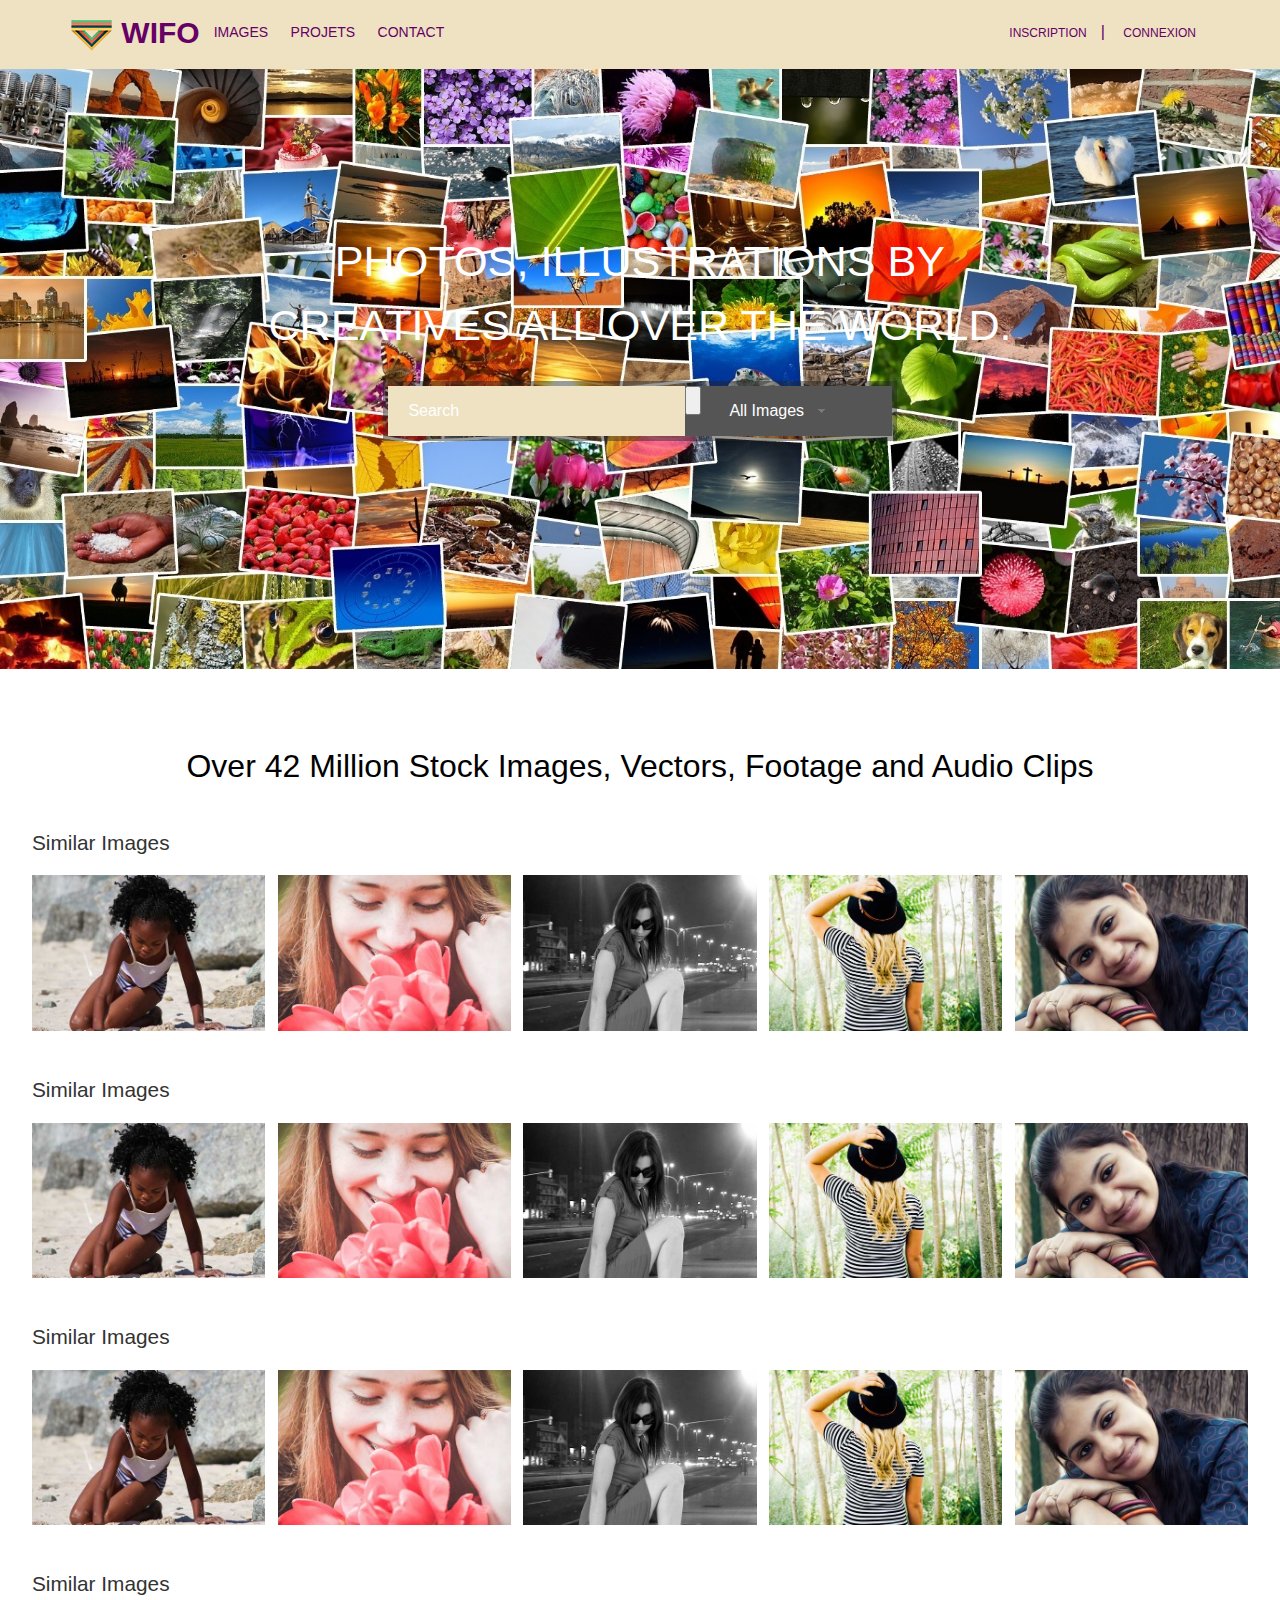
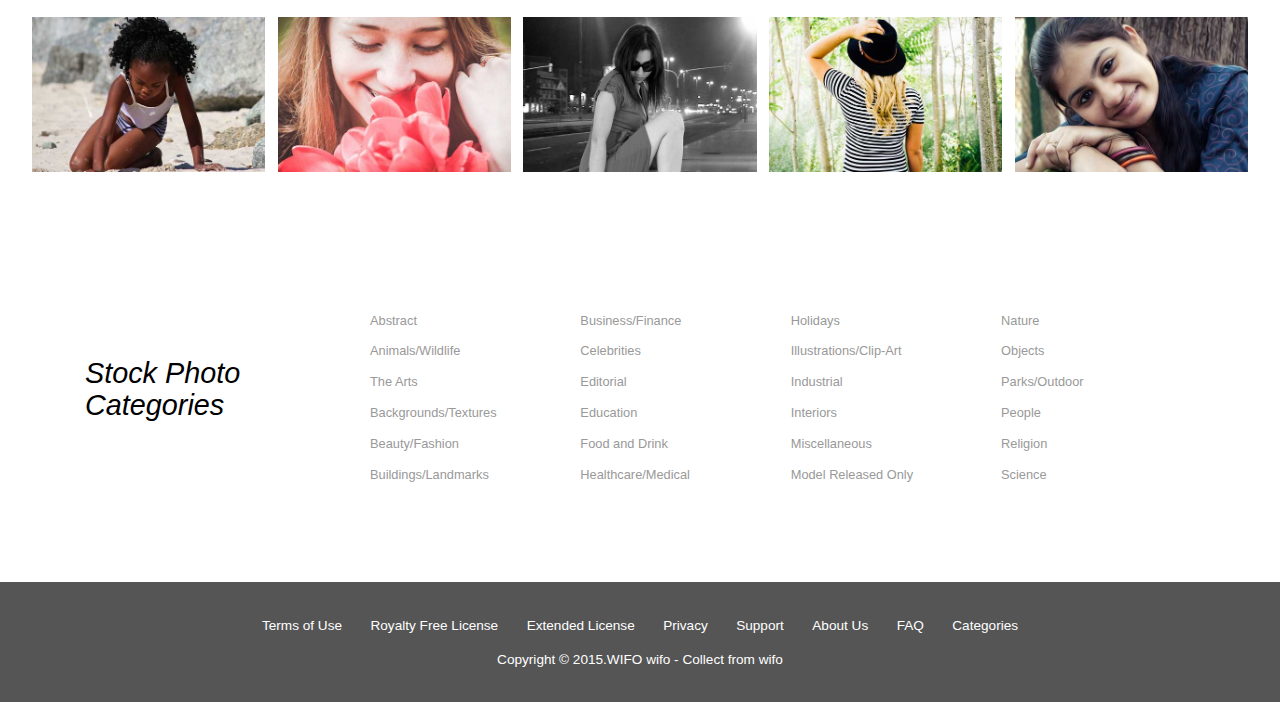
<file: index.html>
<!DOCTYPE HTML>
<html>
<head>
<title>wifo-Accueil</title>
<meta name="viewport" content="width=device-width, initial-scale=1">
<meta http-equiv="Content-Type" content="text/html; charset=utf-8" />
<meta name="keywords" content="" />
<script type="application/x-javascript"> addEventListener("load", function() { setTimeout(hideURLbar, 0); }, false); function hideURLbar(){ window.scrollTo(0,1); } </script>
<link href="css/bootstrap.css" rel='stylesheet' type='text/css' />
<!-- jQuery (necessary for Bootstrap's JavaScript plugins) -->
<!-- Custom Theme files -->
<link href="css/style.css" rel='stylesheet' type='text/css' />
<!-- Custom Theme files -->
<!--webfont-->
<script type="text/javascript" src="js/jquery-1.11.1.min.js"></script>

<script src="js/menu_jquery.js"></script>
</head>
<body>
	<div class="header">
      <div class="container">
  	     <div class="logo">
			<h1><img src="images/logo-01.png"/><a href="index.html">	WIFO</a></h1>
		 </div>

		 <div class="top_left">
			 <ul>
			<li><a href="register.html">Images</a></li>
						<li><a href="register.html">Projets</a></li>
									<li><a href="register.html">Contact</a></li>
		 </div>
		 <div class="top_right">
		   <ul>
			<li><a href="register.html">Inscription</a></li>|
			<li class="login" >
				 <div id="loginContainer"><a href="#" id="loginButton"><span>Connexion</span></a>
					  <div id="loginBox">
						  <form id="loginForm">
			                <fieldset id="body">
			                	<fieldset>
			                          <label for="email">Email Address</label>
			                          <input type="text" name="email" id="email">
			                    </fieldset>
			                    <fieldset>
			                            <label for="password">Password</label>
			                            <input type="password" name="password" id="password">
			                     </fieldset>
			                    <input type="submit" id="login" value="Sign in">
			                	<label for="checkbox"><input type="checkbox" id="checkbox"> <i>Remember me</i></label>
			            	</fieldset>
			                 <span><a href="#">Forgot your password?</a></span>
						   </form>
				        </div>
			      </div>
			  </li>
		   </ul>
	     </div>
		 <div class="clearfix"></div>
		</div>
	</div>
	<div class="banner">
		<div class="container">
			<div class="span_1_of_1">
			    <h2>Photos, illustrations by<br> Creatives all over the world.</h2>
			    <div class="search">
			      <ul class="nav1">
		            <li id="search">
						<form action="" method="get">
							<input type="text" name="search_text" id="search_text" placeholder="Search"/>
							<input type="button" name="search_button" id="search_button">
						</form>
					</li>
					<li id="options">
						<a href="#">All Images</a>
						<ul class="subnav">
							<li><a href="#">All Projet</a></li>

						</ul>
					</li>
	              </ul>
	            </div>
			</div>
		</div>
	</div>
	<div class="grid_1">
		<h3>Over 42 Million Stock Images, Vectors, Footage and Audio Clips</h3>
		<div class="tags">
			<h4 class="tag_head">Similar Images</h4>
				 <ul class="tags_images">
			<li><a href="#"><img src="images/pic40.jpg" class="img-responsive" alt=""/></a></li>
			<li><a href="#"><img src="images/pic41.jpg" class="img-responsive" alt=""/></a></li>
			<li><a href="#"><img src="images/pic42.jpg" class="img-responsive" alt=""/></a></li>
			<li><a href="#"><img src="images/pic43.jpg" class="img-responsive" alt=""/></a></li>
			<li class="last"><a href="#"><img src="images/pic39.jpg" class="img-responsive" alt=""/></a></li>
			<div class="clearfix"> </div>
		 </ul>
		</div>

		<div class="tags">
			<h4 class="tag_head">Similar Images</h4>
				 <ul class="tags_images">
			<li><a href="#"><img src="images/pic40.jpg" class="img-responsive" alt=""/></a></li>
			<li><a href="#"><img src="images/pic41.jpg" class="img-responsive" alt=""/></a></li>
			<li><a href="#"><img src="images/pic42.jpg" class="img-responsive" alt=""/></a></li>
			<li><a href="#"><img src="images/pic43.jpg" class="img-responsive" alt=""/></a></li>
			<li class="last"><a href="#"><img src="images/pic39.jpg" class="img-responsive" alt=""/></a></li>
			<div class="clearfix"> </div>
		 </ul>
		</div>
		<div class="tags">
			<h4 class="tag_head">Similar Images</h4>
				 <ul class="tags_images">
			<li><a href="#"><img src="images/pic40.jpg" class="img-responsive" alt=""/></a></li>
			<li><a href="#"><img src="images/pic41.jpg" class="img-responsive" alt=""/></a></li>
			<li><a href="#"><img src="images/pic42.jpg" class="img-responsive" alt=""/></a></li>
			<li><a href="#"><img src="images/pic43.jpg" class="img-responsive" alt=""/></a></li>
			<li class="last"><a href="#"><img src="images/pic39.jpg" class="img-responsive" alt=""/></a></li>
			<div class="clearfix"> </div>
		 </ul>
		</div>
		<div class="tags">
			<h4 class="tag_head">Similar Images</h4>
				 <ul class="tags_images">
			<li><a href="#"><img src="images/pic40.jpg" class="img-responsive" alt=""/></a></li>
			<li><a href="#"><img src="images/pic41.jpg" class="img-responsive" alt=""/></a></li>
			<li><a href="#"><img src="images/pic42.jpg" class="img-responsive" alt=""/></a></li>
			<li><a href="#"><img src="images/pic43.jpg" class="img-responsive" alt=""/></a></li>
			<li class="last"><a href="#"><img src="images/pic39.jpg" class="img-responsive" alt=""/></a></li>
			<div class="clearfix"> </div>
		 </ul>
		</div>


	</div>
    <div class="copyrights">Collect from <a href="http://www.cssmoban.com/" >企业网站模板</a></div>
	<div class="grid_2">
		<div class="container">
			<div class="col-md-3 col_2">
				<h3>Stock Photo<br>Categories</h3>
			</div>
			<div class="col-md-9 col_5">
				<div class="col_1_of_5 span_1_of_5">
					<ul class="list1">
					    <li><a href="stock.html">Abstract</a></li>
			            <li><a href="stock.html">Animals/Wildlife</a></li>
			            <li><a href="stock.html">The Arts</a></li>
			            <li><a href="stock.html">Backgrounds/Textures</a></li>
			            <li><a href="stock.html">Beauty/Fashion</a></li>
			            <li><a href="stock.html">Buildings/Landmarks</a></li>
		            </ul>
				</div>
				<div class="col_1_of_5 span_1_of_5">
					<ul class="list1">
					    <li><a href="stock.html">Business/Finance</a></li>
			            <li><a href="stock.html">Celebrities</a></li>
			            <li><a href="stock.html">Editorial</a></li>
			            <li><a href="stock.html">Education</a></li>
			            <li><a href="stock.html">Food and Drink</a></li>
			            <li><a href="stock.html">Healthcare/Medical</a></li>
		            </ul>
				</div>
				<div class="col_1_of_5 span_1_of_5">
					<ul class="list1">
					    <li><a href="stock.html">Holidays</a></li>
			            <li><a href="stock.html">Illustrations/Clip-Art</a></li>
			            <li><a href="stock.html">Industrial</a></li>
			            <li><a href="stock.html">Interiors</a></li>
			            <li><a href="stock.html">Miscellaneous</a></li>
			            <li><a href="stock.html">Model Released Only</a></li>
		            </ul>
				</div>
				<div class="col_1_of_5 span_1_of_5">
					<ul class="list1">
					    <li><a href="stock.html">Nature</a></li>
			            <li><a href="stock.html">Objects</a></li>
			            <li><a href="stock.html">Parks/Outdoor</a></li>
			            <li><a href="stock.html">People</a></li>
			            <li><a href="stock.html">Religion</a></li>
			            <li><a href="stock.html">Science</a></li>
		            </ul>
				</div>
				<div class="clearfix"></div>
			</div>
			<div class="clearfix"> </div>
		</div>
	</div>
	<div class="grid_3">
	  <div class="container">
	  	 <ul id="footer-links">
			<li><a href="#">Terms of Use</a></li>
			<li><a href="#">Royalty Free License</a></li>
			<li><a href="#">Extended License</a></li>
			<li><a href="#">Privacy</a></li>
			<li><a href="support.html">Support</a></li>
			<li><a href="about.html">About Us</a></li>
			<li><a href="faq.html">FAQ</a></li>
			<li><a href="#">Categories</a></li>
         </ul>
         <p>Copyright &copy; 2015.WIFO
	 			 <a href="http://www.cssmoban.com/" target="_blank" title="wifo">wifo</a> - Collect from <a href="http://www.cssmoban.com/" title="wifo" target="_blank">wifo</a>
			 	 </p>
	  </div>
	</div>
</body>
</html>
</file>
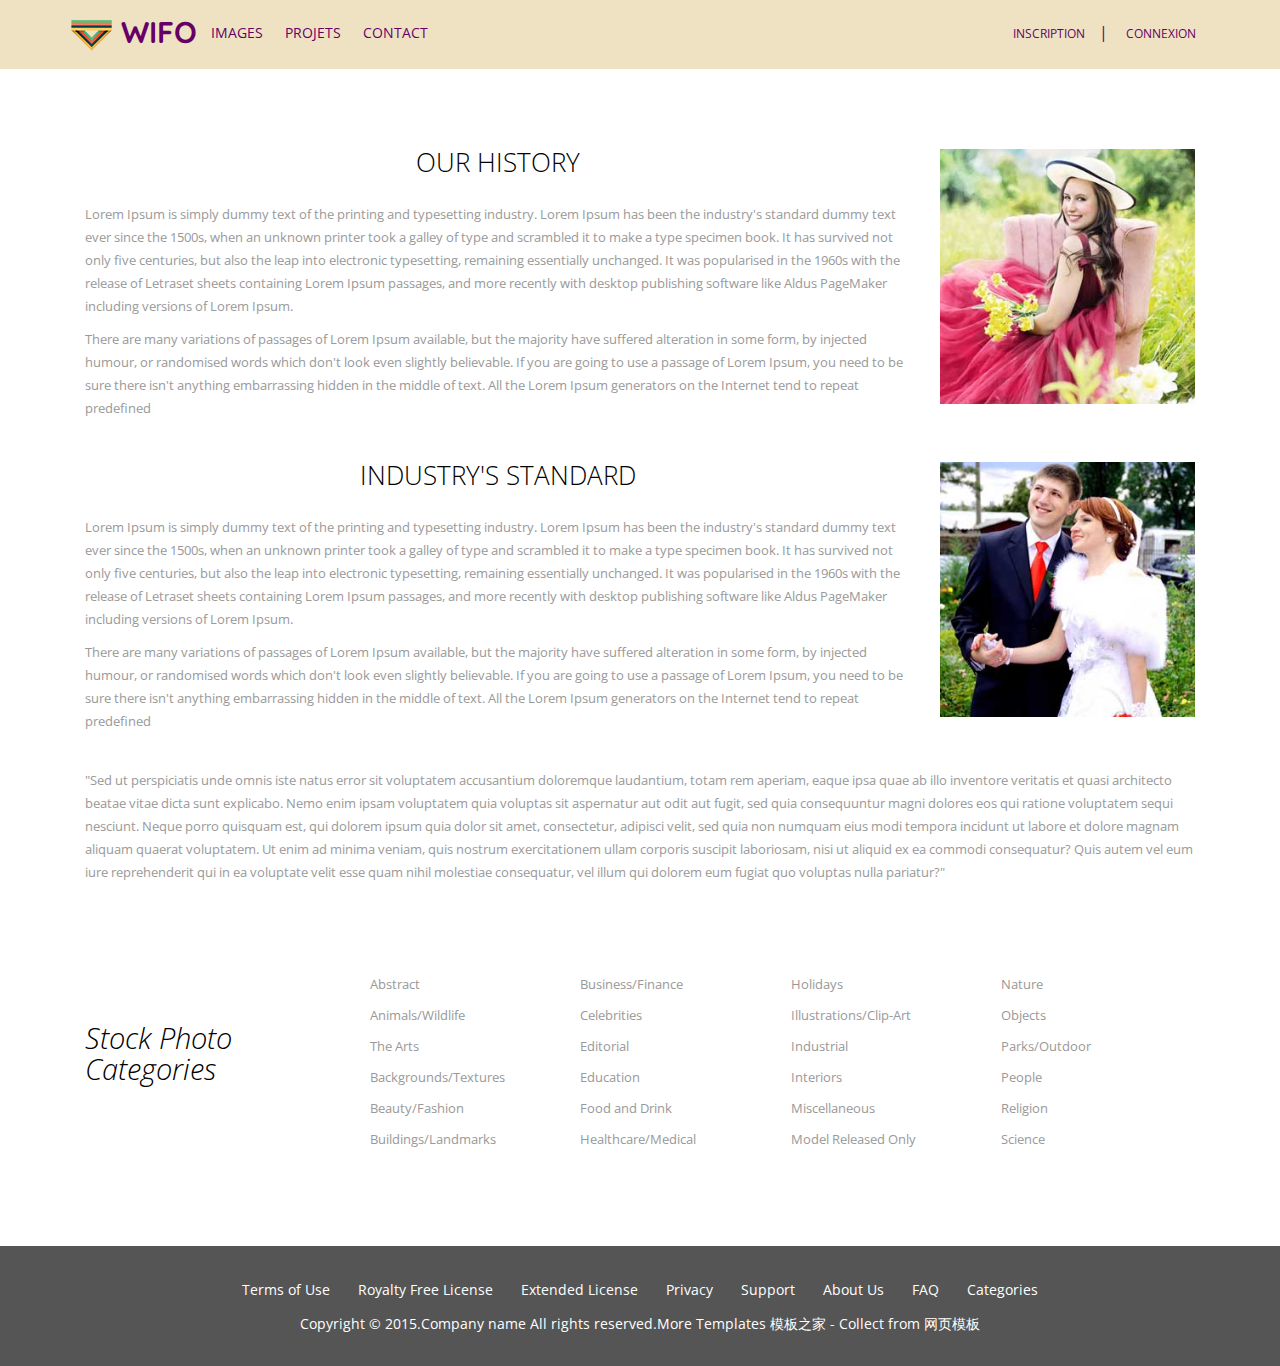
<file: about.html>
<!DOCTYPE HTML>
<html>
<head>
<title>About</title>
<meta name="viewport" content="width=device-width, initial-scale=1">
<meta http-equiv="Content-Type" content="text/html; charset=utf-8" />
<meta name="keywords" content="Photo-Hub Responsive web template, Bootstrap Web Templates, Flat Web Templates, Andriod Compatible web template,
Smartphone Compatible web template, free webdesigns for Nokia, Samsung, LG, SonyErricsson, Motorola web design" />
<script type="application/x-javascript"> addEventListener("load", function() { setTimeout(hideURLbar, 0); }, false); function hideURLbar(){ window.scrollTo(0,1); } </script>
<link href="css/bootstrap.css" rel='stylesheet' type='text/css' />
<!-- jQuery (necessary for Bootstrap's JavaScript plugins) -->
<!-- Custom Theme files -->
<link href="css/style.css" rel='stylesheet' type='text/css' />
<!-- Custom Theme files -->
<!--webfont-->
<link href='http://fonts.useso.com/css?family=Quicksand:300,400,700' rel='stylesheet' type='text/css'>
<link href='http://fonts.useso.com/css?family=Open+Sans:300,400,600,700,800' rel='stylesheet' type='text/css'>
<script type="text/javascript" src="js/jquery-1.11.1.min.js"></script>
<script src="js/menu_jquery.js"></script>
</head>
<body>
	<div class="header">
			<div class="container">
				 <div class="logo">
			<h1><img src="images/logo-01.png"/><a href="index.html">	WIFO</a></h1>
		 </div>

		 <div class="top_left">
			 <ul>
			<li><a href="register.html">Images</a></li>
						<li><a href="register.html">Projets</a></li>
									<li><a href="register.html">Contact</a></li>
		 </div>
		 <div class="top_right">
			 <ul>
			<li><a href="register.html">Inscription</a></li>|
			<li class="login" >
				 <div id="loginContainer"><a href="#" id="loginButton"><span>Connexion</span></a>
						<div id="loginBox">
							<form id="loginForm">
											<fieldset id="body">
												<fieldset>
																<label for="email">Email Address</label>
																<input type="text" name="email" id="email">
													</fieldset>
													<fieldset>
																	<label for="password">Password</label>
																	<input type="password" name="password" id="password">
													 </fieldset>
													<input type="submit" id="login" value="Sign in">
												<label for="checkbox"><input type="checkbox" id="checkbox"> <i>Remember me</i></label>
										</fieldset>
											 <span><a href="#">Forgot your password?</a></span>
							 </form>
								</div>
						</div>
				</li>
			 </ul>
			 </div>
		 <div class="clearfix"></div>
		</div>
	</div>
	<div class="register">
	  <div class="container">
	  	<div class="about_box">
	  	  <div class="col-md-9 col_3">
	  		<h2>Our History</h2>
	  		<p>Lorem Ipsum is simply dummy text of the printing and typesetting industry. Lorem Ipsum has been the industry's standard dummy text ever since the 1500s, when an unknown printer took a galley of type and scrambled it to make a type specimen book. It has survived not only five centuries, but also the leap into electronic typesetting, remaining essentially unchanged. It was popularised in the 1960s with the release of Letraset sheets containing Lorem Ipsum passages, and more recently with desktop publishing software like Aldus PageMaker including versions of Lorem Ipsum.</p>
	  		<p>There are many variations of passages of Lorem Ipsum available, but the majority have suffered alteration in some form, by injected humour, or randomised words which don't look even slightly believable. If you are going to use a passage of Lorem Ipsum, you need to be sure there isn't anything embarrassing hidden in the middle of text. All the Lorem Ipsum generators on the Internet tend to repeat predefined</p>
	  	  </div>
	  	  <div class="col-md-3 col_4">
	  	   <img src="images/about.jpg" class="img-responsive" alt=""/>
	  	  </div>
		  <div class="clearfix"> </div>
		</div>
		<div class="about_box1">
	  	  <div class="col-md-9 col_3">
	  		<h2>industry's standard </h2>
	  		<p>Lorem Ipsum is simply dummy text of the printing and typesetting industry. Lorem Ipsum has been the industry's standard dummy text ever since the 1500s, when an unknown printer took a galley of type and scrambled it to make a type specimen book. It has survived not only five centuries, but also the leap into electronic typesetting, remaining essentially unchanged. It was popularised in the 1960s with the release of Letraset sheets containing Lorem Ipsum passages, and more recently with desktop publishing software like Aldus PageMaker including versions of Lorem Ipsum.</p>
	  		<p>There are many variations of passages of Lorem Ipsum available, but the majority have suffered alteration in some form, by injected humour, or randomised words which don't look even slightly believable. If you are going to use a passage of Lorem Ipsum, you need to be sure there isn't anything embarrassing hidden in the middle of text. All the Lorem Ipsum generators on the Internet tend to repeat predefined</p>
	  	  </div>
	  	  <div class="col-md-3 col_4">
	  	   <img src="images/about1.jpg" class="img-responsive" alt=""/>
	  	  </div>
		  <div class="clearfix"> </div>
		</div>
		<p class="m_1">"Sed ut perspiciatis unde omnis iste natus error sit voluptatem accusantium doloremque laudantium, totam rem aperiam, eaque ipsa quae ab illo inventore veritatis et quasi architecto beatae vitae dicta sunt explicabo. Nemo enim ipsam voluptatem quia voluptas sit aspernatur aut odit aut fugit, sed quia consequuntur magni dolores eos qui ratione voluptatem sequi nesciunt. Neque porro quisquam est, qui dolorem ipsum quia dolor sit amet, consectetur, adipisci velit, sed quia non numquam eius modi tempora incidunt ut labore et dolore magnam aliquam quaerat voluptatem. Ut enim ad minima veniam, quis nostrum exercitationem ullam corporis suscipit laboriosam, nisi ut aliquid ex ea commodi consequatur? Quis autem vel eum iure reprehenderit qui in ea voluptate velit esse quam nihil molestiae consequatur, vel illum qui dolorem eum fugiat quo voluptas nulla pariatur?"</p>
	  </div>
	</div>
	<div class="grid_2">
		<div class="container">
			<div class="col-md-3 col_2">
				<h3>Stock Photo<br>Categories</h3>
			</div>
			<div class="col-md-9 col_5">
				<div class="col_1_of_5 span_1_of_5">
					<ul class="list1">
					    <li><a href="stock.html">Abstract</a></li>
			            <li><a href="stock.html">Animals/Wildlife</a></li>
			            <li><a href="stock.html">The Arts</a></li>
			            <li><a href="stock.html">Backgrounds/Textures</a></li>
			            <li><a href="stock.html">Beauty/Fashion</a></li>
			            <li><a href="stock.html">Buildings/Landmarks</a></li>
		            </ul>
				</div>
				<div class="col_1_of_5 span_1_of_5">
					<ul class="list1">
					    <li><a href="stock.html">Business/Finance</a></li>
			            <li><a href="stock.html">Celebrities</a></li>
			            <li><a href="stock.html">Editorial</a></li>
			            <li><a href="stock.html">Education</a></li>
			            <li><a href="stock.html">Food and Drink</a></li>
			            <li><a href="stock.html">Healthcare/Medical</a></li>
		            </ul>
				</div>
				<div class="col_1_of_5 span_1_of_5">
					<ul class="list1">
					    <li><a href="stock.html">Holidays</a></li>
			            <li><a href="stock.html">Illustrations/Clip-Art</a></li>
			            <li><a href="stock.html">Industrial</a></li>
			            <li><a href="stock.html">Interiors</a></li>
			            <li><a href="stock.html">Miscellaneous</a></li>
			            <li><a href="stock.html">Model Released Only</a></li>
		            </ul>
				</div>
				<div class="col_1_of_5 span_1_of_5">
					<ul class="list1">
					    <li><a href="stock.html">Nature</a></li>
			            <li><a href="stock.html">Objects</a></li>
			            <li><a href="stock.html">Parks/Outdoor</a></li>
			            <li><a href="stock.html">People</a></li>
			            <li><a href="stock.html">Religion</a></li>
			            <li><a href="stock.html">Science</a></li>
		            </ul>
				</div>
				<div class="clearfix"></div>
			</div>
			<div class="clearfix"> </div>
		</div>
	</div>
	<div class="grid_3">
	  <div class="container">
	  	 <ul id="footer-links">
			<li><a href="#">Terms of Use</a></li>
			<li><a href="#">Royalty Free License</a></li>
			<li><a href="#">Extended License</a></li>
			<li><a href="#">Privacy</a></li>
			<li><a href="support.html">Support</a></li>
			<li><a href="about.html">About Us</a></li>
			<li><a href="faq.html">FAQ</a></li>
			<li><a href="#">Categories</a></li>
         </ul>
         <p>Copyright &copy; 2015.Company name All rights reserved.More Templates <a href="http://www.cssmoban.com/" target="_blank" title="模板之家">模板之家</a> - Collect from <a href="http://www.cssmoban.com/" title="网页模板" target="_blank">网页模板</a></p>
	  </div>
	</div>
</body>
</html>
</file>
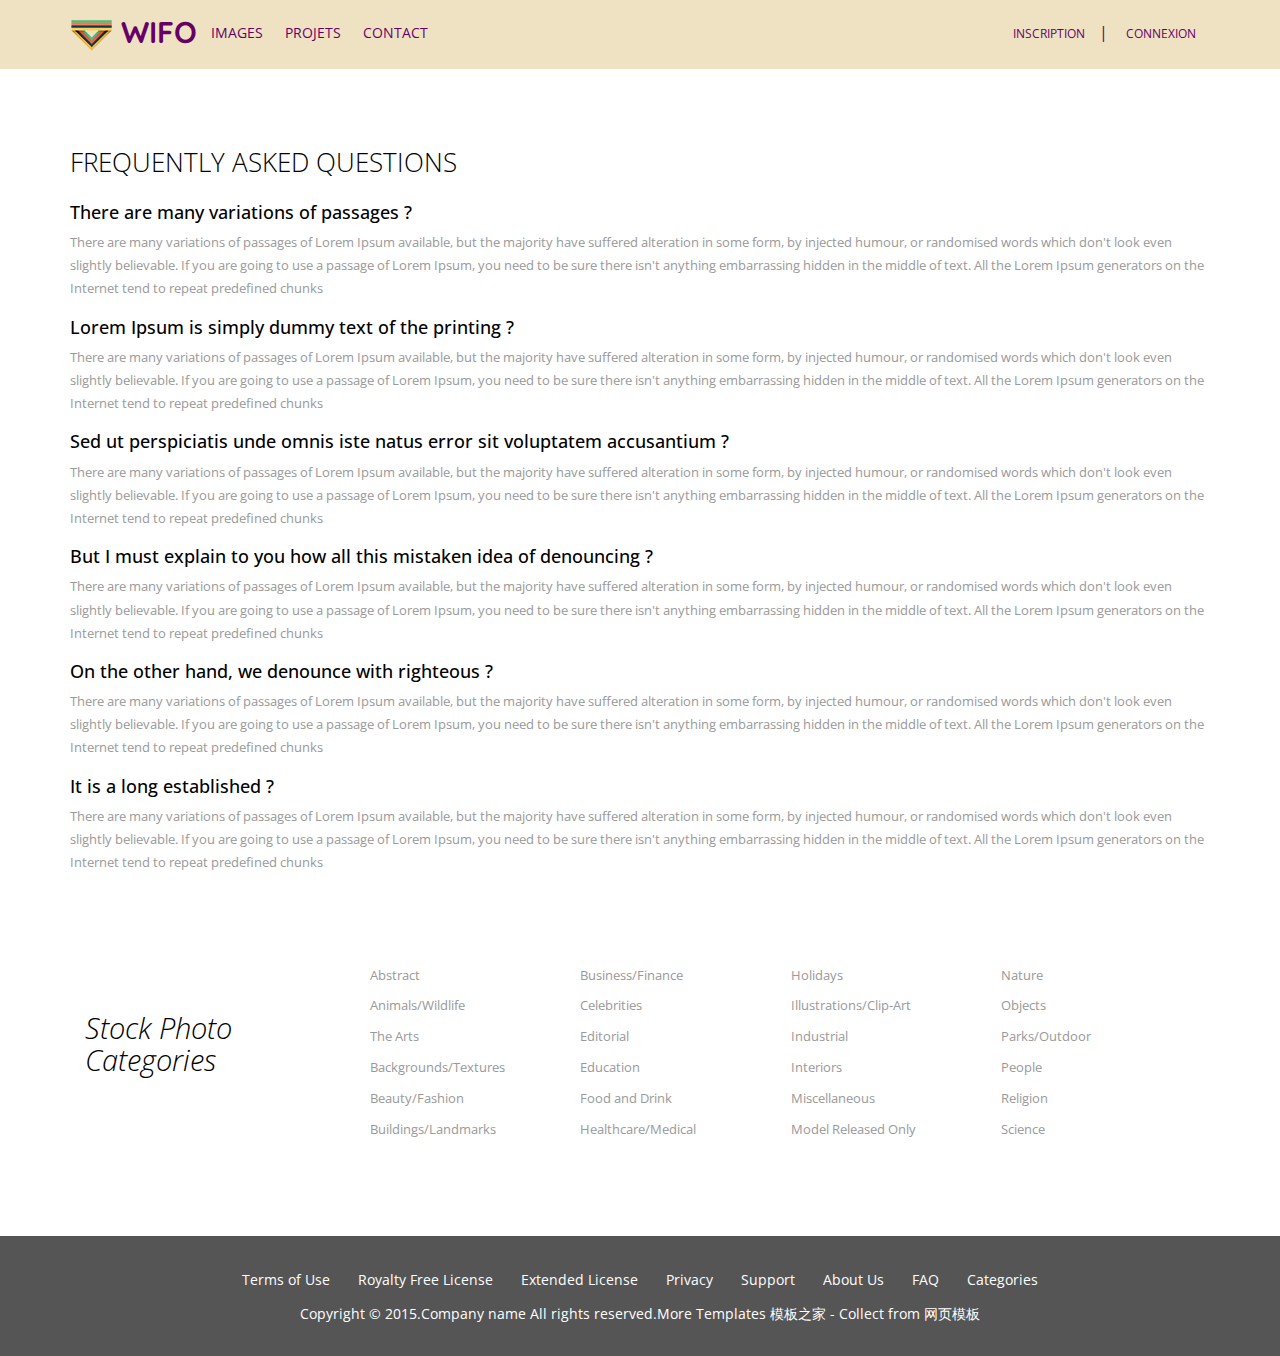
<file: faq.html>
<!DOCTYPE HTML>
<html>
<head>
<title>Faq</title>
<meta name="viewport" content="width=device-width, initial-scale=1">
<meta http-equiv="Content-Type" content="text/html; charset=utf-8" />
<meta name="keywords" content="Photo-Hub Responsive web template, Bootstrap Web Templates, Flat Web Templates, Andriod Compatible web template,
Smartphone Compatible web template, free webdesigns for Nokia, Samsung, LG, SonyErricsson, Motorola web design" />
<script type="application/x-javascript"> addEventListener("load", function() { setTimeout(hideURLbar, 0); }, false); function hideURLbar(){ window.scrollTo(0,1); } </script>
<link href="css/bootstrap.css" rel='stylesheet' type='text/css' />
<!-- jQuery (necessary for Bootstrap's JavaScript plugins) -->
<!-- Custom Theme files -->
<link href="css/style.css" rel='stylesheet' type='text/css' />
<!-- Custom Theme files -->
<!--webfont-->
<link href='http://fonts.useso.com/css?family=Quicksand:300,400,700' rel='stylesheet' type='text/css'>
<link href='http://fonts.useso.com/css?family=Open+Sans:300,400,600,700,800' rel='stylesheet' type='text/css'>
<script type="text/javascript" src="js/jquery-1.11.1.min.js"></script>
<script src="js/menu_jquery.js"></script>
</head>
<body>
	<div class="header">
			<div class="container">
				 <div class="logo">
			<h1><img src="images/logo-01.png"/><a href="index.html">	WIFO</a></h1>
		 </div>

		 <div class="top_left">
			 <ul>
			<li><a href="register.html">Images</a></li>
						<li><a href="register.html">Projets</a></li>
									<li><a href="register.html">Contact</a></li>
		 </div>
		 <div class="top_right">
			 <ul>
			<li><a href="register.html">Inscription</a></li>|
			<li class="login" >
				 <div id="loginContainer"><a href="#" id="loginButton"><span>Connexion</span></a>
						<div id="loginBox">
							<form id="loginForm">
											<fieldset id="body">
												<fieldset>
																<label for="email">Email Address</label>
																<input type="text" name="email" id="email">
													</fieldset>
													<fieldset>
																	<label for="password">Password</label>
																	<input type="password" name="password" id="password">
													 </fieldset>
													<input type="submit" id="login" value="Sign in">
												<label for="checkbox"><input type="checkbox" id="checkbox"> <i>Remember me</i></label>
										</fieldset>
											 <span><a href="#">Forgot your password?</a></span>
							 </form>
								</div>
						</div>
				</li>
			 </ul>
			 </div>
		 <div class="clearfix"></div>
		</div>
	</div>
	<div class="register">
	  <div class="container">
	  	  <h2>Frequently Asked Questions</h2>
	  	  <h3>There are many variations of passages ? </h3>
	  	  <p>There are many variations of passages of Lorem Ipsum available, but the majority have suffered alteration in some form, by injected humour, or randomised words which don't look even slightly believable. If you are going to use a passage of Lorem Ipsum, you need to be sure there isn't anything embarrassing hidden in the middle of text. All the Lorem Ipsum generators on the Internet tend to repeat predefined chunks</p>
	  	  <h3>Lorem Ipsum is simply dummy text of the printing ?</h3>
	  	  <p>There are many variations of passages of Lorem Ipsum available, but the majority have suffered alteration in some form, by injected humour, or randomised words which don't look even slightly believable. If you are going to use a passage of Lorem Ipsum, you need to be sure there isn't anything embarrassing hidden in the middle of text. All the Lorem Ipsum generators on the Internet tend to repeat predefined chunks</p>
	  	  <h3>Sed ut perspiciatis unde omnis iste natus error sit voluptatem accusantium ?</h3>
	  	  <p>There are many variations of passages of Lorem Ipsum available, but the majority have suffered alteration in some form, by injected humour, or randomised words which don't look even slightly believable. If you are going to use a passage of Lorem Ipsum, you need to be sure there isn't anything embarrassing hidden in the middle of text. All the Lorem Ipsum generators on the Internet tend to repeat predefined chunks</p>
	  	  <h3>But I must explain to you how all this mistaken idea of denouncing ?</h3>
	  	  <p>There are many variations of passages of Lorem Ipsum available, but the majority have suffered alteration in some form, by injected humour, or randomised words which don't look even slightly believable. If you are going to use a passage of Lorem Ipsum, you need to be sure there isn't anything embarrassing hidden in the middle of text. All the Lorem Ipsum generators on the Internet tend to repeat predefined chunks</p>
	  	  <h3>On the other hand, we denounce with righteous ?</h3>
	  	  <p>There are many variations of passages of Lorem Ipsum available, but the majority have suffered alteration in some form, by injected humour, or randomised words which don't look even slightly believable. If you are going to use a passage of Lorem Ipsum, you need to be sure there isn't anything embarrassing hidden in the middle of text. All the Lorem Ipsum generators on the Internet tend to repeat predefined chunks</p>
	  	  <h3>It is a long established ?</h3>
	  	  <p>There are many variations of passages of Lorem Ipsum available, but the majority have suffered alteration in some form, by injected humour, or randomised words which don't look even slightly believable. If you are going to use a passage of Lorem Ipsum, you need to be sure there isn't anything embarrassing hidden in the middle of text. All the Lorem Ipsum generators on the Internet tend to repeat predefined chunks</p>
	  </div>
	</div>
	<div class="grid_2">
		<div class="container">
			<div class="col-md-3 col_2">
				<h3>Stock Photo<br>Categories</h3>
			</div>
			<div class="col-md-9 col_5">
				<div class="col_1_of_5 span_1_of_5">
					<ul class="list1">
					    <li><a href="stock.html">Abstract</a></li>
			            <li><a href="stock.html">Animals/Wildlife</a></li>
			            <li><a href="stock.html">The Arts</a></li>
			            <li><a href="stock.html">Backgrounds/Textures</a></li>
			            <li><a href="stock.html">Beauty/Fashion</a></li>
			            <li><a href="stock.html">Buildings/Landmarks</a></li>
		            </ul>
				</div>
				<div class="col_1_of_5 span_1_of_5">
					<ul class="list1">
					    <li><a href="stock.html">Business/Finance</a></li>
			            <li><a href="stock.html">Celebrities</a></li>
			            <li><a href="stock.html">Editorial</a></li>
			            <li><a href="stock.html">Education</a></li>
			            <li><a href="stock.html">Food and Drink</a></li>
			            <li><a href="stock.html">Healthcare/Medical</a></li>
		            </ul>
				</div>
				<div class="col_1_of_5 span_1_of_5">
					<ul class="list1">
					    <li><a href="stock.html">Holidays</a></li>
			            <li><a href="stock.html">Illustrations/Clip-Art</a></li>
			            <li><a href="stock.html">Industrial</a></li>
			            <li><a href="stock.html">Interiors</a></li>
			            <li><a href="stock.html">Miscellaneous</a></li>
			            <li><a href="stock.html">Model Released Only</a></li>
		            </ul>
				</div>
				<div class="col_1_of_5 span_1_of_5">
					<ul class="list1">
					    <li><a href="stock.html">Nature</a></li>
			            <li><a href="stock.html">Objects</a></li>
			            <li><a href="stock.html">Parks/Outdoor</a></li>
			            <li><a href="stock.html">People</a></li>
			            <li><a href="stock.html">Religion</a></li>
			            <li><a href="stock.html">Science</a></li>
		            </ul>
				</div>
				<div class="clearfix"></div>
			</div>
			<div class="clearfix"> </div>
		</div>
	</div>
	<div class="grid_3">
	  <div class="container">
	  	 <ul id="footer-links">
			<li><a href="#">Terms of Use</a></li>
			<li><a href="#">Royalty Free License</a></li>
			<li><a href="#">Extended License</a></li>
			<li><a href="#">Privacy</a></li>
			<li><a href="support.html">Support</a></li>
			<li><a href="about.html">About Us</a></li>
			<li><a href="#">FAQ</a></li>
			<li><a href="#">Categories</a></li>
         </ul>
         <p>Copyright &copy; 2015.Company name All rights reserved.More Templates <a href="http://www.cssmoban.com/" target="_blank" title="模板之家">模板之家</a> - Collect from <a href="http://www.cssmoban.com/" title="网页模板" target="_blank">网页模板</a></p>
	  </div>
	</div>
</body>
</html>
</file>
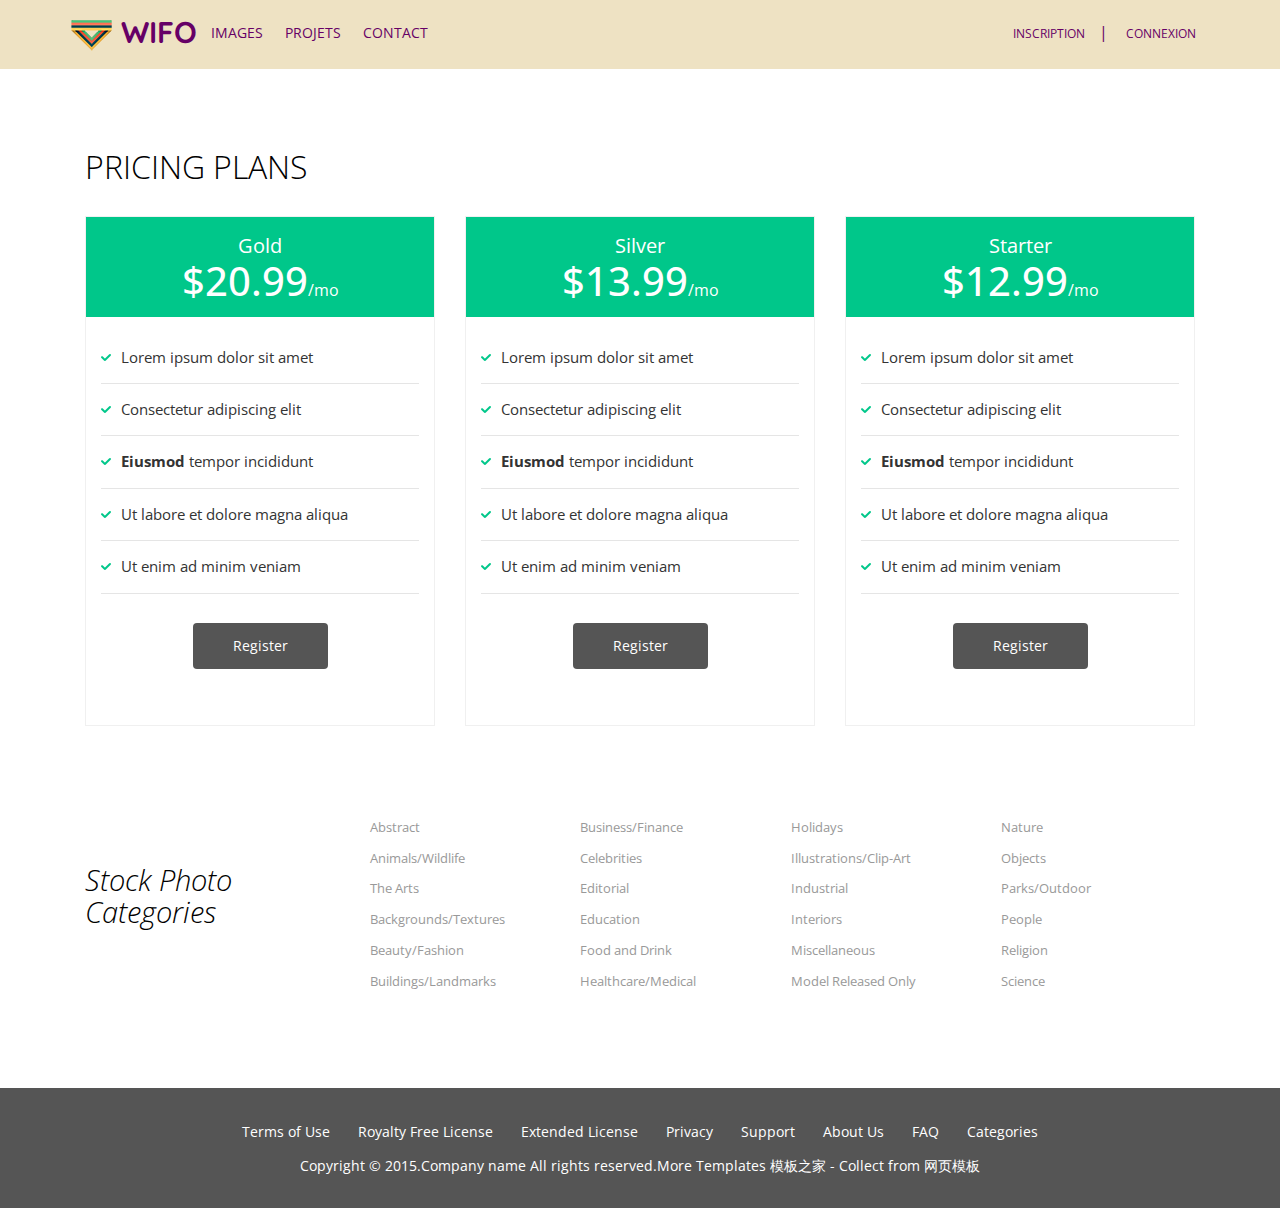
<file: price.html>
<!DOCTYPE HTML>
<html>
<head>
<title>Price</title>
<meta name="viewport" content="width=device-width, initial-scale=1">
<meta http-equiv="Content-Type" content="text/html; charset=utf-8" />
<meta name="keywords" content="Photo-Hub Responsive web template, Bootstrap Web Templates, Flat Web Templates, Andriod Compatible web template,
Smartphone Compatible web template, free webdesigns for Nokia, Samsung, LG, SonyErricsson, Motorola web design" />
<script type="application/x-javascript"> addEventListener("load", function() { setTimeout(hideURLbar, 0); }, false); function hideURLbar(){ window.scrollTo(0,1); } </script>
<link href="css/bootstrap.css" rel='stylesheet' type='text/css' />
<!-- jQuery (necessary for Bootstrap's JavaScript plugins) -->
<!-- Custom Theme files -->
<link href="css/style.css" rel='stylesheet' type='text/css' />
<!-- Custom Theme files -->
<!--webfont-->
<link href='http://fonts.useso.com/css?family=Quicksand:300,400,700' rel='stylesheet' type='text/css'>
<link href='http://fonts.useso.com/css?family=Open+Sans:300,400,600,700,800' rel='stylesheet' type='text/css'>
<script type="text/javascript" src="js/jquery-1.11.1.min.js"></script>
<script src="js/menu_jquery.js"></script>
</head>
<body>
	<div class="header">
			<div class="container">
				 <div class="logo">
			<h1><img src="images/logo-01.png"/><a href="index.html">	WIFO</a></h1>
		 </div>

		 <div class="top_left">
			 <ul>
			<li><a href="register.html">Images</a></li>
						<li><a href="register.html">Projets</a></li>
									<li><a href="register.html">Contact</a></li>
		 </div>
		 <div class="top_right">
			 <ul>
			<li><a href="register.html">Inscription</a></li>|
			<li class="login" >
				 <div id="loginContainer"><a href="#" id="loginButton"><span>Connexion</span></a>
						<div id="loginBox">
							<form id="loginForm">
											<fieldset id="body">
												<fieldset>
																<label for="email">Email Address</label>
																<input type="text" name="email" id="email">
													</fieldset>
													<fieldset>
																	<label for="password">Password</label>
																	<input type="password" name="password" id="password">
													 </fieldset>
													<input type="submit" id="login" value="Sign in">
												<label for="checkbox"><input type="checkbox" id="checkbox"> <i>Remember me</i></label>
										</fieldset>
											 <span><a href="#">Forgot your password?</a></span>
							 </form>
								</div>
						</div>
				</li>
			 </ul>
			 </div>
		 <div class="clearfix"></div>
		</div>
	</div>
	<div class="price">
		<div class="container">
   	   	 	<h2>Pricing Plans</h2>
   	   		<div class="col-md-4 span4">
   	   			<div class="plan-options">
   	   				<div class="plan-price">
   	   					<p class="plan-name">Gold</p>
						<strong>$20.99</strong>/mo
					</div>
					<ul class="plan-details">
						<li>Lorem ipsum dolor sit amet</li>
						<li>Consectetur adipiscing elit</li>
						<li><strong>Eiusmod</strong> tempor incididunt</li>
						<li>Ut labore et dolore magna aliqua</li>
						<li>Ut enim ad minim veniam</li>
					</ul>
					<a class="btn_4" href="register.html">Register</a>
				</div>
			 </div>
   	   		<div class="col-md-4 span4">
   	   			<div class="plan-options">
   	   				<div class="plan-price">
   	   					<p class="plan-name">Silver</p>
						<strong>$13.99</strong>/mo
					</div>
					<ul class="plan-details">
						<li>Lorem ipsum dolor sit amet</li>
						<li>Consectetur adipiscing elit</li>
						<li><strong>Eiusmod</strong> tempor incididunt</li>
						<li>Ut labore et dolore magna aliqua</li>
						<li>Ut enim ad minim veniam</li>
					</ul>
					<a class="btn_4" href="register.html">Register</a>
				</div>
			 </div>
			 <div class="col-md-4 span4">
   	   			<div class="plan-options">
   	   				<div class="plan-price">
   	   					<p class="plan-name">Starter</p>
						<strong>$12.99</strong>/mo
					</div>
					<ul class="plan-details">
						<li>Lorem ipsum dolor sit amet</li>
						<li>Consectetur adipiscing elit</li>
						<li><strong>Eiusmod</strong> tempor incididunt</li>
						<li>Ut labore et dolore magna aliqua</li>
						<li>Ut enim ad minim veniam</li>
					</ul>
					<a class="btn_4" href="register.html">Register</a>
				</div>
			 </div>
			 <div class="clearfix"> </div>
   	   	 </div>
	</div>
	<div class="grid_2">
		<div class="container">
			<div class="col-md-3 col_2">
				<h3>Stock Photo<br>Categories</h3>
			</div>
			<div class="col-md-9 col_5">
				<div class="col_1_of_5 span_1_of_5">
					<ul class="list1">
					    <li><a href="stock.html">Abstract</a></li>
			            <li><a href="stock.html">Animals/Wildlife</a></li>
			            <li><a href="stock.html">The Arts</a></li>
			            <li><a href="stock.html">Backgrounds/Textures</a></li>
			            <li><a href="stock.html">Beauty/Fashion</a></li>
			            <li><a href="stock.html">Buildings/Landmarks</a></li>
		            </ul>
				</div>
				<div class="col_1_of_5 span_1_of_5">
					<ul class="list1">
					    <li><a href="stock.html">Business/Finance</a></li>
			            <li><a href="stock.html">Celebrities</a></li>
			            <li><a href="stock.html">Editorial</a></li>
			            <li><a href="stock.html">Education</a></li>
			            <li><a href="stock.html">Food and Drink</a></li>
			            <li><a href="stock.html">Healthcare/Medical</a></li>
		            </ul>
				</div>
				<div class="col_1_of_5 span_1_of_5">
					<ul class="list1">
					    <li><a href="stock.html">Holidays</a></li>
			            <li><a href="stock.html">Illustrations/Clip-Art</a></li>
			            <li><a href="stock.html">Industrial</a></li>
			            <li><a href="stock.html">Interiors</a></li>
			            <li><a href="stock.html">Miscellaneous</a></li>
			            <li><a href="stock.html">Model Released Only</a></li>
		            </ul>
				</div>
				<div class="col_1_of_5 span_1_of_5">
					<ul class="list1">
					    <li><a href="stock.html">Nature</a></li>
			            <li><a href="stock.html">Objects</a></li>
			            <li><a href="stock.html">Parks/Outdoor</a></li>
			            <li><a href="stock.html">People</a></li>
			            <li><a href="stock.html">Religion</a></li>
			            <li><a href="stock.html">Science</a></li>
		            </ul>
				</div>
				<div class="clearfix"></div>
			</div>
			<div class="clearfix"> </div>
		</div>
	</div>
	<div class="grid_3">
	  <div class="container">
	  	 <ul id="footer-links">
			<li><a href="#">Terms of Use</a></li>
			<li><a href="#">Royalty Free License</a></li>
			<li><a href="#">Extended License</a></li>
			<li><a href="#">Privacy</a></li>
			<li><a href="support.html">Support</a></li>
			<li><a href="about.html">About Us</a></li>
			<li><a href="faq.html">FAQ</a></li>
			<li><a href="#">Categories</a></li>
         </ul>
         <p>Copyright &copy; 2015.Company name All rights reserved.More Templates <a href="http://www.cssmoban.com/" target="_blank" title="模板之家">模板之家</a> - Collect from <a href="http://www.cssmoban.com/" title="网页模板" target="_blank">网页模板</a></p>
	  </div>
	</div>
</body>
</html>
</file>
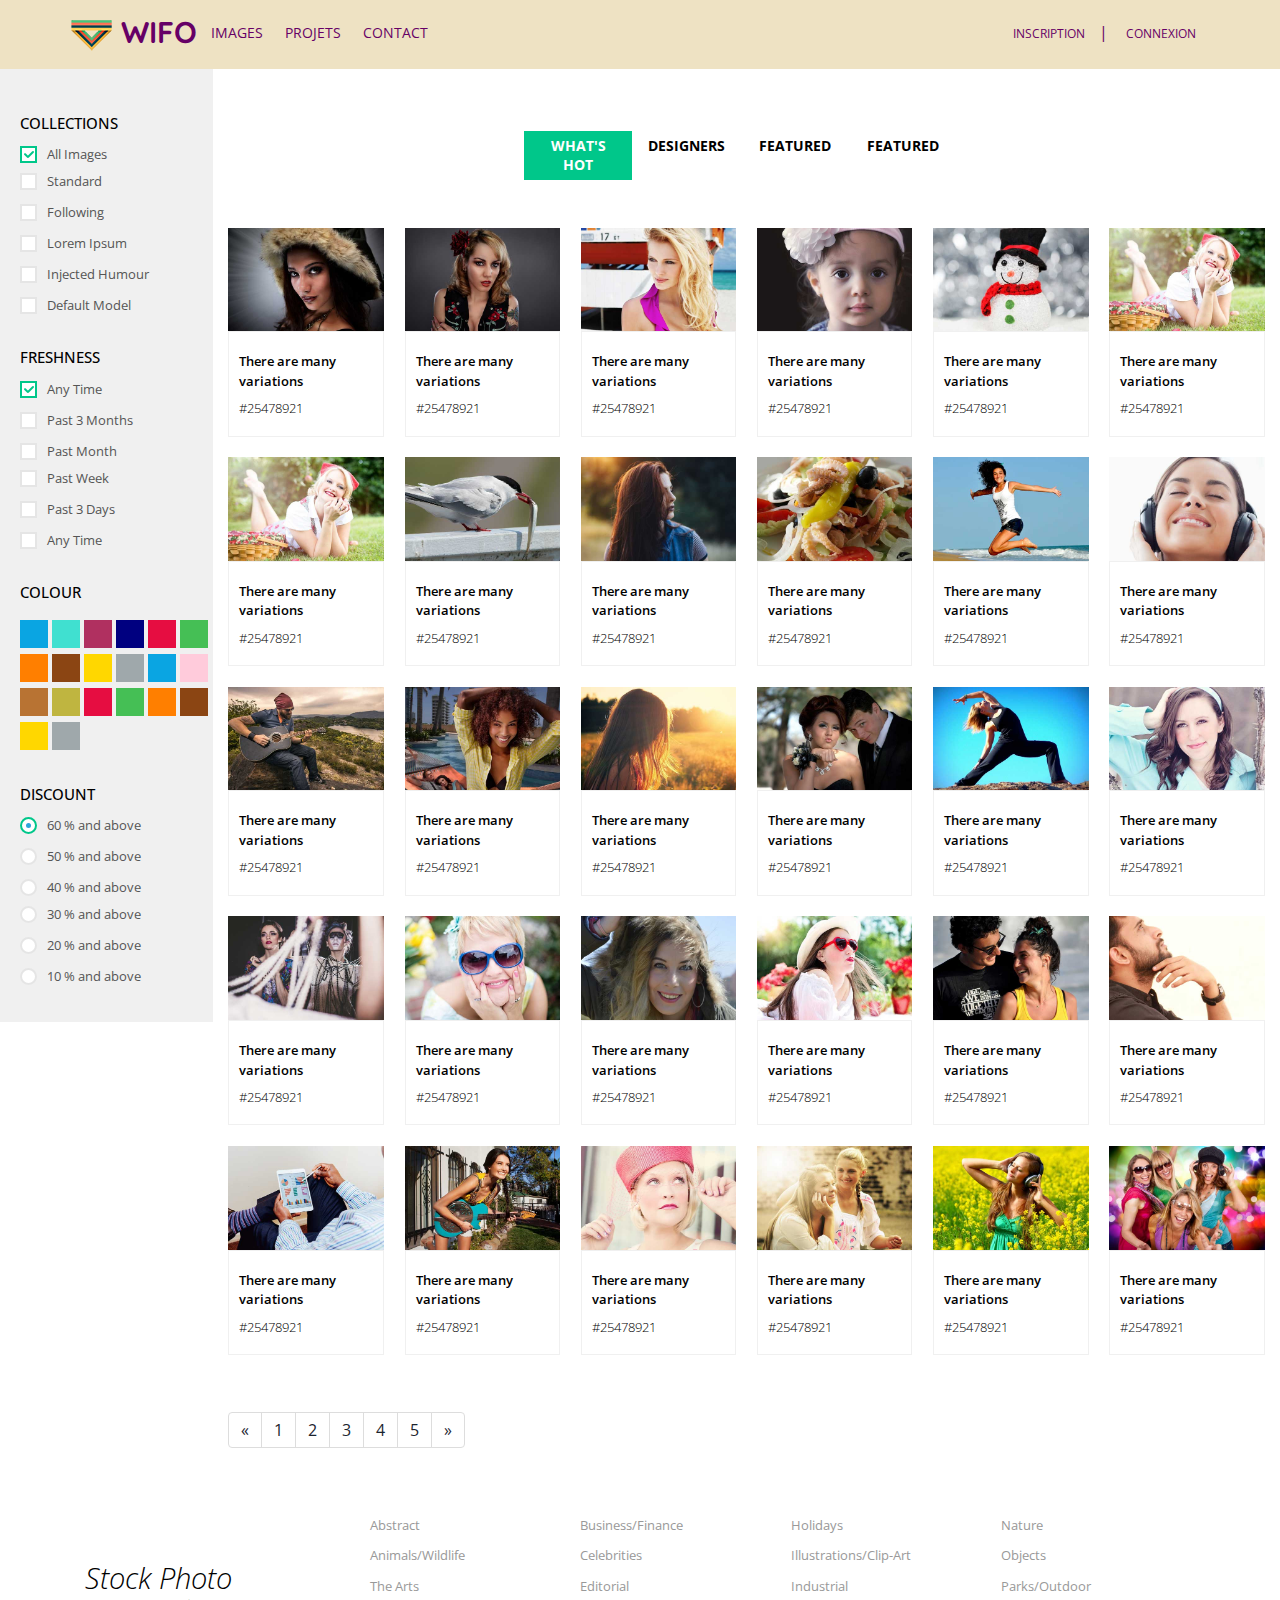
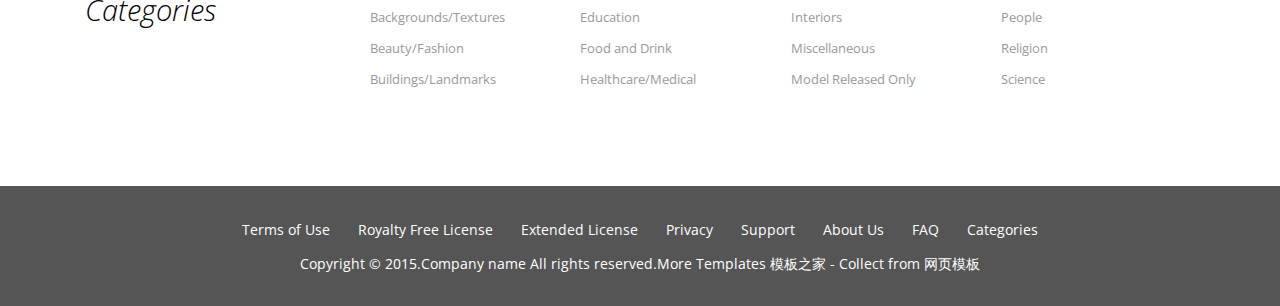
<file: projet.html>
<!DOCTYPE HTML>
<html>
<head>
<title>Stock</title>
<meta name="viewport" content="width=device-width, initial-scale=1">
<meta http-equiv="Content-Type" content="text/html; charset=utf-8" />
<meta name="keywords" content="Photo-Hub Responsive web template, Bootstrap Web Templates, Flat Web Templates, Andriod Compatible web template,
Smartphone Compatible web template, free webdesigns for Nokia, Samsung, LG, SonyErricsson, Motorola web design" />
<script type="application/x-javascript"> addEventListener("load", function() { setTimeout(hideURLbar, 0); }, false); function hideURLbar(){ window.scrollTo(0,1); } </script>
<link href="css/bootstrap.css" rel='stylesheet' type='text/css' />
<!-- jQuery (necessary for Bootstrap's JavaScript plugins) -->
<!-- Custom Theme files -->
<link href="css/style.css" rel='stylesheet' type='text/css' />
<!-- Custom Theme files -->
<!--webfont-->
<link href='http://fonts.useso.com/css?family=Quicksand:300,400,700' rel='stylesheet' type='text/css'>
<link href='http://fonts.useso.com/css?family=Open+Sans:300,400,600,700,800' rel='stylesheet' type='text/css'>
<script type="text/javascript" src="js/jquery-1.11.1.min.js"></script>
<script src="js/easyResponsiveTabs.js" type="text/javascript"></script>
    <script type="text/javascript">
	    $(document).ready(function () {
	        $('#horizontalTab').easyResponsiveTabs({
	            type: 'default', //Types: default, vertical, accordion
	            width: 'auto', //auto or any width like 600px
	            fit: true   // 100% fit in a container
	        });
	    });
    </script>
<script src="js/menu_jquery.js"></script>
</head>
<body>
  <div class="header">
      <div class="container">
         <div class="logo">
      <h1><img src="images/logo-01.png"/><a href="index.html">	WIFO</a></h1>
     </div>

     <div class="top_left">
       <ul>
      <li><a href="register.html">Images</a></li>
            <li><a href="register.html">Projets</a></li>
                  <li><a href="register.html">Contact</a></li>
     </div>
     <div class="top_right">
       <ul>
      <li><a href="register.html">Inscription</a></li>|
      <li class="login" >
         <div id="loginContainer"><a href="#" id="loginButton"><span>Connexion</span></a>
            <div id="loginBox">
              <form id="loginForm">
                      <fieldset id="body">
                        <fieldset>
                                <label for="email">Email Address</label>
                                <input type="text" name="email" id="email">
                          </fieldset>
                          <fieldset>
                                  <label for="password">Password</label>
                                  <input type="password" name="password" id="password">
                           </fieldset>
                          <input type="submit" id="login" value="Sign in">
                        <label for="checkbox"><input type="checkbox" id="checkbox"> <i>Remember me</i></label>
                    </fieldset>
                       <span><a href="#">Forgot your password?</a></span>
               </form>
                </div>
            </div>
        </li>
       </ul>
       </div>
		 <div class="clearfix"></div>
		</div>
	</div>
	<div class="stock_box">
	 <div class="col-md-2 stock_left">
	   <div class="w_sidebar">
		<section class="sky-form">
		   <h4>Collections</h4>
			 <div class="col col-4">
				<label class="checkbox"><input type="checkbox" name="checkbox" checked=""><i></i>All images</label>
			 </div><div class="col col-4">
			    <label class="checkbox"><input type="checkbox" name="checkbox"><i></i>Standard</label>
				<label class="checkbox"><input type="checkbox" name="checkbox"><i></i>Following</label>
				<label class="checkbox"><input type="checkbox" name="checkbox"><i></i>Lorem Ipsum</label>
				<label class="checkbox"><input type="checkbox" name="checkbox"><i></i>Injected humour</label>
				<label class="checkbox"><input type="checkbox" name="checkbox"><i></i>Default model </label>
			</div>
		</section>
		<section class="sky-form">
			<h4>Freshness</h4>
			<div class="col col-4">
				<label class="checkbox"><input type="checkbox" name="checkbox" checked=""><i></i>Any time</label>
				<label class="checkbox"><input type="checkbox" name="checkbox"><i></i>Past 3 months</label>
				<label class="checkbox"><input type="checkbox" name="checkbox"><i></i>Past month</label>
			</div><div class="col col-4">
				<label class="checkbox"><input type="checkbox" name="checkbox"><i></i>Past week</label>
				<label class="checkbox"><input type="checkbox" name="checkbox"><i></i>Past 3 days</label>
				<label class="checkbox"><input type="checkbox" name="checkbox"><i></i>Any time</label>
			</div>
		</section>
		<section class="sky-form">
			<h4>colour</h4>
			<ul class="w_nav2">
				<li><a class="color1" href="#"></a></li>
				<li><a class="color2" href="#"></a></li>
				<li><a class="color3" href="#"></a></li>
				<li><a class="color4" href="#"></a></li>
				<li><a class="color5" href="#"></a></li>
				<li><a class="color6" href="#"></a></li>
				<li><a class="color7" href="#"></a></li>
				<li><a class="color8" href="#"></a></li>
				<li><a class="color9" href="#"></a></li>
				<li><a class="color10" href="#"></a></li>
				<li><a class="color12" href="#"></a></li>
				<li><a class="color13" href="#"></a></li>
				<li><a class="color14" href="#"></a></li>
				<li><a class="color15" href="#"></a></li>
				<li><a class="color5" href="#"></a></li>
				<li><a class="color6" href="#"></a></li>
				<li><a class="color7" href="#"></a></li>
				<li><a class="color8" href="#"></a></li>
				<li><a class="color9" href="#"></a></li>
				<li><a class="color10" href="#"></a></li>
			</ul>
		</section>
		<section class="sky-form">
			<h4>discount</h4>
			<div class="col col-4">
				<label class="radio"><input type="radio" name="radio" checked=""><i></i>60 % and above</label>
				<label class="radio"><input type="radio" name="radio"><i></i>50 % and above</label>
				<label class="radio"><input type="radio" name="radio"><i></i>40 % and above</label>
			</div><div class="col col-4">
				<label class="radio"><input type="radio" name="radio"><i></i>30 % and above</label>
				<label class="radio"><input type="radio" name="radio"><i></i>20 % and above</label>
				<label class="radio"><input type="radio" name="radio"><i></i>10 % and above</label>
			</div>
		</section>
	   </div>
      </div>
	  <div class="col-md-10 sap_tabs">
	       <div id="horizontalTab" style="display: block; width: 100%; margin: 0px;">
			  <ul class="resp-tabs-list">
			  	  <li class="resp-tab-item" aria-controls="tab_item-0" role="tab"><span>What's Hot</span></li>
				  <li class="resp-tab-item" aria-controls="tab_item-1" role="tab"><span>Designers</span></li>
				  <li class="resp-tab-item" aria-controls="tab_item-2" role="tab"><span>Featured</span></li>
				  <li class="resp-tab-item" aria-controls="tab_item-3" role="tab"><span>Featured</span></li>
				  <div class="clearfix"></div>
			  </ul>
				<div class="resp-tabs-container">
				   <div class="tab-1 resp-tab-content" aria-labelledby="tab_item-0">
						<ul class="tab_img">
						  <li><a href="single.html">
							 <img src="images/pic1.jpg" class="img-responsive" alt=""/>
						     <div class="tab_desc">
								<p>There are many variations</p>
								<h4>#25478921</h4>
							 </div>
						   </a></li>
							<li><a href="single.html">
							 <img src="images/pic2.jpg" class="img-responsive" alt=""/>
						     <div class="tab_desc">
								<p>There are many variations</p>
								<h4>#25478921</h4>
							 </div>
						   </a></li>
							<li><a href="single.html">
							 <img src="images/pic3.jpg" class="img-responsive" alt=""/>
						     <div class="tab_desc">
								<p>There are many variations</p>
								<h4>#25478921</h4>
							 </div>
						   </a></li>
						    <li><a href="single.html">
							 <img src="images/pic4.jpg" class="img-responsive" alt=""/>
						     <div class="tab_desc">
								<p>There are many variations</p>
								<h4>#25478921</h4>
							 </div>
						   </a></li>
						   <li><a href="single.html">
							 <img src="images/pic5.jpg" class="img-responsive" alt=""/>
						     <div class="tab_desc">
								<p>There are many variations</p>
								<h4>#25478921</h4>
							 </div>
						   </a></li>
						   <li class="last"><a href="single.html">
							 <img src="images/pic6.jpg" class="img-responsive" alt=""/>
						     <div class="tab_desc">
								<p>There are many variations</p>
								<h4>#25478921</h4>
							 </div>
						   </a></li>
						   <li><a href="single.html">
							 <img src="images/pic6.jpg" class="img-responsive" alt=""/>
						     <div class="tab_desc">
								<p>There are many variations</p>
								<h4>#25478921</h4>
							 </div>
						   </a></li>
						   <li><a href="single.html">
							 <img src="images/pic7.jpg" class="img-responsive" alt=""/>
						     <div class="tab_desc">
								<p>There are many variations</p>
								<h4>#25478921</h4>
							 </div>
						   </a></li>
						   <li><a href="single.html">
							 <img src="images/pic8.jpg" class="img-responsive" alt=""/>
						     <div class="tab_desc">
								<p>There are many variations</p>
								<h4>#25478921</h4>
							 </div>
						   </a></li>
						   <li><a href="single.html">
							 <img src="images/pic9.jpg" class="img-responsive" alt=""/>
						     <div class="tab_desc">
								<p>There are many variations</p>
								<h4>#25478921</h4>
							 </div>
						   </a></li>
						   <li><a href="single.html">
							 <img src="images/pic10.jpg" class="img-responsive" alt=""/>
						     <div class="tab_desc">
								<p>There are many variations</p>
								<h4>#25478921</h4>
							 </div>
						   </a></li>
						   <li class="last"><a href="single.html">
							 <img src="images/pic11.jpg" class="img-responsive" alt=""/>
						     <div class="tab_desc">
								<p>There are many variations</p>
								<h4>#25478921</h4>
							 </div>
						   </a></li>
						   <li><a href="single.html">
							 <img src="images/pic12.jpg" class="img-responsive" alt=""/>
						     <div class="tab_desc">
								<p>There are many variations</p>
								<h4>#25478921</h4>
							 </div>
						   </a></li>
						   <li><a href="single.html">
							 <img src="images/pic13.jpg" class="img-responsive" alt=""/>
						     <div class="tab_desc">
								<p>There are many variations</p>
								<h4>#25478921</h4>
							 </div>
						   </a></li>
						   <li><a href="single.html">
							 <img src="images/pic14.jpg" class="img-responsive" alt=""/>
						     <div class="tab_desc">
								<p>There are many variations</p>
								<h4>#25478921</h4>
							 </div>
						   </a></li>
						   <li><a href="single.html">
							 <img src="images/pic15.jpg" class="img-responsive" alt=""/>
						     <div class="tab_desc">
								<p>There are many variations</p>
								<h4>#25478921</h4>
							 </div>
						   </a></li>
						   <li><a href="single.html">
							 <img src="images/pic16.jpg" class="img-responsive" alt=""/>
						     <div class="tab_desc">
								<p>There are many variations</p>
								<h4>#25478921</h4>
							 </div>
						   </a></li>
						   <li class="last"><a href="single.html">
							 <img src="images/pic17.jpg" class="img-responsive" alt=""/>
						     <div class="tab_desc">
								<p>There are many variations</p>
								<h4>#25478921</h4>
							 </div>
						   </a></li>
						   <li><a href="single.html">
							 <img src="images/pic18.jpg" class="img-responsive" alt=""/>
						     <div class="tab_desc">
								<p>There are many variations</p>
								<h4>#25478921</h4>
							 </div>
						   </a></li>
						   <li><a href="single.html">
							 <img src="images/pic19.jpg" class="img-responsive" alt=""/>
						     <div class="tab_desc">
								<p>There are many variations</p>
								<h4>#25478921</h4>
							 </div>
						   </a></li>
						   <li><a href="single.html">
							 <img src="images/pic20.jpg" class="img-responsive" alt=""/>
						     <div class="tab_desc">
								<p>There are many variations</p>
								<h4>#25478921</h4>
							 </div>
						   </a></li>
						   <li><a href="single.html">
							 <img src="images/pic21.jpg" class="img-responsive" alt=""/>
						     <div class="tab_desc">
								<p>There are many variations</p>
								<h4>#25478921</h4>
							 </div>
						   </a></li>
						   <li><a href="single.html">
							 <img src="images/pic22.jpg" class="img-responsive" alt=""/>
						     <div class="tab_desc">
								<p>There are many variations</p>
								<h4>#25478921</h4>
							 </div>
						   </a></li>
						   <li class="last"><a href="single.html">
							 <img src="images/pic23.jpg" class="img-responsive" alt=""/>
						     <div class="tab_desc">
								<p>There are many variations</p>
								<h4>#25478921</h4>
							 </div>
						   </a></li>
						   <li><a href="single.html">
							 <img src="images/pic24.jpg" class="img-responsive" alt=""/>
						     <div class="tab_desc">
								<p>There are many variations</p>
								<h4>#25478921</h4>
							 </div>
						   </a></li>
						   <li><a href="single.html">
							 <img src="images/pic25.jpg" class="img-responsive" alt=""/>
						     <div class="tab_desc">
								<p>There are many variations</p>
								<h4>#25478921</h4>
							 </div>
						   </a></li>
						   <li><a href="single.html">
							 <img src="images/pic26.jpg" class="img-responsive" alt=""/>
						     <div class="tab_desc">
								<p>There are many variations</p>
								<h4>#25478921</h4>
							 </div>
						   </a></li>
						   <li><a href="single.html">
							 <img src="images/pic27.jpg" class="img-responsive" alt=""/>
						     <div class="tab_desc">
								<p>There are many variations</p>
								<h4>#25478921</h4>
							 </div>
						   </a></li>
						   <li><a href="single.html">
							 <img src="images/pic28.jpg" class="img-responsive" alt=""/>
						     <div class="tab_desc">
								<p>There are many variations</p>
								<h4>#25478921</h4>
							 </div>
						   </a></li>
						   <li class="last"><a href="single.html">
							 <img src="images/pic29.jpg" class="img-responsive" alt=""/>
						     <div class="tab_desc">
								<p>There are many variations</p>
								<h4>#25478921</h4>
							 </div>
						   </a></li>
						   <div class="clearfix"></div>
						</ul>
				     </div>
				     <div class="tab-1 resp-tab-content" aria-labelledby="tab_item-1">
						<ul class="tab_img">
						  <li><a href="single.html">
							 <img src="images/pic30.jpg" class="img-responsive" alt=""/>
						     <div class="tab_desc">
								<p>There are many variations</p>
								<h4>#25478921</h4>
							 </div>
						   </a></li>
						   <li><a href="single.html">
							 <img src="images/pic31.jpg" class="img-responsive" alt=""/>
						     <div class="tab_desc">
								<p>There are many variations</p>
								<h4>#25478921</h4>
							 </div>
						   </a></li>
							<li><a href="single.html">
							 <img src="images/pic32.jpg" class="img-responsive" alt=""/>
						     <div class="tab_desc">
								<p>There are many variations</p>
								<h4>#25478921</h4>
							 </div>
						   </a></li>
						    <li><a href="single.html">
							 <img src="images/pic33.jpg" class="img-responsive" alt=""/>
						     <div class="tab_desc">
								<p>There are many variations</p>
								<h4>#25478921</h4>
							 </div>
						   </a></li>
						   <li><a href="single.html">
							 <img src="images/pic34.jpg" class="img-responsive" alt=""/>
						     <div class="tab_desc">
								<p>There are many variations</p>
								<h4>#25478921</h4>
							 </div>
						   </a></li>
						   <li class="last"><a href="single.html">
							 <img src="images/pic35.jpg" class="img-responsive" alt=""/>
						     <div class="tab_desc">
								<p>There are many variations</p>
								<h4>#25478921</h4>
							 </div>
						   </a></li>
						   <li><a href="single.html">
							 <img src="images/pic36.jpg" class="img-responsive" alt=""/>
						     <div class="tab_desc">
								<p>There are many variations</p>
								<h4>#25478921</h4>
							 </div>
						   </a></li>
						   <li><a href="single.html">
							 <img src="images/pic37.jpg" class="img-responsive" alt=""/>
						     <div class="tab_desc">
								<p>There are many variations</p>
								<h4>#25478921</h4>
							 </div>
						   </a></li>
						   <li><a href="single.html">
							 <img src="images/pic38.jpg" class="img-responsive" alt=""/>
						     <div class="tab_desc">
								<p>There are many variations</p>
								<h4>#25478921</h4>
							 </div>
						   </a></li>
						   <li><a href="single.html">
							 <img src="images/pic39.jpg" class="img-responsive" alt=""/>
						     <div class="tab_desc">
								<p>There are many variations</p>
								<h4>#25478921</h4>
							 </div>
						   </a></li>
						   <li><a href="single.html">
							 <img src="images/pic10.jpg" class="img-responsive" alt=""/>
						     <div class="tab_desc">
								<p>There are many variations</p>
								<h4>#25478921</h4>
							 </div>
						   </a></li>
						   <li class="last"><a href="single.html">
							 <img src="images/pic11.jpg" class="img-responsive" alt=""/>
						     <div class="tab_desc">
								<p>There are many variations</p>
								<h4>#25478921</h4>
							 </div>
						   </a></li>
						   <li><a href="single.html">
							 <img src="images/pic12.jpg" class="img-responsive" alt=""/>
						     <div class="tab_desc">
								<p>There are many variations</p>
								<h4>#25478921</h4>
							 </div>
						   </a></li>
						   <li><a href="single.html">
							 <img src="images/pic13.jpg" class="img-responsive" alt=""/>
						     <div class="tab_desc">
								<p>There are many variations</p>
								<h4>#25478921</h4>
							 </div>
						   </a></li>
						   <li><a href="single.html">
							 <img src="images/pic14.jpg" class="img-responsive" alt=""/>
						     <div class="tab_desc">
								<p>There are many variations</p>
								<h4>#25478921</h4>
							 </div>
						   </a></li>
						   <li><a href="single.html">
							 <img src="images/pic15.jpg" class="img-responsive" alt=""/>
						     <div class="tab_desc">
								<p>There are many variations</p>
								<h4>#25478921</h4>
							 </div>
						   </a></li>
						   <li><a href="single.html">
							 <img src="images/pic16.jpg" class="img-responsive" alt=""/>
						     <div class="tab_desc">
								<p>There are many variations</p>
								<h4>#25478921</h4>
							 </div>
						   </a></li>
						   <li class="last"><a href="single.html">
							 <img src="images/pic17.jpg" class="img-responsive" alt=""/>
						     <div class="tab_desc">
								<p>There are many variations</p>
								<h4>#25478921</h4>
							 </div>
						   </a></li>
						   <li><a href="single.html">
							 <img src="images/pic18.jpg" class="img-responsive" alt=""/>
						     <div class="tab_desc">
								<p>There are many variations</p>
								<h4>#25478921</h4>
							 </div>
						   </a></li>
						   <li><a href="single.html">
							 <img src="images/pic19.jpg" class="img-responsive" alt=""/>
						     <div class="tab_desc">
								<p>There are many variations</p>
								<h4>#25478921</h4>
							 </div>
						   </a></li>
						   <li><a href="single.html">
							 <img src="images/pic20.jpg" class="img-responsive" alt=""/>
						     <div class="tab_desc">
								<p>There are many variations</p>
								<h4>#25478921</h4>
							 </div>
						   </a></li>
						   <li><a href="single.html">
							 <img src="images/pic21.jpg" class="img-responsive" alt=""/>
						     <div class="tab_desc">
								<p>There are many variations</p>
								<h4>#25478921</h4>
							 </div>
						   </a></li>
						   <li><a href="single.html">
							 <img src="images/pic22.jpg" class="img-responsive" alt=""/>
						     <div class="tab_desc">
								<p>There are many variations</p>
								<h4>#25478921</h4>
							 </div>
						   </a></li>
						   <li class="last"><a href="single.html">
							 <img src="images/pic23.jpg" class="img-responsive" alt=""/>
						     <div class="tab_desc">
								<p>There are many variations</p>
								<h4>#25478921</h4>
							 </div>
						   </a></li>
						   <li><a href="single.html">
							 <img src="images/pic24.jpg" class="img-responsive" alt=""/>
						     <div class="tab_desc">
								<p>There are many variations</p>
								<h4>#25478921</h4>
							 </div>
						   </a></li>
						   <li><a href="single.html">
							 <img src="images/pic25.jpg" class="img-responsive" alt=""/>
						     <div class="tab_desc">
								<p>There are many variations</p>
								<h4>#25478921</h4>
							 </div>
						   </a></li>
						   <li><a href="single.html">
							 <img src="images/pic26.jpg" class="img-responsive" alt=""/>
						     <div class="tab_desc">
								<p>There are many variations</p>
								<h4>#25478921</h4>
							 </div>
						   </a></li>
						   <li><a href="single.html">
							 <img src="images/pic27.jpg" class="img-responsive" alt=""/>
						     <div class="tab_desc">
								<p>There are many variations</p>
								<h4>#25478921</h4>
							 </div>
						   </a></li>
						   <li><a href="single.html">
							 <img src="images/pic28.jpg" class="img-responsive" alt=""/>
						     <div class="tab_desc">
								<p>There are many variations</p>
								<h4>#25478921</h4>
							 </div>
						   </a></li>
						   <li class="last"><a href="single.html">
							 <img src="images/pic29.jpg" class="img-responsive" alt=""/>
						     <div class="tab_desc">
								<p>There are many variations</p>
								<h4>#25478921</h4>
							 </div>
						   </a></li>
						   <div class="clearfix"></div>
						</ul>
				     </div>
				     <div class="tab-1 resp-tab-content" aria-labelledby="tab_item-2">
						<ul class="tab_img">
						  <li><a href="single.html">
							 <img src="images/pic40.jpg" class="img-responsive" alt=""/>
						     <div class="tab_desc">
								<p>There are many variations</p>
								<h4>#25478921</h4>
							 </div>
						   </a></li>
							<li><a href="single.html">
							 <img src="images/pic2.jpg" class="img-responsive" alt=""/>
						     <div class="tab_desc">
								<p>There are many variations</p>
								<h4>#25478921</h4>
							 </div>
						   </a></li>
							<li><a href="single.html">
							 <img src="images/pic3.jpg" class="img-responsive" alt=""/>
						     <div class="tab_desc">
								<p>There are many variations</p>
								<h4>#25478921</h4>
							 </div>
						   </a></li>
						    <li><a href="single.html">
							 <img src="images/pic4.jpg" class="img-responsive" alt=""/>
						     <div class="tab_desc">
								<p>There are many variations</p>
								<h4>#25478921</h4>
							 </div>
						   </a></li>
						   <li><a href="single.html">
							 <img src="images/pic5.jpg" class="img-responsive" alt=""/>
						     <div class="tab_desc">
								<p>There are many variations</p>
								<h4>#25478921</h4>
							 </div>
						   </a></li>
						   <li class="last"><a href="single.html">
							 <img src="images/pic6.jpg" class="img-responsive" alt=""/>
						     <div class="tab_desc">
								<p>There are many variations</p>
								<h4>#25478921</h4>
							 </div>
						   </a></li>
						   <li><a href="single.html">
							 <img src="images/pic6.jpg" class="img-responsive" alt=""/>
						     <div class="tab_desc">
								<p>There are many variations</p>
								<h4>#25478921</h4>
							 </div>
						   </a></li>
						   <li><a href="single.html">
							 <img src="images/pic7.jpg" class="img-responsive" alt=""/>
						     <div class="tab_desc">
								<p>There are many variations</p>
								<h4>#25478921</h4>
							 </div>
						   </a></li>
						   <li><a href="single.html">
							 <img src="images/pic8.jpg" class="img-responsive" alt=""/>
						     <div class="tab_desc">
								<p>There are many variations</p>
								<h4>#25478921</h4>
							 </div>
						   </a></li>
						   <li><a href="single.html">
							 <img src="images/pic9.jpg" class="img-responsive" alt=""/>
						     <div class="tab_desc">
								<p>There are many variations</p>
								<h4>#25478921</h4>
							 </div>
						   </a></li>
						   <li><a href="single.html">
							 <img src="images/pic10.jpg" class="img-responsive" alt=""/>
						     <div class="tab_desc">
								<p>There are many variations</p>
								<h4>#25478921</h4>
							 </div>
						   </a></li>
						   <li class="last"><a href="single.html">
							 <img src="images/pic11.jpg" class="img-responsive" alt=""/>
						     <div class="tab_desc">
								<p>There are many variations</p>
								<h4>#25478921</h4>
							 </div>
						   </a></li>
						   <li><a href="single.html">
							 <img src="images/pic12.jpg" class="img-responsive" alt=""/>
						     <div class="tab_desc">
								<p>There are many variations</p>
								<h4>#25478921</h4>
							 </div>
						   </a></li>
						   <li><a href="single.html">
							 <img src="images/pic13.jpg" class="img-responsive" alt=""/>
						     <div class="tab_desc">
								<p>There are many variations</p>
								<h4>#25478921</h4>
							 </div>
						   </a></li>
						   <li><a href="single.html">
							 <img src="images/pic14.jpg" class="img-responsive" alt=""/>
						     <div class="tab_desc">
								<p>There are many variations</p>
								<h4>#25478921</h4>
							 </div>
						   </a></li>
						   <li><a href="single.html">
							 <img src="images/pic15.jpg" class="img-responsive" alt=""/>
						     <div class="tab_desc">
								<p>There are many variations</p>
								<h4>#25478921</h4>
							 </div>
						   </a></li>
						   <li><a href="single.html">
							 <img src="images/pic16.jpg" class="img-responsive" alt=""/>
						     <div class="tab_desc">
								<p>There are many variations</p>
								<h4>#25478921</h4>
							 </div>
						   </a></li>
						   <li class="last"><a href="single.html">
							 <img src="images/pic17.jpg" class="img-responsive" alt=""/>
						     <div class="tab_desc">
								<p>There are many variations</p>
								<h4>#25478921</h4>
							 </div>
						   </a></li>
						   <li><a href="single.html">
							 <img src="images/pic18.jpg" class="img-responsive" alt=""/>
						     <div class="tab_desc">
								<p>There are many variations</p>
								<h4>#25478921</h4>
							 </div>
						   </a></li>
						   <li><a href="single.html">
							 <img src="images/pic19.jpg" class="img-responsive" alt=""/>
						     <div class="tab_desc">
								<p>There are many variations</p>
								<h4>#25478921</h4>
							 </div>
						   </a></li>
						   <li><a href="single.html">
							 <img src="images/pic41.jpg" class="img-responsive" alt=""/>
						     <div class="tab_desc">
								<p>There are many variations</p>
								<h4>#25478921</h4>
							 </div>
						   </a></li>
						   <li><a href="single.html">
							 <img src="images/pic21.jpg" class="img-responsive" alt=""/>
						     <div class="tab_desc">
								<p>There are many variations</p>
								<h4>#25478921</h4>
							 </div>
						   </a></li>
						   <li><a href="single.html">
							 <img src="images/pic22.jpg" class="img-responsive" alt=""/>
						     <div class="tab_desc">
								<p>There are many variations</p>
								<h4>#25478921</h4>
							 </div>
						   </a></li>
						   <li class="last"><a href="single.html">
							 <img src="images/pic23.jpg" class="img-responsive" alt=""/>
						     <div class="tab_desc">
								<p>There are many variations</p>
								<h4>#25478921</h4>
							 </div>
						   </a></li>
						   <li><a href="single.html">
							 <img src="images/pic24.jpg" class="img-responsive" alt=""/>
						     <div class="tab_desc">
								<p>There are many variations</p>
								<h4>#25478921</h4>
							 </div>
						   </a></li>
						   <li><a href="single.html">
							 <img src="images/pic25.jpg" class="img-responsive" alt=""/>
						     <div class="tab_desc">
								<p>There are many variations</p>
								<h4>#25478921</h4>
							 </div>
						   </a></li>
						   <li><a href="single.html">
							 <img src="images/pic26.jpg" class="img-responsive" alt=""/>
						     <div class="tab_desc">
								<p>There are many variations</p>
								<h4>#25478921</h4>
							 </div>
						   </a></li>
						   <li><a href="single.html">
							 <img src="images/pic27.jpg" class="img-responsive" alt=""/>
						     <div class="tab_desc">
								<p>There are many variations</p>
								<h4>#25478921</h4>
							 </div>
						   </a></li>
						   <li><a href="single.html">
							 <img src="images/pic28.jpg" class="img-responsive" alt=""/>
						     <div class="tab_desc">
								<p>There are many variations</p>
								<h4>#25478921</h4>
							 </div>
						   </a></li>
						   <li class="last"><a href="single.html">
							 <img src="images/pic29.jpg" class="img-responsive" alt=""/>
						     <div class="tab_desc">
								<p>There are many variations</p>
								<h4>#25478921</h4>
							 </div>
						   </a></li>
						   <div class="clearfix"></div>
						</ul>
				     </div>
				     <div class="tab-1 resp-tab-content" aria-labelledby="tab_item-3">
						<ul class="tab_img">
						  <li><a href="single.html">
							 <img src="images/pic1.jpg" class="img-responsive" alt=""/>
						     <div class="tab_desc">
								<p>There are many variations</p>
								<h4>#25478921</h4>
							 </div>
						   </a></li>
							<li><a href="single.html">
							 <img src="images/pic2.jpg" class="img-responsive" alt=""/>
						     <div class="tab_desc">
								<p>There are many variations</p>
								<h4>#25478921</h4>
							 </div>
						   </a></li>
							<li><a href="single.html">
							 <img src="images/pic42.jpg" class="img-responsive" alt=""/>
						     <div class="tab_desc">
								<p>There are many variations</p>
								<h4>#25478921</h4>
							 </div>
						   </a></li>
						    <li><a href="single.html">
							 <img src="images/pic4.jpg" class="img-responsive" alt=""/>
						     <div class="tab_desc">
								<p>There are many variations</p>
								<h4>#25478921</h4>
							 </div>
						   </a></li>
						   <li><a href="single.html">
							 <img src="images/pic5.jpg" class="img-responsive" alt=""/>
						     <div class="tab_desc">
								<p>There are many variations</p>
								<h4>#25478921</h4>
							 </div>
						   </a></li>
						   <li class="last"><a href="single.html">
							 <img src="images/pic6.jpg" class="img-responsive" alt=""/>
						     <div class="tab_desc">
								<p>There are many variations</p>
								<h4>#25478921</h4>
							 </div>
						   </a></li>
						   <li><a href="single.html">
							 <img src="images/pic6.jpg" class="img-responsive" alt=""/>
						     <div class="tab_desc">
								<p>There are many variations</p>
								<h4>#25478921</h4>
							 </div>
						   </a></li>
						   <li><a href="single.html">
							 <img src="images/pic7.jpg" class="img-responsive" alt=""/>
						     <div class="tab_desc">
								<p>There are many variations</p>
								<h4>#25478921</h4>
							 </div>
						   </a></li>
						   <li><a href="single.html">
							 <img src="images/pic8.jpg" class="img-responsive" alt=""/>
						     <div class="tab_desc">
								<p>There are many variations</p>
								<h4>#25478921</h4>
							 </div>
						   </a></li>
						   <li><a href="single.html">
							 <img src="images/pic9.jpg" class="img-responsive" alt=""/>
						     <div class="tab_desc">
								<p>There are many variations</p>
								<h4>#25478921</h4>
							 </div>
						   </a></li>
						   <li><a href="single.html">
							 <img src="images/pic10.jpg" class="img-responsive" alt=""/>
						     <div class="tab_desc">
								<p>There are many variations</p>
								<h4>#25478921</h4>
							 </div>
						   </a></li>
						   <li class="last"><a href="single.html">
							 <img src="images/pic43.jpg" class="img-responsive" alt=""/>
						     <div class="tab_desc">
								<p>There are many variations</p>
								<h4>#25478921</h4>
							 </div>
						   </a></li>
						   <li><a href="single.html">
							 <img src="images/pic12.jpg" class="img-responsive" alt=""/>
						     <div class="tab_desc">
								<p>There are many variations</p>
								<h4>#25478921</h4>
							 </div>
						   </a></li>
						   <li><a href="single.html">
							 <img src="images/pic13.jpg" class="img-responsive" alt=""/>
						     <div class="tab_desc">
								<p>There are many variations</p>
								<h4>#25478921</h4>
							 </div>
						  </a> </li>
						   <li><a href="single.html">
							 <img src="images/pic14.jpg" class="img-responsive" alt=""/>
						     <div class="tab_desc">
								<p>There are many variations</p>
								<h4>#25478921</h4>
							 </div>
						   </a></li>
						   <li><a href="single.html">
							 <img src="images/pic15.jpg" class="img-responsive" alt=""/>
						     <div class="tab_desc">
								<p>There are many variations</p>
								<h4>#25478921</h4>
							 </div>
						   </a></li>
						   <li><a href="single.html">
							 <img src="images/pic16.jpg" class="img-responsive" alt=""/>
						     <div class="tab_desc">
								<p>There are many variations</p>
								<h4>#25478921</h4>
							 </div>
						   </a></li>
						   <li class="last"><a href="single.html">
							 <img src="images/pic17.jpg" class="img-responsive" alt=""/>
						     <div class="tab_desc">
								<p>There are many variations</p>
								<h4>#25478921</h4>
							 </div>
						   </a></li>
						   <li><a href="single.html">
							 <img src="images/pic18.jpg" class="img-responsive" alt=""/>
						     <div class="tab_desc">
								<p>There are many variations</p>
								<h4>#25478921</h4>
							 </div>
						   </a></li>
						   <li><a href="single.html">
							 <img src="images/pic19.jpg" class="img-responsive" alt=""/>
						     <div class="tab_desc">
								<p>There are many variations</p>
								<h4>#25478921</h4>
							 </div>
						   </a></li>
						   <li><a href="single.html">
							 <img src="images/pic20.jpg" class="img-responsive" alt=""/>
						     <div class="tab_desc">
								<p>There are many variations</p>
								<h4>#25478921</h4>
							 </div>
						   </a></li>
						   <li><a href="single.html">
							 <img src="images/pic21.jpg" class="img-responsive" alt=""/>
						     <div class="tab_desc">
								<p>There are many variations</p>
								<h4>#25478921</h4>
							 </div>
						   </a></li>
						   <li><a href="single.html">
							 <img src="images/pic22.jpg" class="img-responsive" alt=""/>
						     <div class="tab_desc">
								<p>There are many variations</p>
								<h4>#25478921</h4>
							 </div>
						   </a></li>
						   <li class="last"><a href="single.html">
							 <img src="images/pic23.jpg" class="img-responsive" alt=""/>
						     <div class="tab_desc">
								<p>There are many variations</p>
								<h4>#25478921</h4>
							 </div>
						   </a></li>
						   <li><a href="single.html">
							 <img src="images/pic24.jpg" class="img-responsive" alt=""/>
						     <div class="tab_desc">
								<p>There are many variations</p>
								<h4>#25478921</h4>
							 </div>
						   </a></li>
						   <li><a href="single.html">
							 <img src="images/pic25.jpg" class="img-responsive" alt=""/>
						     <div class="tab_desc">
								<p>There are many variations</p>
								<h4>#25478921</h4>
							 </div>
						   </a></li>
						   <li><a href="single.html">
							 <img src="images/pic26.jpg" class="img-responsive" alt=""/>
						     <div class="tab_desc">
								<p>There are many variations</p>
								<h4>#25478921</h4>
							 </div>
						   </a></li>
						   <li><a href="single.html">
							 <img src="images/pic27.jpg" class="img-responsive" alt=""/>
						     <div class="tab_desc">
								<p>There are many variations</p>
								<h4>#25478921</h4>
							 </div>
						   </a></li>
						   <li><a href="single.html">
							 <img src="images/pic28.jpg" class="img-responsive" alt=""/>
						     <div class="tab_desc">
								<p>There are many variations</p>
								<h4>#25478921</h4>
							 </div>
						   </a></li>
						   <li class="last"><a href="single.html">
							 <img src="images/pic29.jpg" class="img-responsive" alt=""/>
						     <div class="tab_desc">
								<p>There are many variations</p>
								<h4>#25478921</h4>
							 </div>
						   </a></li>
						   <div class="clearfix"></div>
						</ul>
				   </div>
			  </div>
           </div>
           <ul class="pagination">
	        <li>
	          <a href="#" aria-label="Previous">
	            <span aria-hidden="true">«</span>
	          </a>
	        </li>
	        <li><a href="#">1</a></li>
	        <li><a href="#">2</a></li>
	        <li><a href="#">3</a></li>
	        <li><a href="#">4</a></li>
	        <li><a href="#">5</a></li>
	        <li>
	          <a href="#" aria-label="Next">
	            <span aria-hidden="true">»</span>
	          </a>
	        </li>
         </ul>
       </div>
       <div class="clearfix"> </div>
    </div>
	<div class="grid_2">
		<div class="container">
			<div class="col-md-3 col_2">
				<h3>Stock Photo<br>Categories</h3>
			</div>
			<div class="col-md-9 col_5">
				<div class="col_1_of_5 span_1_of_5">
					<ul class="list1">
					    <li><a href="stock.html">Abstract</a></li>
			            <li><a href="stock.html">Animals/Wildlife</a></li>
			            <li><a href="stock.html">The Arts</a></li>
			            <li><a href="stock.html">Backgrounds/Textures</a></li>
			            <li><a href="stock.html">Beauty/Fashion</a></li>
			            <li><a href="stock.html">Buildings/Landmarks</a></li>
		            </ul>
				</div>
				<div class="col_1_of_5 span_1_of_5">
					<ul class="list1">
					    <li><a href="stock.html">Business/Finance</a></li>
			            <li><a href="stock.html">Celebrities</a></li>
			            <li><a href="stock.html">Editorial</a></li>
			            <li><a href="stock.html">Education</a></li>
			            <li><a href="stock.html">Food and Drink</a></li>
			            <li><a href="stock.html">Healthcare/Medical</a></li>
		            </ul>
				</div>
				<div class="col_1_of_5 span_1_of_5">
					<ul class="list1">
					    <li><a href="stock.html">Holidays</a></li>
			            <li><a href="stock.html">Illustrations/Clip-Art</a></li>
			            <li><a href="stock.html">Industrial</a></li>
			            <li><a href="stock.html">Interiors</a></li>
			            <li><a href="stock.html">Miscellaneous</a></li>
			            <li><a href="stock.html">Model Released Only</a></li>
		            </ul>
				</div>
				<div class="col_1_of_5 span_1_of_5">
					<ul class="list1">
					    <li><a href="stock.html">Nature</a></li>
			            <li><a href="stock.html">Objects</a></li>
			            <li><a href="stock.html">Parks/Outdoor</a></li>
			            <li><a href="stock.html">People</a></li>
			            <li><a href="stock.html">Religion</a></li>
			            <li><a href="stock.html">Science</a></li>
		            </ul>
				</div>
				<div class="clearfix"></div>
			</div>
			<div class="clearfix"> </div>
		</div>
	</div>
	<div class="grid_3">
	  <div class="container">
	  	 <ul id="footer-links">
			<li><a href="#">Terms of Use</a></li>
			<li><a href="#">Royalty Free License</a></li>
			<li><a href="#">Extended License</a></li>
			<li><a href="#">Privacy</a></li>
			<li><a href="support.html">Support</a></li>
			<li><a href="about.html">About Us</a></li>
			<li><a href="faq.html">FAQ</a></li>
			<li><a href="#">Categories</a></li>
         </ul>
         <p>Copyright &copy; 2015.Company name All rights reserved.More Templates <a href="http://www.cssmoban.com/" target="_blank" title="模板之家">模板之家</a> - Collect from <a href="http://www.cssmoban.com/" title="网页模板" target="_blank">网页模板</a></p>
	  </div>
	</div>
</body>
</html>
</file>
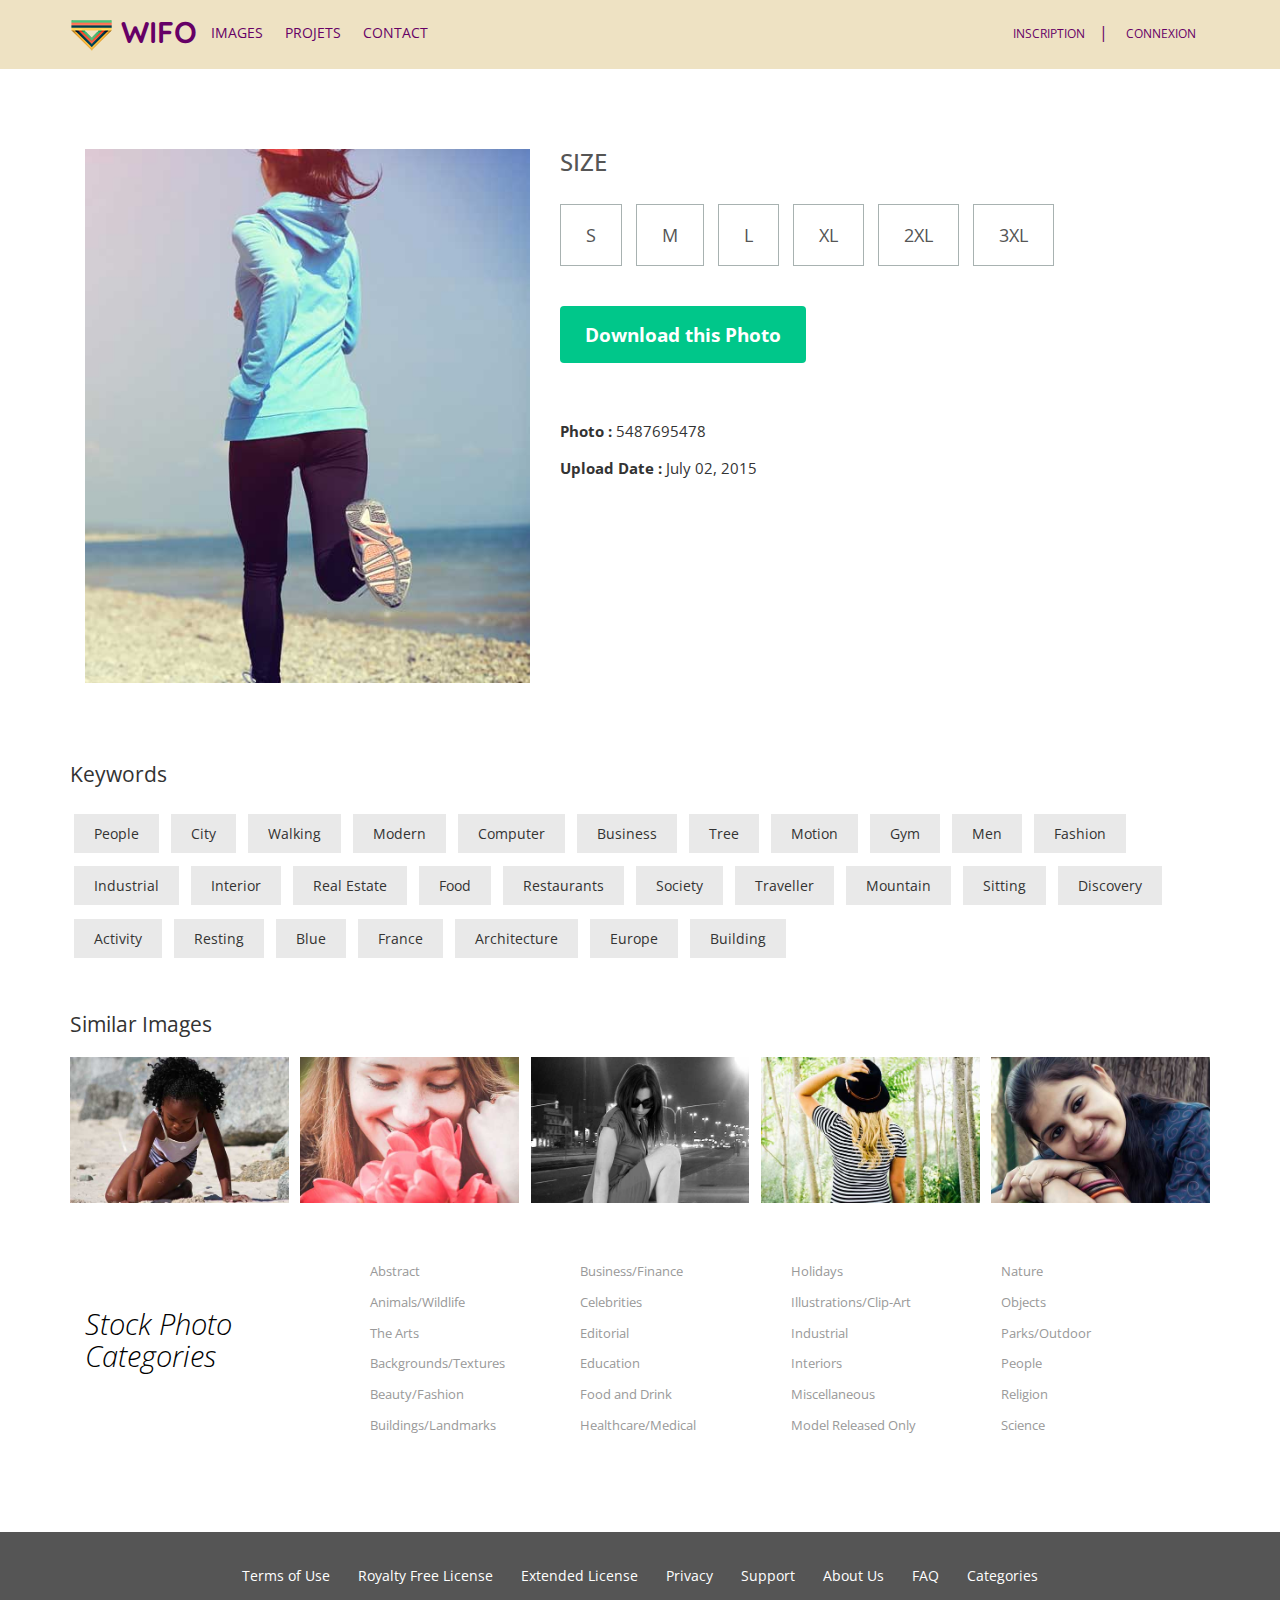
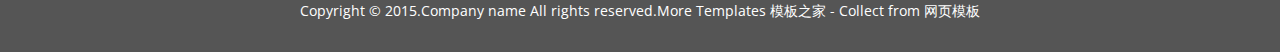
<file: projetDetaille.html>
<!DOCTYPE HTML>
<html>
<head>
<title>Single</title>
<meta name="viewport" content="width=device-width, initial-scale=1">
<meta http-equiv="Content-Type" content="text/html; charset=utf-8" />
<meta name="keywords" content="Photo-Hub Responsive web template, Bootstrap Web Templates, Flat Web Templates, Andriod Compatible web template,
Smartphone Compatible web template, free webdesigns for Nokia, Samsung, LG, SonyErricsson, Motorola web design" />
<script type="application/x-javascript"> addEventListener("load", function() { setTimeout(hideURLbar, 0); }, false); function hideURLbar(){ window.scrollTo(0,1); } </script>
<link href="css/bootstrap.css" rel='stylesheet' type='text/css' />
<!-- jQuery (necessary for Bootstrap's JavaScript plugins) -->
<!-- Custom Theme files -->
<link href="css/style.css" rel='stylesheet' type='text/css' />
<!-- Custom Theme files -->
<!--webfont-->
<link href='http://fonts.useso.com/css?family=Quicksand:300,400,700' rel='stylesheet' type='text/css'>
<link href='http://fonts.useso.com/css?family=Open+Sans:300,400,600,700,800' rel='stylesheet' type='text/css'>
<script type="text/javascript" src="js/jquery-1.11.1.min.js"></script>
<script src="js/menu_jquery.js"></script>
</head>
<body>
	<div class="header">
			<div class="container">
				 <div class="logo">
			<h1><img src="images/logo-01.png"/><a href="index.html">	WIFO</a></h1>
		 </div>

		 <div class="top_left">
			 <ul>
			<li><a href="register.html">Images</a></li>
						<li><a href="register.html">Projets</a></li>
									<li><a href="register.html">Contact</a></li>
		 </div>
		 <div class="top_right">
			 <ul>
			<li><a href="register.html">Inscription</a></li>|
			<li class="login" >
				 <div id="loginContainer"><a href="#" id="loginButton"><span>Connexion</span></a>
						<div id="loginBox">
							<form id="loginForm">
											<fieldset id="body">
												<fieldset>
																<label for="email">Email Address</label>
																<input type="text" name="email" id="email">
													</fieldset>
													<fieldset>
																	<label for="password">Password</label>
																	<input type="password" name="password" id="password">
													 </fieldset>
													<input type="submit" id="login" value="Sign in">
												<label for="checkbox"><input type="checkbox" id="checkbox"> <i>Remember me</i></label>
										</fieldset>
											 <span><a href="#">Forgot your password?</a></span>
							 </form>
								</div>
						</div>
				</li>
			 </ul>
			 </div>	
		 <div class="clearfix"></div>
		</div>
	</div>
	<div class="single">
		<div class="container">
		   <div class="single_box1">
			 <div class="col-sm-5 single_left">
				<img src="images/single.jpg" class="img-responsive" alt=""/>
			 </div>
			 <div class="col-sm-7 col_6">
				<ul class="size">
					<h3>Size</h3>
					<li><a href="#">S</a></li>
					<li><a href="#">M</a></li>
					<li><a href="#">L</a></li>
					<li><a href="#">XL</a></li>
					<li><a href="#">2XL</a></li>
					<li><a href="#">3XL</a></li>
				</ul>
				<a class="btn_3" href="price.html">Download this Photo</a>
				<p class="movie_option"><strong>Photo : </strong>5487695478</p>
				<p class="movie_option"><strong>Upload Date : </strong>July 02, 2015</p>
			</div>
			<div class="clearfix"> </div>
		  </div>
		   <h4 class="tag_head">Keywords</h4>
	         <ul class="tags_links">
				<li><a href="#">People</a></li>
				<li><a href="#">City</a></li>
				<li><a href="#">Walking</a></li>
				<li><a href="#">Modern</a></li>
				<li><a href="#">Computer</a></li>
				<li><a href="#">Business</a></li>
				<li><a href="#">Tree</a></li>
				<li><a href="#">Motion</a></li>
				<li><a href="#">Gym</a></li>
				<li><a href="#">Men</a></li>
				<li><a href="#">Fashion</a></li>
				<li><a href="#">Industrial</a></li>
				<li><a href="#">Interior</a></li>
				<li><a href="#">Real Estate</a></li>
				<li><a href="#">Food</a></li>
		        <li><a href="#">Restaurants</a></li>
				<li><a href="#">Society</a></li>
				<li><a href="#">Traveller</a></li>
				<li><a href="#">Mountain</a></li>
				<li><a href="#">Sitting</a></li>
				<li><a href="#">Discovery</a></li>
				<li><a href="#">Activity</a></li>
				<li><a href="#">Resting</a></li>
				<li><a href="#">Blue</a></li>
				<li><a href="#">France</a></li>
				<li><a href="#">Architecture</a></li>
				<li><a href="#">Europe</a></li>
				<li><a href="#">Building</a></li>
			 </ul>
			<div class="tags">
	    	<h4 class="tag_head">Similar Images</h4>
	         <ul class="tags_images">
				<li><a href="#"><img src="images/pic40.jpg" class="img-responsive" alt=""/></a></li>
				<li><a href="#"><img src="images/pic41.jpg" class="img-responsive" alt=""/></a></li>
				<li><a href="#"><img src="images/pic42.jpg" class="img-responsive" alt=""/></a></li>
				<li><a href="#"><img src="images/pic43.jpg" class="img-responsive" alt=""/></a></li>
				<li class="last"><a href="#"><img src="images/pic39.jpg" class="img-responsive" alt=""/></a></li>
				<div class="clearfix"> </div>
			 </ul>
			</div>
	    </div>
	</div>
	<div class="grid_2">
		<div class="container">
			<div class="col-md-3 col_2">
				<h3>Stock Photo<br>Categories</h3>
			</div>
			<div class="col-md-9 col_5">
				<div class="col_1_of_5 span_1_of_5">
					<ul class="list1">
					    <li><a href="stock.html">Abstract</a></li>
			            <li><a href="stock.html">Animals/Wildlife</a></li>
			            <li><a href="stock.html">The Arts</a></li>
			            <li><a href="stock.html">Backgrounds/Textures</a></li>
			            <li><a href="stock.html">Beauty/Fashion</a></li>
			            <li><a href="stock.html">Buildings/Landmarks</a></li>
		            </ul>
				</div>
				<div class="col_1_of_5 span_1_of_5">
					<ul class="list1">
					    <li><a href="stock.html">Business/Finance</a></li>
			            <li><a href="stock.html">Celebrities</a></li>
			            <li><a href="stock.html">Editorial</a></li>
			            <li><a href="stock.html">Education</a></li>
			            <li><a href="stock.html">Food and Drink</a></li>
			            <li><a href="stock.html">Healthcare/Medical</a></li>
		            </ul>
				</div>
				<div class="col_1_of_5 span_1_of_5">
					<ul class="list1">
					    <li><a href="stock.html">Holidays</a></li>
			            <li><a href="stock.html">Illustrations/Clip-Art</a></li>
			            <li><a href="stock.html">Industrial</a></li>
			            <li><a href="stock.html">Interiors</a></li>
			            <li><a href="stock.html">Miscellaneous</a></li>
			            <li><a href="stock.html">Model Released Only</a></li>
		            </ul>
				</div>
				<div class="col_1_of_5 span_1_of_5">
					<ul class="list1">
					    <li><a href="stock.html">Nature</a></li>
			            <li><a href="stock.html">Objects</a></li>
			            <li><a href="stock.html">Parks/Outdoor</a></li>
			            <li><a href="stock.html">People</a></li>
			            <li><a href="stock.html">Religion</a></li>
			            <li><a href="stock.html">Science</a></li>
		            </ul>
				</div>
				<div class="clearfix"></div>
			</div>
			<div class="clearfix"> </div>
		</div>
	</div>
	<div class="grid_3">
	  <div class="container">
	  	 <ul id="footer-links">
			<li><a href="#">Terms of Use</a></li>
			<li><a href="#">Royalty Free License</a></li>
			<li><a href="#">Extended License</a></li>
			<li><a href="#">Privacy</a></li>
			<li><a href="support.html">Support</a></li>
			<li><a href="about.html">About Us</a></li>
			<li><a href="faq.html">FAQ</a></li>
			<li><a href="#">Categories</a></li>
         </ul>
         <p>Copyright &copy; 2015.Company name All rights reserved.More Templates <a href="http://www.cssmoban.com/" target="_blank" title="模板之家">模板之家</a> - Collect from <a href="http://www.cssmoban.com/" title="网页模板" target="_blank">网页模板</a></p>
	  </div>
	</div>
</body>
</html>
</file>
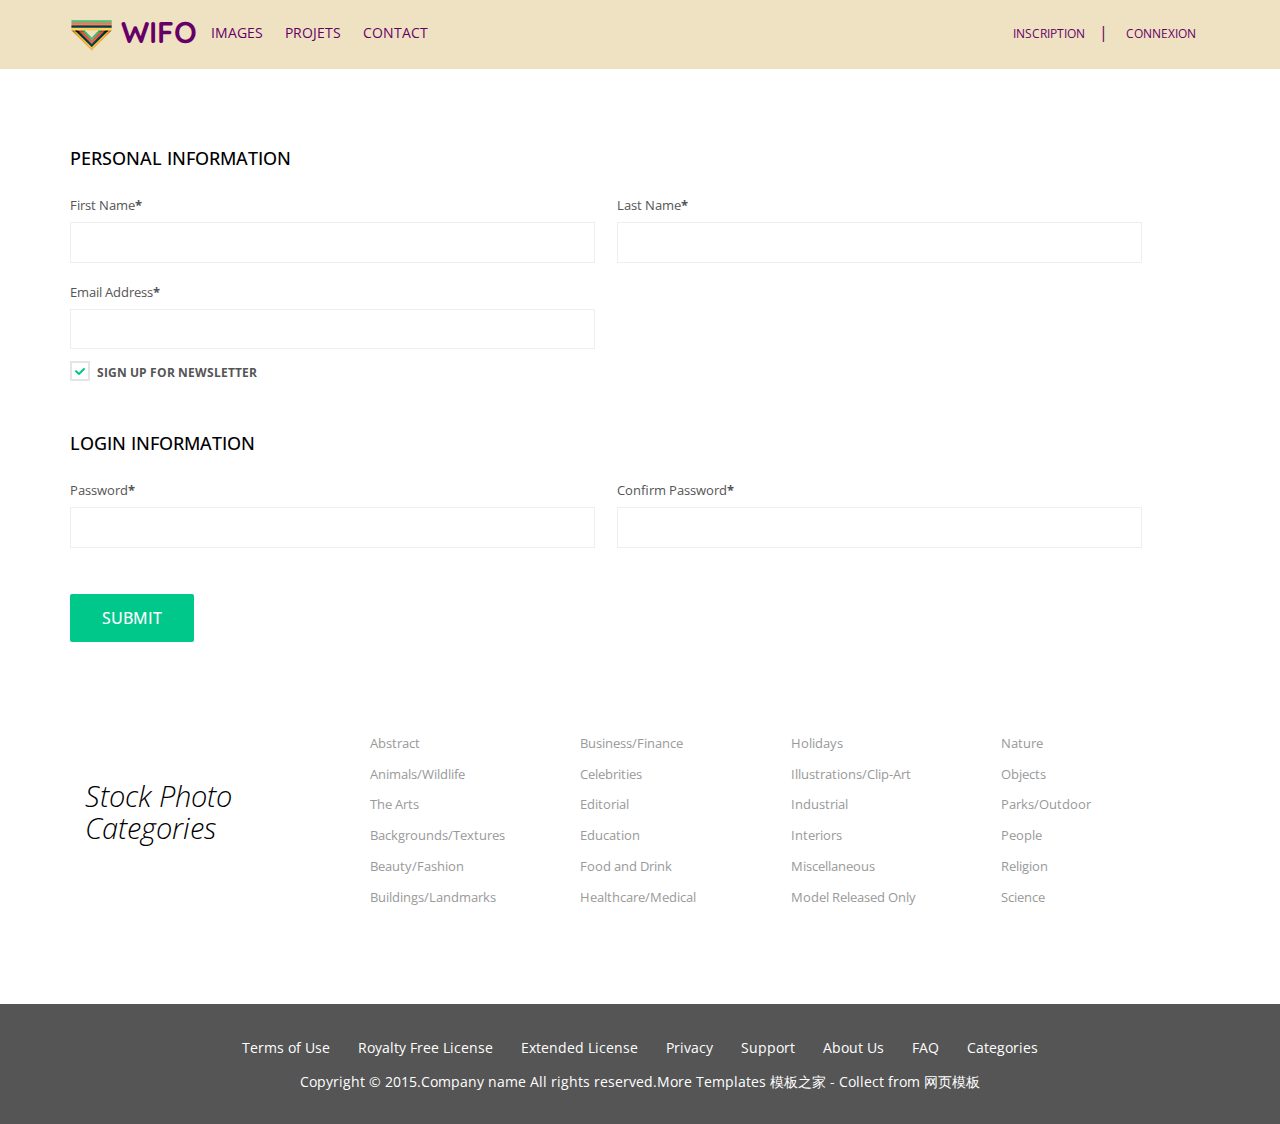
<file: register.html>
<!DOCTYPE HTML>
<html>
<head>
<title>Register</title>
<meta name="viewport" content="width=device-width, initial-scale=1">
<meta http-equiv="Content-Type" content="text/html; charset=utf-8" />
<meta name="keywords" content="Photo-Hub Responsive web template, Bootstrap Web Templates, Flat Web Templates, Andriod Compatible web template,
Smartphone Compatible web template, free webdesigns for Nokia, Samsung, LG, SonyErricsson, Motorola web design" />
<script type="application/x-javascript"> addEventListener("load", function() { setTimeout(hideURLbar, 0); }, false); function hideURLbar(){ window.scrollTo(0,1); } </script>
<link href="css/bootstrap.css" rel='stylesheet' type='text/css' />
<!-- jQuery (necessary for Bootstrap's JavaScript plugins) -->
<!-- Custom Theme files -->
<link href="css/style.css" rel='stylesheet' type='text/css' />
<!-- Custom Theme files -->
<!--webfont-->
<link href='http://fonts.useso.com/css?family=Quicksand:300,400,700' rel='stylesheet' type='text/css'>
<link href='http://fonts.useso.com/css?family=Open+Sans:300,400,600,700,800' rel='stylesheet' type='text/css'>
<script type="text/javascript" src="js/jquery-1.11.1.min.js"></script>
<script src="js/menu_jquery.js"></script>
</head>
<body>
	<div class="header">
      <div class="container">
  	     <div class="logo">
			<h1><img src="images/logo-01.png"/><a href="index.html">	WIFO</a></h1>
		 </div>

		 <div class="top_left">
			 <ul>
			<li><a href="register.html">Images</a></li>
						<li><a href="register.html">Projets</a></li>
									<li><a href="register.html">Contact</a></li>
		 </div>
		 <div class="top_right">
		   <ul>
			<li><a href="register.html">Inscription</a></li>|
			<li class="login" >
				 <div id="loginContainer"><a href="#" id="loginButton"><span>Connexion</span></a>
					  <div id="loginBox">
						  <form id="loginForm">
			                <fieldset id="body">
			                	<fieldset>
			                          <label for="email">Email Address</label>
			                          <input type="text" name="email" id="email">
			                    </fieldset>
			                    <fieldset>
			                            <label for="password">Password</label>
			                            <input type="password" name="password" id="password">
			                     </fieldset>
			                    <input type="submit" id="login" value="Sign in">
			                	<label for="checkbox"><input type="checkbox" id="checkbox"> <i>Remember me</i></label>
			            	</fieldset>
			                 <span><a href="#">Forgot your password?</a></span>
						   </form>
				        </div>
			      </div>
			  </li>
		   </ul>
	     </div>
		 <div class="clearfix"></div>
		</div>
	</div>
	<div class="register">
		<div class="container">
		   <form>
				 <div class="register-top-grid">
					<h1>PERSONAL INFORMATION</h1>
					 <div>
						<span>First Name<label>*</label></span>
						<input type="text">
					 </div>
					 <div>
						<span>Last Name<label>*</label></span>
						<input type="text">
					 </div>
					 <div>
						 <span>Email Address<label>*</label></span>
						 <input type="text">
					 </div>
					 <div class="clearfix"> </div>
					   <a class="news-letter" href="#">
						 <label class="checkbox"><input type="checkbox" name="checkbox" checked=""><i> </i>Sign Up for Newsletter</label>
					   </a>
					 </div>
				     <div class="register-bottom-grid">
						    <h4>LOGIN INFORMATION</h4>
							 <div>
								<span>Password<label>*</label></span>
								<input type="text">
							 </div>
							 <div>
								<span>Confirm Password<label>*</label></span>
								<input type="text">
							 </div>
							 <div class="clearfix"> </div>
					 </div>
				</form>
				<div class="clearfix"> </div>
				<div class="register-but">
				   <form>
					   <input type="submit" value="submit">
					   <div class="clearfix"> </div>
				   </form>
				</div>
		   </div>
	</div>
	<div class="grid_2">
		<div class="container">
			<div class="col-md-3 col_2">
				<h3>Stock Photo<br>Categories</h3>
			</div>
			<div class="col-md-9 col_5">
				<div class="col_1_of_5 span_1_of_5">
					<ul class="list1">
					    <li><a href="stock.html">Abstract</a></li>
			            <li><a href="stock.html">Animals/Wildlife</a></li>
			            <li><a href="stock.html">The Arts</a></li>
			            <li><a href="stock.html">Backgrounds/Textures</a></li>
			            <li><a href="stock.html">Beauty/Fashion</a></li>
			            <li><a href="stock.html">Buildings/Landmarks</a></li>
		            </ul>
				</div>
				<div class="col_1_of_5 span_1_of_5">
					<ul class="list1">
					    <li><a href="stock.html">Business/Finance</a></li>
			            <li><a href="stock.html">Celebrities</a></li>
			            <li><a href="stock.html">Editorial</a></li>
			            <li><a href="stock.html">Education</a></li>
			            <li><a href="stock.html">Food and Drink</a></li>
			            <li><a href="stock.html">Healthcare/Medical</a></li>
		            </ul>
				</div>
				<div class="col_1_of_5 span_1_of_5">
					<ul class="list1">
					    <li><a href="stock.html">Holidays</a></li>
			            <li><a href="stock.html">Illustrations/Clip-Art</a></li>
			            <li><a href="stock.html">Industrial</a></li>
			            <li><a href="stock.html">Interiors</a></li>
			            <li><a href="stock.html">Miscellaneous</a></li>
			            <li><a href="stock.html">Model Released Only</a></li>
		            </ul>
				</div>
				<div class="col_1_of_5 span_1_of_5">
					<ul class="list1">
					    <li><a href="stock.html">Nature</a></li>
			            <li><a href="stock.html">Objects</a></li>
			            <li><a href="stock.html">Parks/Outdoor</a></li>
			            <li><a href="stock.html">People</a></li>
			            <li><a href="stock.html">Religion</a></li>
			            <li><a href="stock.html">Science</a></li>
		            </ul>
				</div>
				<div class="clearfix"></div>
			</div>
			<div class="clearfix"> </div>
		</div>
	</div>
	<div class="grid_3">
	  <div class="container">
	  	 <ul id="footer-links">
			<li><a href="#">Terms of Use</a></li>
			<li><a href="#">Royalty Free License</a></li>
			<li><a href="#">Extended License</a></li>
			<li><a href="#">Privacy</a></li>
			<li><a href="support.html">Support</a></li>
			<li><a href="about.html">About Us</a></li>
			<li><a href="faq.html">FAQ</a></li>
			<li><a href="#">Categories</a></li>
         </ul>
         <p>Copyright &copy; 2015.Company name All rights reserved.More Templates <a href="http://www.cssmoban.com/" target="_blank" title="模板之家">模板之家</a> - Collect from <a href="http://www.cssmoban.com/" title="网页模板" target="_blank">网页模板</a></p>
	  </div>
	</div>
</body>
</html>
</file>
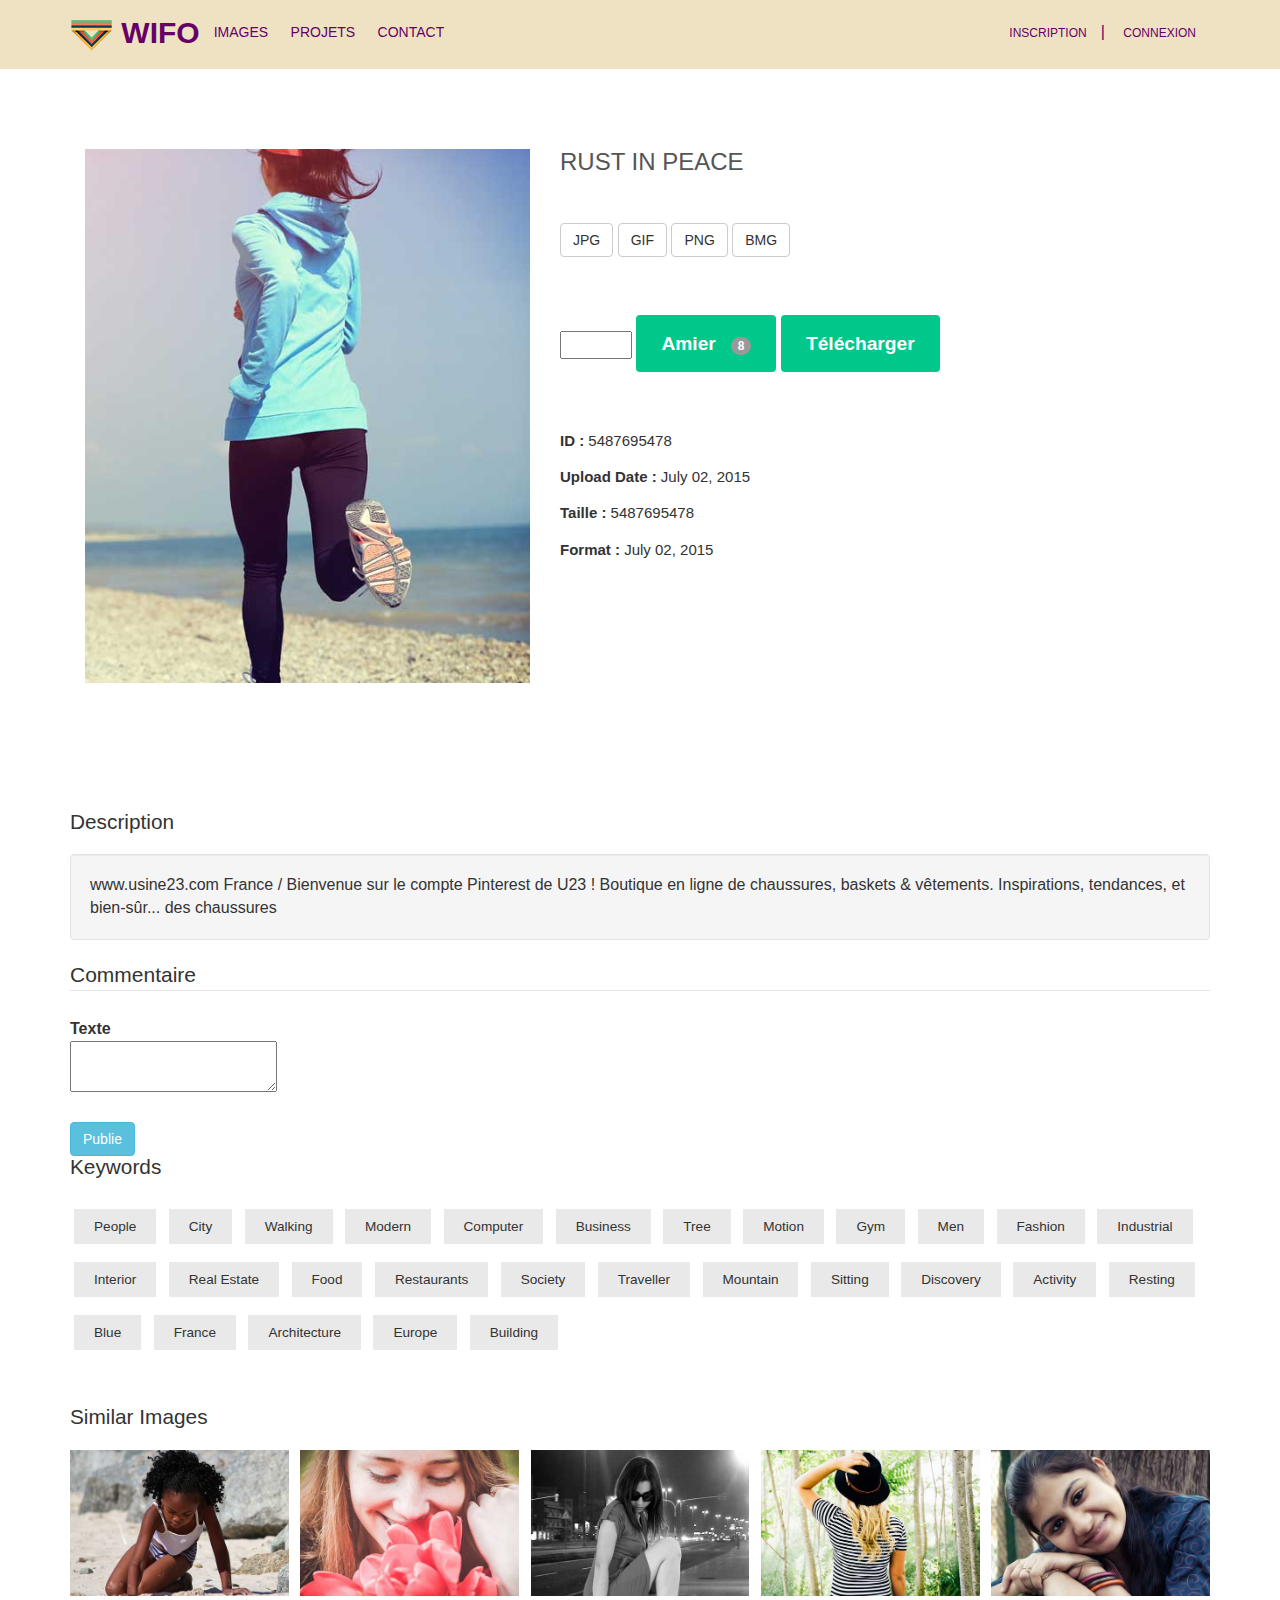
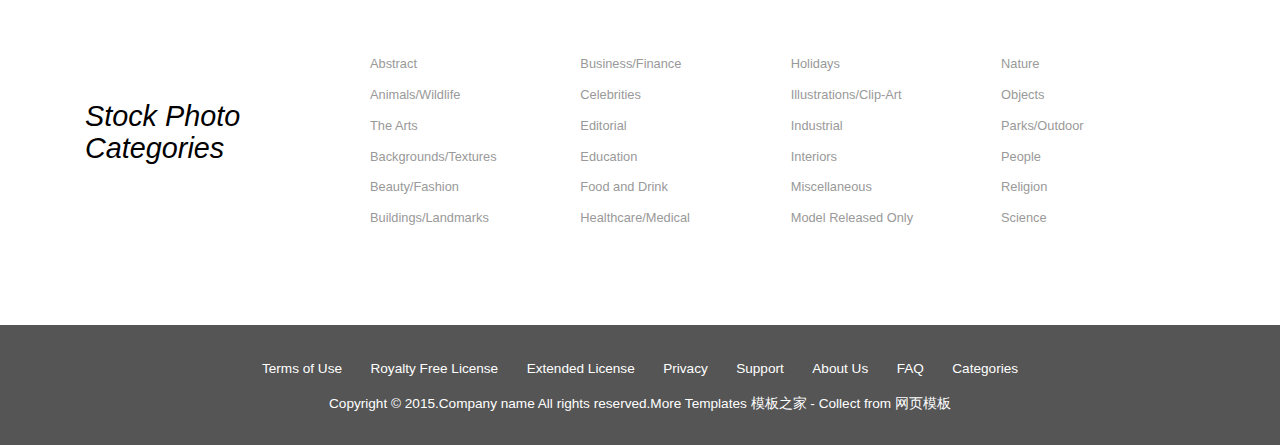
<file: single.html>
<!DOCTYPE HTML>
<html>
<head>
<title>Single</title>
<meta name="viewport" content="width=device-width, initial-scale=1">
<meta http-equiv="Content-Type" content="text/html; charset=utf-8" />
<meta name="keywords" content="" />
<link href="css/bootstrap.css" rel='stylesheet' type='text/css' />
<script type="application/x-javascript"> addEventListener("load", function() { setTimeout(hideURLbar, 0); }, false); function hideURLbar(){ window.scrollTo(0,1); } </script>

<!-- jQuery (necessary for Bootstrap's JavaScript plugins) -->
<!-- Custom Theme files -->
<link href="css/style.css" rel='stylesheet' type='text/css' />
<!-- Custom Theme files -->

<!--noter par les etoiles-->
<script src="http://libs.baidu.com/jquery/1.10.2/jquery.min.js"></script>
<link rel="stylesheet" href="css/star-rating.css" media="all" type="text/css"/>
<script src="js/star-rating.js" type="text/javascript"></script>


<script type="text/javascript">
					$(document).ready(function(){
							$("#comment").rating();
							$("#comment").rating({'size':'sm'});
					});

</script>

<!--end-->

<script type="text/javascript" src="js/jquery-1.11.1.min.js"></script>
<script src="js/menu_jquery.js"></script>
</head>
<body>
	<div class="header">
			<div class="container">
				 <div class="logo">
			<h1><img src="images/logo-01.png"/><a href="index.html">	WIFO</a></h1>
		 </div>

		 <div class="top_left">
			 <ul>
			<li><a href="register.html">Images</a></li>
						<li><a href="register.html">Projets</a></li>
									<li><a href="register.html">Contact</a></li>
		 </div>
		 <div class="top_right">
			 <ul>
			<li><a href="register.html">Inscription</a></li>|
			<li class="login" >
				 <div id="loginContainer"><a href="#" id="loginButton"><span>Connexion</span></a>
						<div id="loginBox">
							<form id="loginForm">
											<fieldset id="body">
												<fieldset>
																<label for="email">Email Address</label>
																<input type="text" name="email" id="email">
													</fieldset>
													<fieldset>
																	<label for="password">Password</label>
																	<input type="password" name="password" id="password">
													 </fieldset>
													<input type="submit" id="login" value="Sign in">
												<label for="checkbox"><input type="checkbox" id="checkbox"> <i>Remember me</i></label>
										</fieldset>
											 <span><a href="#">Forgot your password?</a></span>
							 </form>
								</div>
						</div>
				</li>
			 </ul>
			 </div>
		 <div class="clearfix"></div>
		</div>
	</div>
	<div class="single">
		<div class="container">
		   <div class="single_box1">
			 <div class="col-sm-5 single_left">
				<img src="images/single.jpg" class="img-responsive" alt=""/>
			 </div>
			 <div class="col-sm-7 col_6_right">
				<ul class="size">
					<h3>rust in peace</h3>
	 				<button class="btn btn-default" type="radio" href="#">JPG</button>
					<button class="btn btn-default" type="radio" href="#">GIF</button>
					<button class="btn btn-default" type="radio" href="#">PNG</button>
					<button class="btn btn-default" type="radio" href="#">BMG</button>
				</ul>

				<input id="comment" type="number" class="rating" min=0 max=5 step=0.5 data-size="xs" >


				<a class="btn_3" href="price.html">Amier &ensp;<span class="badge badge-info">8</span></a>
				<a class="btn_3" href="price.html">Télécharger</a>
				<p class="movie_option"><strong>ID : </strong>5487695478</p>
				<p class="movie_option"><strong>Upload Date : </strong>July 02, 2015</p>
				<p class="movie_option"><strong>Taille : </strong>5487695478</p>
				<p class="movie_option"><strong>Format : </strong>July 02, 2015</p>
			</div>
			<div class="clearfix"> </div>
		  </div>
			<div class="tags">
				<h4 class="tag_head">Description</h4>
<div class="well">
				<div class="clearfix"> www.usine23.com France / Bienvenue sur le compte Pinterest de U23 ! Boutique en ligne de chaussures, baskets & vêtements. Inspirations, tendances, et bien-sûr... des chaussures </div>
			 </ul>
		 </div>
			</div>



			<form class="form-horizontal">
	     <fieldset>
	       <div id="legend" class="">
	         <legend class="">Commentaire</legend>
	       </div>
	     <div class="control-group">

	           <!-- Textarea -->
	           <label class="control-label">Texte</label>
	           <div class="controls">
	             <div class="textarea">
	                   <textarea type="" class=""> </textarea>
	             </div>
	           </div>
	         </div>
	     <div class="control-group">
	           <label class="control-label"></label>

	           <!-- Button -->
	           <div class="controls">
	             <button class="btn btn-info">Publie</button>
	           </div>
	         </div>

	     </fieldset>
	   </form>






		   <h4 class="tag_head">Keywords</h4>
	         <ul class="tags_links">
				<li><a href="#">People</a></li>
				<li><a href="#">City</a></li>
				<li><a href="#">Walking</a></li>
				<li><a href="#">Modern</a></li>
				<li><a href="#">Computer</a></li>
				<li><a href="#">Business</a></li>
				<li><a href="#">Tree</a></li>
				<li><a href="#">Motion</a></li>
				<li><a href="#">Gym</a></li>
				<li><a href="#">Men</a></li>
				<li><a href="#">Fashion</a></li>
				<li><a href="#">Industrial</a></li>
				<li><a href="#">Interior</a></li>
				<li><a href="#">Real Estate</a></li>
				<li><a href="#">Food</a></li>
		        <li><a href="#">Restaurants</a></li>
				<li><a href="#">Society</a></li>
				<li><a href="#">Traveller</a></li>
				<li><a href="#">Mountain</a></li>
				<li><a href="#">Sitting</a></li>
				<li><a href="#">Discovery</a></li>
				<li><a href="#">Activity</a></li>
				<li><a href="#">Resting</a></li>
				<li><a href="#">Blue</a></li>
				<li><a href="#">France</a></li>
				<li><a href="#">Architecture</a></li>
				<li><a href="#">Europe</a></li>
				<li><a href="#">Building</a></li>
			 </ul>
			<div class="tags">
	    	<h4 class="tag_head">Similar Images</h4>
	         <ul class="tags_images">
				<li><a href="#"><img src="images/pic40.jpg" class="img-responsive" alt=""/></a></li>
				<li><a href="#"><img src="images/pic41.jpg" class="img-responsive" alt=""/></a></li>
				<li><a href="#"><img src="images/pic42.jpg" class="img-responsive" alt=""/></a></li>
				<li><a href="#"><img src="images/pic43.jpg" class="img-responsive" alt=""/></a></li>
				<li class="last"><a href="#"><img src="images/pic39.jpg" class="img-responsive" alt=""/></a></li>
				<div class="clearfix"> </div>
			 </ul>
			</div>
	    </div>
	</div>
	<div class="grid_2">
		<div class="container">
			<div class="col-md-3 col_2">
				<h3>Stock Photo<br>Categories</h3>
			</div>
			<div class="col-md-9 col_5">
				<div class="col_1_of_5 span_1_of_5">
					<ul class="list1">
					    <li><a href="stock.html">Abstract</a></li>
			            <li><a href="stock.html">Animals/Wildlife</a></li>
			            <li><a href="stock.html">The Arts</a></li>
			            <li><a href="stock.html">Backgrounds/Textures</a></li>
			            <li><a href="stock.html">Beauty/Fashion</a></li>
			            <li><a href="stock.html">Buildings/Landmarks</a></li>
		            </ul>
				</div>
				<div class="col_1_of_5 span_1_of_5">
					<ul class="list1">
					    <li><a href="stock.html">Business/Finance</a></li>
			            <li><a href="stock.html">Celebrities</a></li>
			            <li><a href="stock.html">Editorial</a></li>
			            <li><a href="stock.html">Education</a></li>
			            <li><a href="stock.html">Food and Drink</a></li>
			            <li><a href="stock.html">Healthcare/Medical</a></li>
		            </ul>
				</div>
				<div class="col_1_of_5 span_1_of_5">
					<ul class="list1">
					    <li><a href="stock.html">Holidays</a></li>
			            <li><a href="stock.html">Illustrations/Clip-Art</a></li>
			            <li><a href="stock.html">Industrial</a></li>
			            <li><a href="stock.html">Interiors</a></li>
			            <li><a href="stock.html">Miscellaneous</a></li>
			            <li><a href="stock.html">Model Released Only</a></li>
		            </ul>
				</div>
				<div class="col_1_of_5 span_1_of_5">
					<ul class="list1">
					    <li><a href="stock.html">Nature</a></li>
			            <li><a href="stock.html">Objects</a></li>
			            <li><a href="stock.html">Parks/Outdoor</a></li>
			            <li><a href="stock.html">People</a></li>
			            <li><a href="stock.html">Religion</a></li>
			            <li><a href="stock.html">Science</a></li>
		            </ul>
				</div>
				<div class="clearfix"></div>
			</div>
			<div class="clearfix"> </div>
		</div>
	</div>
	<div class="grid_3">
	  <div class="container">
	  	 <ul id="footer-links">
			<li><a href="#">Terms of Use</a></li>
			<li><a href="#">Royalty Free License</a></li>
			<li><a href="#">Extended License</a></li>
			<li><a href="#">Privacy</a></li>
			<li><a href="support.html">Support</a></li>
			<li><a href="about.html">About Us</a></li>
			<li><a href="faq.html">FAQ</a></li>
			<li><a href="#">Categories</a></li>
         </ul>
         <p>Copyright &copy; 2015.Company name All rights reserved.More Templates <a href="http://www.cssmoban.com/" target="_blank" title="模板之家">模板之家</a> - Collect from <a href="http://www.cssmoban.com/" title="网页模板" target="_blank">网页模板</a></p>
	  </div>
	</div>
</body>


</html>
</file>
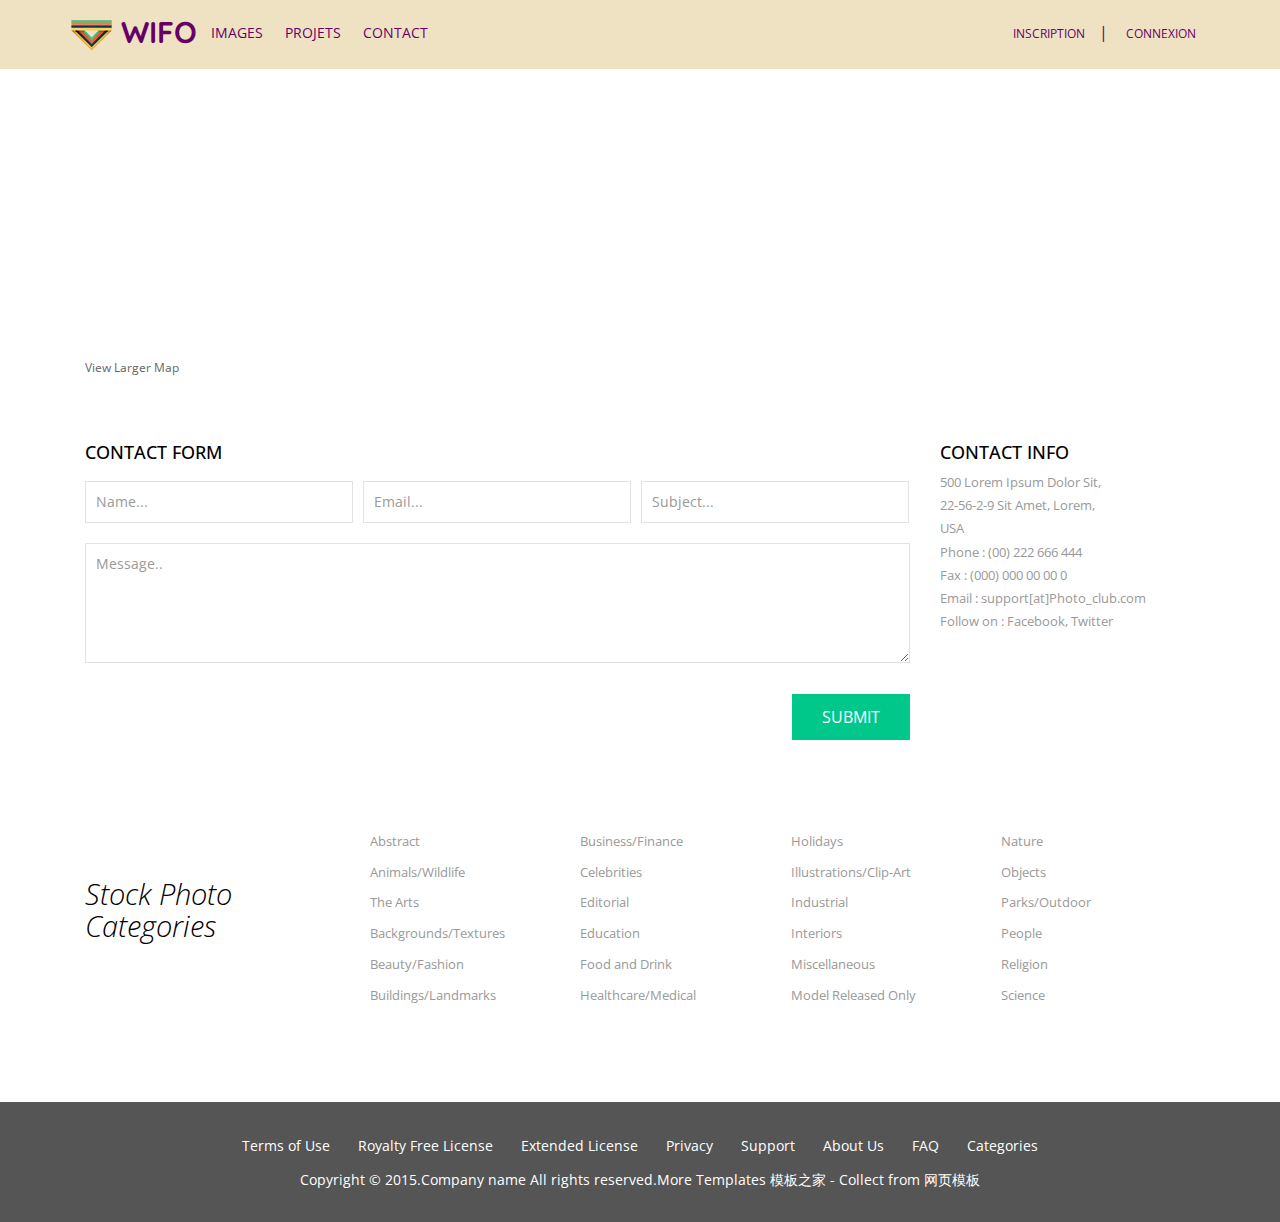
<file: support.html>
<!DOCTYPE HTML>
<html>
<head>
<title>Support</title>
<meta name="viewport" content="width=device-width, initial-scale=1">
<meta http-equiv="Content-Type" content="text/html; charset=utf-8" />
<meta name="keywords" content="Photo-Hub Responsive web template, Bootstrap Web Templates, Flat Web Templates, Andriod Compatible web template,
Smartphone Compatible web template, free webdesigns for Nokia, Samsung, LG, SonyErricsson, Motorola web design" />
<script type="application/x-javascript"> addEventListener("load", function() { setTimeout(hideURLbar, 0); }, false); function hideURLbar(){ window.scrollTo(0,1); } </script>
<link href="css/bootstrap.css" rel='stylesheet' type='text/css' />
<!-- jQuery (necessary for Bootstrap's JavaScript plugins) -->
<!-- Custom Theme files -->
<link href="css/style.css" rel='stylesheet' type='text/css' />
<!-- Custom Theme files -->
<!--webfont-->
<link href='http://fonts.useso.com/css?family=Quicksand:300,400,700' rel='stylesheet' type='text/css'>
<link href='http://fonts.useso.com/css?family=Open+Sans:300,400,600,700,800' rel='stylesheet' type='text/css'>
<script type="text/javascript" src="js/jquery-1.11.1.min.js"></script>
<script src="js/menu_jquery.js"></script>
</head>
<body>
	<div class="header">
			<div class="container">
				 <div class="logo">
			<h1><img src="images/logo-01.png"/><a href="index.html">	WIFO</a></h1>
		 </div>

		 <div class="top_left">
			 <ul>
			<li><a href="register.html">Images</a></li>
						<li><a href="register.html">Projets</a></li>
									<li><a href="register.html">Contact</a></li>
		 </div>
		 <div class="top_right">
			 <ul>
			<li><a href="register.html">Inscription</a></li>|
			<li class="login" >
				 <div id="loginContainer"><a href="#" id="loginButton"><span>Connexion</span></a>
						<div id="loginBox">
							<form id="loginForm">
											<fieldset id="body">
												<fieldset>
																<label for="email">Email Address</label>
																<input type="text" name="email" id="email">
													</fieldset>
													<fieldset>
																	<label for="password">Password</label>
																	<input type="password" name="password" id="password">
													 </fieldset>
													<input type="submit" id="login" value="Sign in">
												<label for="checkbox"><input type="checkbox" id="checkbox"> <i>Remember me</i></label>
										</fieldset>
											 <span><a href="#">Forgot your password?</a></span>
							 </form>
								</div>
						</div>
				</li>
			 </ul>
			 </div>
		 <div class="clearfix"></div>
		</div>
	</div>
	<div class="register">
	  <div class="container">
	  	 <div class="map">
			<iframe width="100%" frameborder="0" scrolling="no" marginheight="0" marginwidth="0" src="https://maps.google.co.in/maps?f=q&amp;source=s_q&amp;hl=en&amp;geocode=&amp;q=Lighthouse+Point,+FL,+United+States&amp;aq=4&amp;oq=light&amp;sll=26.275636,-80.087265&amp;sspn=0.04941,0.104628&amp;ie=UTF8&amp;hq=&amp;hnear=Lighthouse+Point,+Broward,+Florida,+United+States&amp;t=m&amp;z=14&amp;ll=26.275636,-80.087265&amp;output=embed"></iframe><br><small><a href="https://maps.google.co.in/maps?f=q&amp;source=embed&amp;hl=en&amp;geocode=&amp;q=Lighthouse+Point,+FL,+United+States&amp;aq=4&amp;oq=light&amp;sll=26.275636,-80.087265&amp;sspn=0.04941,0.104628&amp;ie=UTF8&amp;hq=&amp;hnear=Lighthouse+Point,+Broward,+Florida,+United+States&amp;t=m&amp;z=14&amp;ll=26.275636,-80.087265" style="color:#666;text-align:left;font-size:12px">View Larger Map</a></small>
		 </div>
		   <div class="section group">
				<div class="col-md-9 support_left">
				  <h3>Contact Form</h3>
				  <form>
					<div class="contact-to">
                     	<input type="text" class="text" value="Name..." onfocus="this.value = '';" onblur="if (this.value == '') {this.value = 'Name...';}">
					 	<input type="text" class="text" value="Email..." onfocus="this.value = '';" onblur="if (this.value == '') {this.value = 'Email...';}" style="margin-left: 10px">
					 	<input type="text" class="text" value="Subject..." onfocus="this.value = '';" onblur="if (this.value == '') {this.value = 'Subject...';}" style="margin-left: 10px">
					</div>
					<div class="text2">
	                   <textarea value="Message:" onfocus="this.value = '';" onblur="if (this.value == '') {this.value = 'Message';}">Message..</textarea>
	                </div>
	               <span><input type="submit" class="" value="Submit"></span>
	                <div class="clearfix"></div>
	              </form>
				</div>
                <div class="col-md-3 support_right">
			       <h3>Contact Info</h3>
			       <div class="address">
				                <p>500 Lorem Ipsum Dolor Sit,</p>
						   		<p>22-56-2-9 Sit Amet, Lorem,</p>
						   		<p>USA</p>
				   		<p>Phone : (00) 222 666 444</p>
				   		<p>Fax : (000) 000 00 00 0</p>
				 	 	<p>Email : <span>support[at]Photo_club.com</span></p>
				   		<p>Follow on : <span>Facebook</span>, <span>Twitter</span></p>
				   </div>
			    </div>
		        <div class="clearfix"></div>
		   </div>
	  </div>
	</div>
	<div class="grid_2">
		<div class="container">
			<div class="col-md-3 col_2">
				<h3>Stock Photo<br>Categories</h3>
			</div>
			<div class="col-md-9 col_5">
				<div class="col_1_of_5 span_1_of_5">
					<ul class="list1">
					    <li><a href="stock.html">Abstract</a></li>
			            <li><a href="stock.html">Animals/Wildlife</a></li>
			            <li><a href="stock.html">The Arts</a></li>
			            <li><a href="stock.html">Backgrounds/Textures</a></li>
			            <li><a href="stock.html">Beauty/Fashion</a></li>
			            <li><a href="stock.html">Buildings/Landmarks</a></li>
		            </ul>
				</div>
				<div class="col_1_of_5 span_1_of_5">
					<ul class="list1">
					    <li><a href="stock.html">Business/Finance</a></li>
			            <li><a href="stock.html">Celebrities</a></li>
			            <li><a href="stock.html">Editorial</a></li>
			            <li><a href="stock.html">Education</a></li>
			            <li><a href="stock.html">Food and Drink</a></li>
			            <li><a href="stock.html">Healthcare/Medical</a></li>
		            </ul>
				</div>
				<div class="col_1_of_5 span_1_of_5">
					<ul class="list1">
					    <li><a href="stock.html">Holidays</a></li>
			            <li><a href="stock.html">Illustrations/Clip-Art</a></li>
			            <li><a href="stock.html">Industrial</a></li>
			            <li><a href="stock.html">Interiors</a></li>
			            <li><a href="stock.html">Miscellaneous</a></li>
			            <li><a href="stock.html">Model Released Only</a></li>
		            </ul>
				</div>
				<div class="col_1_of_5 span_1_of_5">
					<ul class="list1">
					    <li><a href="stock.html">Nature</a></li>
			            <li><a href="stock.html">Objects</a></li>
			            <li><a href="stock.html">Parks/Outdoor</a></li>
			            <li><a href="stock.html">People</a></li>
			            <li><a href="stock.html">Religion</a></li>
			            <li><a href="stock.html">Science</a></li>
		            </ul>
				</div>
				<div class="clearfix"></div>
			</div>
			<div class="clearfix"> </div>
		</div>
	</div>
	<div class="grid_3">
	  <div class="container">
	  	 <ul id="footer-links">
			<li><a href="#">Terms of Use</a></li>
			<li><a href="#">Royalty Free License</a></li>
			<li><a href="#">Extended License</a></li>
			<li><a href="#">Privacy</a></li>
			<li><a href="support.html">Support</a></li>
			<li><a href="about.html">About Us</a></li>
			<li><a href="faq.html">FAQ</a></li>
			<li><a href="#">Categories</a></li>
         </ul>
         <p>Copyright &copy; 2015.Company name All rights reserved.More Templates <a href="http://www.cssmoban.com/" target="_blank" title="模板之家">模板之家</a> - Collect from <a href="http://www.cssmoban.com/" title="网页模板" target="_blank">网页模板</a></p>
	  </div>
	</div>
</body>
</html>
</file>
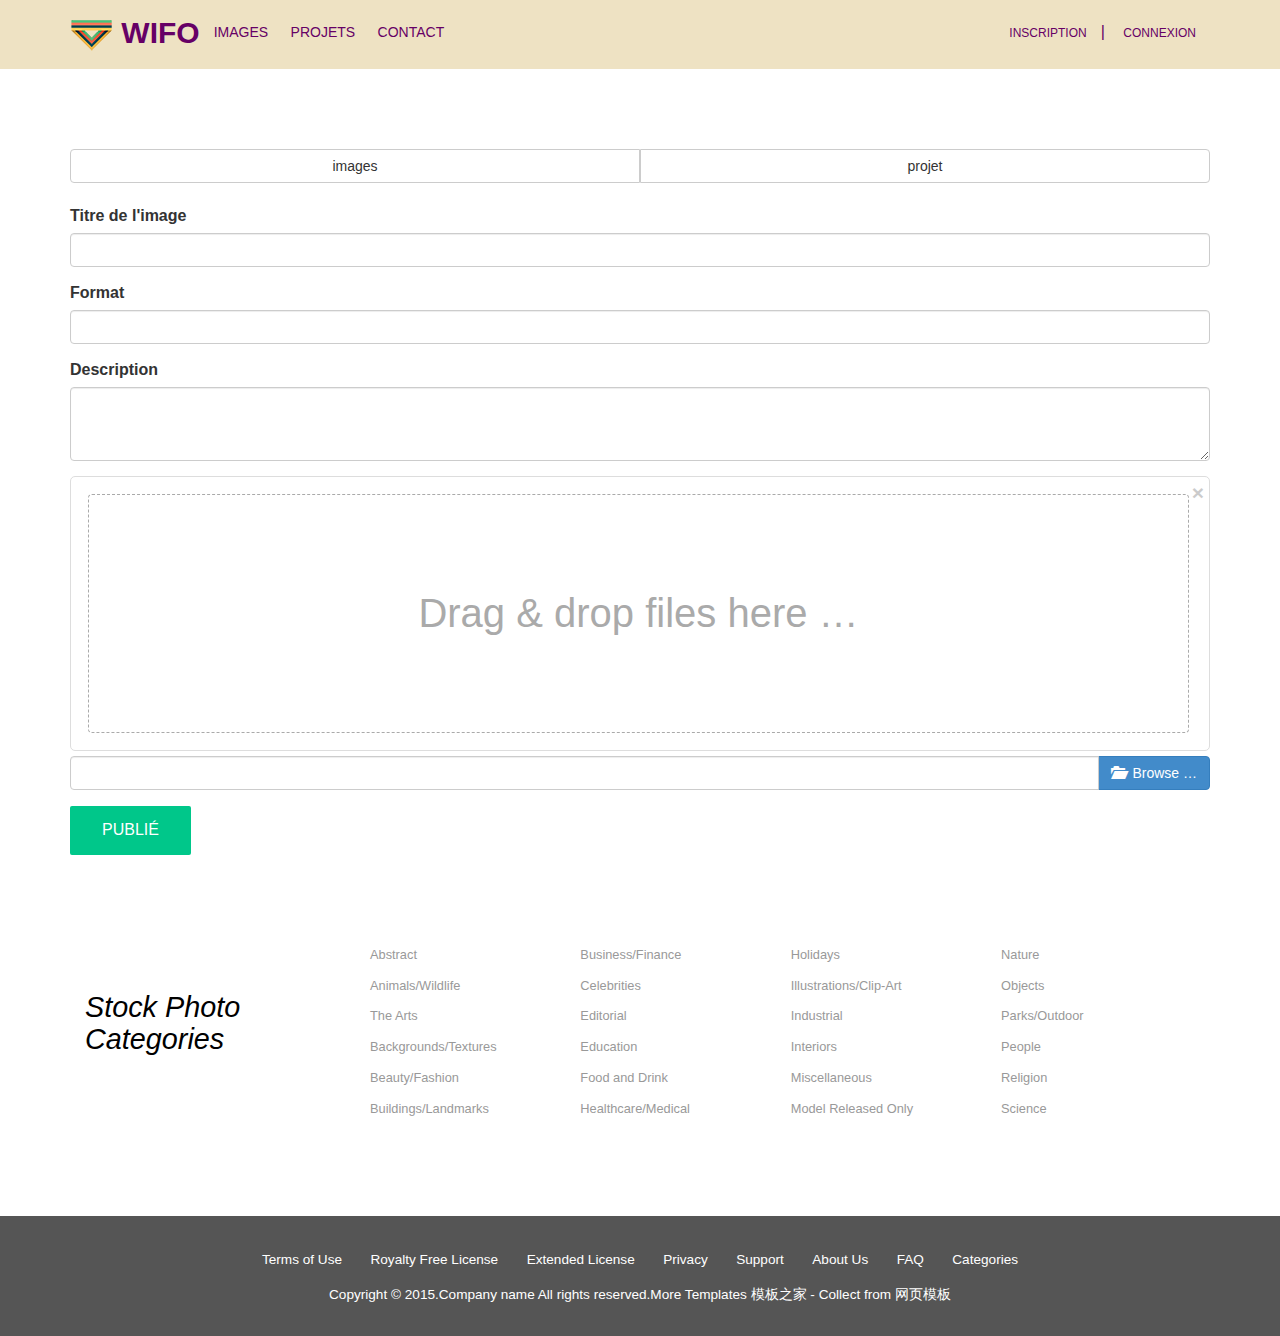
<file: upload.html>
<!DOCTYPE HTML>
<html>
<head>
<title>Upload</title>
<meta name="viewport" content="width=device-width, initial-scale=1">
<meta http-equiv="Content-Type" content="text/html; charset=utf-8" />
<meta name="keywords" content="" />
<script type="application/x-javascript"> addEventListener("load", function() { setTimeout(hideURLbar, 0); }, false); function hideURLbar(){ window.scrollTo(0,1); } </script>
<link href="css/bootstrap.css" rel='stylesheet' type='text/css' />
<link href="css/bootstrap.min.css" rel="stylesheet">
<link href="css/fileinput.css" media="all" rel="stylesheet" type="text/css" />
<script src="js/jquery-2.0.3.min.js"></script>
<script src="js/fileinput.js" type="text/javascript"></script>
<script src="js/bootstrap.min.js" type="text/javascript"></script>

<script>
$(function () {
$("#up").uploadPreview({ Img: "ImgPr", Width: 120, Height: 120 });
});
</script>
<!-- jQuery (necessary for Bootstrap's JavaScript plugins) -->
<!-- Custom Theme files -->
<link href="css/style.css" rel='stylesheet' type='text/css' />
<!-- Custom Theme files -->
<!--webfont-->

<script type="text/javascript" src="js/jquery-1.11.1.min.js"></script>
<script src="js/menu_jquery.js"></script>
</head>
<body>
	<div class="header">
      <div class="container">
  	     <div class="logo">
			<h1><img src="images/logo-01.png"/><a href="index.html">	WIFO</a></h1>
		 </div>

		 <div class="top_left">
			 <ul>
			<li><a href="register.html">Images</a></li>
						<li><a href="register.html">Projets</a></li>
									<li><a href="register.html">Contact</a></li>
		 </div>
		 <div class="top_right">
		   <ul>
			<li><a href="register.html">Inscription</a></li>|
			<li class="login" >
				 <div id="loginContainer"><a href="#" id="loginButton"><span>Connexion</span></a>
					  <div id="loginBox">
						  <form id="loginForm">
			                <fieldset id="body">
			                	<fieldset>
			                          <label for="email">Email Address</label>
			                          <input type="text" name="email" id="email">
			                    </fieldset>
			                    <fieldset>
			                            <label for="password">Password</label>
			                            <input type="password" name="password" id="password">
			                     </fieldset>
			                    <input type="submit" id="login" value="Sign in">
			                	<label for="checkbox"><input type="checkbox" id="checkbox"> <i>Remember me</i></label>
			            	</fieldset>
			                 <span><a href="#">Forgot your password?</a></span>
						   </form>
				        </div>
			      </div>
			  </li>
		   </ul>
	     </div>
		 <div class="clearfix"></div>
		</div>
	</div>
	<div class="register">
		<div class="container">

				<div class="btn-group btn-group-justified">
  				<div class="btn-group">
    				<input type="button" class="btn btn-default" value="images" onclick="showTab1();"></input>
  				</div>
  				<div class="btn-group">
    			<input type="button" class="btn btn-default" value="projet" onclick="showTab2();"></input>
  				</div>
				</div>
		<br>

			<form id="t1" role="form">
			<div class="form-group">
			<label for="exampleInputinfo">Titre de l'image</label>
			<input type="titre" class="form-control" >
			</div>
			<div class="form-group">
			<label for="exampleInputinfo">Format</label>
			<input type="password" class="form-control">
			</div>
			<div class="form-group">
    	<label for="name">Description</label>
    	<textarea class="form-control" rows="3"></textarea>
  		</div>

			<form enctype="multipart/form-data">

				<div class="form-group">
					<input id="file-5" class="file" type="file" multiple data-preview-file-type="any" data-upload-url="#" data-preview-file-icon="">
				</div>




			</form>



			</form>
			<div id="b1" class="register-but" >
				 <form>
					 <input type="submit" value="Publié">
					 <div class="clearfix"> </div>
				 </form>
			</div>


			<form id="t2" role="form" style="display:none">
			<div class="form-group">
			<label for="exampleInputinfo">Titre du projet</label>
			<input type="titre" class="form-control" >
			</div>
			<div class="form-group">
			<label for="exampleInputinfo">Format</label>
			<input type="password" class="form-control">
			</div>
			<div class="form-group">
			<label for="exampleInputinfo">date de publié</label>
			<input type="titre" class="form-control" >
			</div>

			<div class="form-group">
			<label for="text">Conditions</label>
			<textarea class="form-control" rows="3"></textarea>
			</div>
			<div class="form-group">
			<label for="text">Description</label>
			<textarea class="form-control" rows="3"></textarea>
			</div>
			<form enctype="multipart/form-data"></form>
				<div class="clearfix"> </div>

			</form>
			<div id="b2" class="register-but" style="display:none">
				 <form>
					 <input type="submit" value="publié">
					 <div class="clearfix"> </div>
				 </form>
			</div>


			 </div>
		 </div>
	<div class="grid_2">
		<div class="container">
			<div class="col-md-3 col_2">
				<h3>Stock Photo<br>Categories</h3>
			</div>
			<div class="col-md-9 col_5">
				<div class="col_1_of_5 span_1_of_5">
					<ul class="list1">
					    <li><a href="stock.html">Abstract</a></li>
			            <li><a href="stock.html">Animals/Wildlife</a></li>
			            <li><a href="stock.html">The Arts</a></li>
			            <li><a href="stock.html">Backgrounds/Textures</a></li>
			            <li><a href="stock.html">Beauty/Fashion</a></li>
			            <li><a href="stock.html">Buildings/Landmarks</a></li>
		            </ul>
				</div>
				<div class="col_1_of_5 span_1_of_5">
					<ul class="list1">
					    <li><a href="stock.html">Business/Finance</a></li>
			            <li><a href="stock.html">Celebrities</a></li>
			            <li><a href="stock.html">Editorial</a></li>
			            <li><a href="stock.html">Education</a></li>
			            <li><a href="stock.html">Food and Drink</a></li>
			            <li><a href="stock.html">Healthcare/Medical</a></li>
		            </ul>
				</div>
				<div class="col_1_of_5 span_1_of_5">
					<ul class="list1">
					    <li><a href="stock.html">Holidays</a></li>
			            <li><a href="stock.html">Illustrations/Clip-Art</a></li>
			            <li><a href="stock.html">Industrial</a></li>
			            <li><a href="stock.html">Interiors</a></li>
			            <li><a href="stock.html">Miscellaneous</a></li>
			            <li><a href="stock.html">Model Released Only</a></li>
		            </ul>
				</div>
				<div class="col_1_of_5 span_1_of_5">
					<ul class="list1">
					    <li><a href="stock.html">Nature</a></li>
			            <li><a href="stock.html">Objects</a></li>
			            <li><a href="stock.html">Parks/Outdoor</a></li>
			            <li><a href="stock.html">People</a></li>
			            <li><a href="stock.html">Religion</a></li>
			            <li><a href="stock.html">Science</a></li>
		            </ul>
				</div>
				<div class="clearfix"></div>
			</div>
			<div class="clearfix"> </div>
		</div>
	</div>
	<div class="grid_3">
	  <div class="container">
	  	 <ul id="footer-links">
			<li><a href="#">Terms of Use</a></li>
			<li><a href="#">Royalty Free License</a></li>
			<li><a href="#">Extended License</a></li>
			<li><a href="#">Privacy</a></li>
			<li><a href="support.html">Support</a></li>
			<li><a href="about.html">About Us</a></li>
			<li><a href="faq.html">FAQ</a></li>
			<li><a href="#">Categories</a></li>
         </ul>
         <p>Copyright &copy; 2015.Company name All rights reserved.More Templates <a href="http://www.cssmoban.com/" target="_blank" title="模板之家">模板之家</a> - Collect from <a href="http://www.cssmoban.com/" title="网页模板" target="_blank">网页模板</a></p>
	  </div>
	</div>
</body>

<script>
function showTab1(){
    document.getElementById("t1").style.display = "block";
		document.getElementById("b1").style.display = "block";
    document.getElementById("t2").style.display = "none";
		document.getElementById("b2").style.display = "none";

}
function showTab2(){
    document.getElementById("t1").style.display = "none";
    document.getElementById("t2").style.display = "block";
		document.getElementById("b2").style.display = "block";
		document.getElementById("b1").style.display = "none";
}
</script>

<script>
$("#file-0").fileinput({
			'allowedFileExtensions' : ['jpg', 'png','gif'],
	});
	$("#file-1").fileinput({
			uploadUrl: '#', // you must set a valid URL here else you will get an error
			allowedFileExtensions : ['jpg', 'png','gif'],
			overwriteInitial: false,
			maxFileSize: 1000,
			maxFilesNum: 10,
			//allowedFileTypes: ['image', 'video', 'flash'],
			slugCallback: function(filename) {
					return filename.replace('(', '_').replace(']', '_');
			}
});
	/*
	$(".file").on('fileselect', function(event, n, l) {
			alert('File Selected. Name: ' + l + ', Num: ' + n);
	});
	*/
$("#file-3").fileinput({
	showUpload: false,
	showCaption: false,
	browseClass: "btn btn-primary btn-lg",
	fileType: "any",
			previewFileIcon: "<i class='glyphicon glyphicon-king'></i>"
});
$("#file-4").fileinput({
	uploadExtraData: {kvId: '10'}
});
	$(".btn-warning").on('click', function() {
			if ($('#file-4').attr('disabled')) {
					$('#file-4').fileinput('enable');
			} else {
					$('#file-4').fileinput('disable');
			}
	});
	$(".btn-info").on('click', function() {
			$('#file-4').fileinput('refresh', {previewClass:'bg-info'});
	});
	/*
	$('#file-4').on('fileselectnone', function() {
			alert('Huh! You selected no files.');
	});
	$('#file-4').on('filebrowse', function() {
			alert('File browse clicked for #file-4');
	});
	*/
	$(document).ready(function() {
			$("#test-upload").fileinput({
					'showPreview' : false,
					'allowedFileExtensions' : ['jpg', 'png','gif'],
					'elErrorContainer': '#errorBlock'
			});
			/*
			$("#test-upload").on('fileloaded', function(event, file, previewId, index) {
					alert('i = ' + index + ', id = ' + previewId + ', file = ' + file.name);
			});
			*/
	});
	$("#input-24").fileinput({
	initialPreview: [
			"<img src='/images/moon.jpg' class='file-preview-image' alt='The Moon' title='The Moon'>",
			"<img src='/images/earth.jpg' class='file-preview-image' alt='The Earth' title='The Earth'>",
	],
	overwriteInitial: false,
	maxFileSize: 100,
	initialCaption: "The Moon and the Earth"
});

</script>

</html>
</file>
<file: css/style.css>
h4, h5, h6,
h1, h2, h3 {margin-top: 0;}
ul, ol {margin: 0;}
p {margin: 0;}
html, body{
   font-family: 'Open Sans', sans-serif;
   font-size: 100%;
   background:#fff;
}
body a{
	transition: 0.5s all;
	-webkit-transition: 0.5s all;
	-o-transition: 0.5s all;
	-ms-transition: 0.5s all;
	-moz-transition: 0.5s all;
}
.header{
	background:#EEE2c3;
	padding:1em 0;
}
.logo{
	float: left;
}
.logo a{
	text-decoration:none;
}
.logo h1{
    font-size: 30px;
    font-weight: bold;
    text-transform: uppercase;
    margin-bottom: 0;
    font-family: 'Quicksand', sans-serif;
}
.logo h1 a{
	color:#660066;
}

.top_left{
	float:left;;
	color: #660066;
	margin-top:5px;
}
.top_left ul{
	padding:0;
	list-style:none;
}
.top_left ul li{
	display: inline-block;
	margin-left: 10px;
}
.top_left ul li:last-child{
	margin-right: 0;
}
.top_left ul li a{
	text-align:center;
	padding: 0px 4px;
	text-transform:uppercase;
	font-size:14px;
	display:block;
	color:#660066;
	-webkit-transition: all 0.3s ease-in-out;
	-moz-transition: all 0.3s ease-in-out;
	-o-transition: all 0.3s ease-in-out;
	transition: all 0.3s ease-in-out;
}
.top_left ul li a:hover{
	color:#ffcc33;
	text-decoration: none;
}

.top_right{
	float:right;
	color: #660066;
	margin-top:5px;
}
.top_right ul{
	padding:0;
	list-style:none;
}
.top_right ul li{
	display: inline-block;
	margin-right: 10px;
}
.top_right ul li:last-child{
	margin-right: 0;
}
.top_right ul li a{
	text-align:center;
	padding: 0px 4px;
	text-transform:uppercase;
	font-size:12px;
	display:block;
	color:#660066;
	-webkit-transition: all 0.3s ease-in-out;
	-moz-transition: all 0.3s ease-in-out;
	-o-transition: all 0.3s ease-in-out;
	transition: all 0.3s ease-in-out;
}
.top_right ul li a:hover{
	color:#ffcc33;
	text-decoration: none;
}
.copyrights{
	text-indent:-9999px;
	height:0;
	line-height:0;
	font-size:0;
	overflow:hidden;
}
/********** Login *************/
#loginContainer {
    position:relative;
}
#loginContainer a span{
  display:block;
  padding:4px 10px;
}
/* Login Button */
#loginButton {
    display:inline-block;
    position:relative;
    z-index:30;
    cursor:pointer;
}
/* Login Box */
#loginBox {
    position:absolute;
	top: 44px;
	right: 0px;
    display:none;
    z-index:29;
}
#loginForm:after {
	content: '';
	position: absolute;
	right: 25px;
	top: -10px;
	border-left:10px solid rgba(0, 0, 0, 0);
	border-right:10px solid rgba(0, 0, 0, 0);
	border-bottom: 10px solid #f0f0f0;
}
/* Login Form */
#loginForm {
   width: 300px;
	background: #fff;
	border: 1px solid #d6d6d6;
}
#loginForm fieldset {
    margin:0 0 15px 0;
    display:block;
    border:0;
    padding:0;
}
fieldset#body {
    border-radius:3px;
    -webkit-border-radius:3px;
    -moz-border-radius:3px;
    -o-border-radius:3px;
    padding:15px 15px;
    margin:0;
}
#loginForm #checkbox {
    width:auto;
    margin:3px 6px 0 0;
    float:left;
    padding:0;
    border:0;
    *margin:-3px 9px 0 0; /* IE7 Fix */
}
#body label {
    color:#000;
    margin:10px 0 0 0;
    display:block;
    float:left;
    font-size: 12px;
  font-weight: 300;
}
#loginForm #body fieldset label{
    display:block;
    float:none;
    margin:0 0 6px 0;
}
#body label i{
	color:#000;
	font-size:1em;
	font-style:normal;
}
/* Default Input */
#loginForm input {
    width:92%;
    border:1px solid #DADADA;
	color: #222;
	background:#FFF;
    padding:6px;
	font-size: 0.8125em;
    -webkit-apperance:none;
    font-family: 'Open Sans', sans-serif;
}
/* Sign In Button */
#loginForm #login {
	font-family: 'Open Sans', sans-serif;
	width: auto;
	float: left;
	background:#660066;
	color:#fff;
	font-size: 0.8725em;
	padding: 8px 20px;
	border: none;
	margin: 0 12px 0 0;
	cursor: pointer;
	transition: all .5s;
	-webkit-transition: all .5s;
	-moz-transition: all .5s;
	-o-transition: all .5s;
}
#loginForm #login:hover {
	background:#555;
}
/* Forgot your password */
#loginForm span{
    display:block;
    padding:0px 0px 15px 0px;
}
#loginForm span a{
	color:#000;
	font-size:12px;
    font-weight:500;
    background: none;
	border: none;
	box-shadow: none;
}
#loginForm span a:hover{
	text-decoration:underline;
}
input:focus {
    outline:none;
}

.t2{
  display: none;
}
.banner{
	background:url(../images/2.jpg)no-repeat center top;
	background-size:cover;
	-webkit-background-size:cover;
	-moz-background-size:cover;
	-o-background-size:cover;
	min-height:600px;
}
.span_1_of_1 {
  padding: 10em 0 0 0;
}
.span_1_of_1 h2 {
  color: #FFF;
  font-size: 2.7em;
  margin-bottom: 2%;
  font-weight:100;
  text-align: center;
  line-height: 1.5em;
  text-transform: uppercase;
}
.search{
	border:5px solid rgba(34, 37, 40, 0.46);
	width:45.02%;
	margin:0 auto;
}
.nav1 {
	background:#555;
    height:50px;
    padding: 0;
}
.nav1 li {
	float: left;
	list-style-type: none;
	position: relative;
}
.nav1 li a {
	font-size: 16px;
	color: white;
	display: block;
	line-height:50px;
	padding: 0 28px;
	text-decoration: none;
	border-left: 1px solid #2e2e2e;
}
.nav1 li a:hover {
	background-color: #2e2e2e;
}
#settings a {
	padding: 18px;
	height: 24px;
	font-size: 10px;
	line-height: 24px;
}
#search_text{
	width: 297px;
	padding: 15px 0 15px 20px;
	font-size: 16px;
    border: 0 none;
	height: 50px;
	margin-right: 0;
	color: white;
	outline: none;
	background:#eee2c3;
	float: left;
	box-sizing: border-box;
	transition: all 0.15s;
	border-radius: 0px;
	-webkit-border-radius: 0px;
	-moz-border-radius: 0px;
	-o-border-radius: 0px;
}
::-webkit-input-placeholder { /* WebKit browsers */
	color: white;
}
:-moz-placeholder { /* Mozilla Firefox 4 to 18 */
	color: white;
}
::-moz-placeholder { /* Mozilla Firefox 19+ */
	color: white;
}
:-ms-input-placeholder { /* Internet Explorer 10+ */
	color: white;
}
#search_text:focus {
	background: rgb(64, 151, 119);
}
#search_submit {
	border: 0 none;
	background:#eee2c3 url(../images/search.png) center no-repeat;
	width: 60px;
	float: left;
	padding: 0;
	text-align: center;
	height: 50px;
	cursor: pointer;
	outline:none;
	border-radius: 0px;
	-webkit-border-radius: 0px;
	-moz-border-radius: 0px;
	-o-border-radius: 0px;
}


.fileInputContainer{
        height:256px;
        background:url(../images/Uploadiamge.png);
        position:relative;
        width: 256px;
    }
    .fileInput{
        height:256px;
        font-size: 300px;
        position:absolute;
        right:0;
        top:0;
        opacity: 0;
        filter:alpha(opacity=0);
        cursor:pointer;
    }


#options a{
	border-left: 0 none;
}
#options>a {
	background-image: url(../images/triangle.png);
	background-position: 85% center;
	background-repeat: no-repeat;
	padding-right: 42px;
}
.subnav {
	visibility: hidden;
	position: absolute;
	top: 110%;
	right: 0;
	width: 200px;
	height: auto;
	opacity: 0;
	transition: all 0.1s;
	background: #232323;
	padding:0;
	margin:0;
}
.subnav li {
	float: none;
}
.subnav li a {
  border-bottom: 1px solid #2e2e2e;
  font-size: 12px;
  line-height: 35px;
}
#options:hover .subnav {
	visibility: visible;
	top: 100%;
	opacity: 1;
}
.grid_1{
	width:95%;
	margin:0 auto;
}
.col_1{
	padding:5px;
}
.col_1 h4{
  font-size: 2em;
  text-align: center;
  font-style: italic;
  padding:1.5em 0 0 0;
  font-weight:100;
}
.grid_1{
	padding:5em 0;
}
.grid_1 h3{
	color:#000;
	font-weight:100;
	font-size:2em;
	text-align:center;
	margin-bottom:1em;
}
.col_1_of_5:first-child {
  margin-left: 0;
}
.col_1_of_5 {
  display: block;
  float: left;
  margin: 1% 0 1% 3.6%;
}
.span_1_of_5 {
  width:21.9%;
}
ul.list1{
  padding:0;
  margin:0;
  list-style:none;
}
ul.list1 li {
  margin: 0 0 8px 0;
}
ul.list1 li a {
  font-size: 0.8em;
  color: #999;
}
ul.list1 li a:hover{
	text-decoration:none;
	color:#00C78A;
}
.col_2 h3{
  font-size: 1.8em;
  color: #000;
  font-style: italic;
  font-weight: 100;
  padding: 2em 0 0 0;
}
.grid_2 {
  padding-bottom: 5em;
}
.grid_3{
	background:#555;
	padding:2em 0;
	text-align:center;
}
.grid_3 p{
	color:#fff;
	font-size: 0.85em;
	margin:1em 0 0 0;
}
.grid_3 p a{
	color:#fff;
}
ul#footer-links{
	padding:0;
	margin:0;
	list-style:none;
}
ul#footer-links li{
   display:inline-block;
}
ul#footer-links li a{
	color:#fff;
	font-size:0.85em;
	margin: 0 12px;
}
ul#footer-links li a:hover{
	text-decoration:none;
	color:#00C78A;
}
/******** SAP ************/
.sap_tabs{
   padding:30px 15px;
}
.tab_box{
	background:#fd926d;
	padding: 2em;
}
.top1{
	margin-top: 2%;
}
.resp-tabs-list {
	width: 35%;
	list-style: none;
	padding:2em 0;
	margin: 0 auto;
}
.resp-tab-item:first-child{
	border-left:none;
}
.resp-tab-item{
	color:#000;
	font-size:0.85em;
	cursor: pointer;
	display: inline-block;
	margin: 0;
	text-align: center;
	list-style: none;
	float: left;
	width:24.3333%;
	outline: none;
	-webkit-transition: all 0.3s ease-out;
	-moz-transition: all 0.3s ease-out;
	-ms-transition: all 0.3s ease-out;
	-o-transition: all 0.3s ease-out;
	transition: all 0.3s ease-out;
	text-transform: uppercase;
	font-weight: 700;
	padding: 5px 10px;
}
.resp-tab-item:hover {
	text-shadow: none;
}
.resp-tab-active{
    text-shadow: none;
	color:#fff;
	background:#00C78A;
}
.resp-tabs-container {
	padding: 0px;
	background-color: #fff;
	clear: left;
}
h2.resp-accordion {
	cursor: pointer;
	padding: 5px;
	display: none;
}
.resp-tab-content {
	display: none;
}
.resp-content-active, .resp-accordion-active {
   display: block;
}
@media only screen and (max-width:480px) {
	.sap_tabs{
		padding-top:0;
	}
	.resp-tabs-container{
		padding:0px;
	}
ul.resp-tabs-list {
  	display: none;
}
h2.resp-accordion {
  display: block;
  font-size: 0.85em;
  text-transform: uppercase;
  padding: 5px;
}
.resp-vtabs .resp-tab-content {
  	border: 1px solid #C1C1C1;
}
.resp-vtabs .resp-tabs-container {
	border: none;
	float: none;
	width: 100%;
	min-height: initial;
	clear: none;
}
.resp-accordion-closed {
	display: none !important;
}
}
ul.tab_img{
	padding:0;
	list-style:none;
	position: relative;
    padding:1em 0;
}
ul.tab_img li {
	float: left;
	width: 15%;
	margin: 0 2% 2% 0;
}
ul.tab_img li a:hover{
	text-decoration:none;
}
ul.tab_img li.last{
	margin-right:0;
}
.tab_desc{
  padding: 20px 10px;
  list-style: none;
  border: 1px solid #f0f0f0;
}
.tab_desc p, .tab_desc1 p{
  font-size: 0.8125em;
  color: #000;
  margin-bottom: 10px;
  font-weight:600;
  line-height: 1.5em;
}
.tab_desc h4, .tab_desc1 h4{
  font-size: 0.8125em;
  color: #000;
  font-weight: 300;
  margin-bottom: 0;
}
/* radios and checkboxes */
/* start categories */
.stock_left{
	padding:0;
}
.col.col-4 {
  padding: 0 0px 0 20px;
}
.w_sidebar{
   background-color: #f0f0f0;
   padding: 1em 0 2em;
}
.w_nav2{
   padding: 10px 0px 0 20px;
}
.w_nav2 li{
	line-height: 1.5em;
	display: inline-block;
}
.w_nav2 li a{
	display: block;
	padding: 14px;
}
.w_nav2 li a.color1{
	background:	#0AA5E2;
}
.w_nav2 li a.color2{
	background:	#40E0D0;
}
.w_nav2 li a.color3{
	background:	#B03060;
}
.w_nav2 li a.color4{
	background:	#000080;
}
.w_nav2 li a.color5{
	background:	#E60D41;
}
.w_nav2 li a.color6{
	background:	#45BF55;
}
.w_nav2 li a.color7{
	background:	#FF7F00;
}
.w_nav2 li a.color8{
	background:	#8B4513;
}
.w_nav2 li a.color9{
	background:	#FFD700;
}
.w_nav2 li a.color10{
	background:	#9FA8AB;
}
.w_nav2 li a.color11{
	background:	#C0C0C0;
}
.w_nav2 li a.color12{
	background:	#0AA5E2;
}
.w_nav2 li a.color13{
	background:	#FFCBDB;
}
.w_nav2 li a.color14{
	background:	#B87333;
}
.w_nav2 li a.color15{
	background:	#BFB540;
}
.sky-form .label {
	display: block;
	margin-bottom: 6px;
	line-height: 19px;
}
.sky-form.col.col-4 ul {
	padding: 0;
	list-style: none;
}
.sky-form h4{
  margin-top: 10px;
  padding: 20px 20px 10px;
  color: #000;
  text-transform: uppercase;
  margin-bottom: 0;
  font-size: 15px;
}
.sky-form section {
	margin-bottom: 20px;
}
.sky-form .label {
	display: block;
	margin-bottom: 6px;
	line-height: 19px;
}
.sky-form .label.col {
	margin: 0;
	padding-top: 10px;
}
.sky-form .input,
.sky-form .select,
.sky-form .textarea,
.sky-form .radio,
.sky-form .checkbox,
.sky-form .toggle,
.sky-form .button {
	position: relative;
	display: block;
}
/* selects */
.sky-form .select i {
	position: absolute;
	top: 14px;
	right: 14px;
	width: 1px;
	height: 11px;
	background: #fff;
	box-shadow: 0 0 0 12px #fff;
}
.sky-form .select i:after,
.sky-form .select i:before {
	content: '';
	position: absolute;
	right: 0;
	border-right: 4px solid transparent;
	border-left: 4px solid transparent;
}
.sky-form .select i:after {
	bottom: 0;
	border-top: 4px solid #404040;
}
.sky-form .select i:before {
	top: 0;
	border-bottom: 4px solid #404040;
}
.sky-form .select-multiple select {
	height: auto;
}
/* radios and checkboxes */
.sky-form .radio,.sky-form .checkbox {
	outline:none;
	border:none;
	margin-bottom: 4px;
	padding-left: 27px;
	font-size: 13px;
	line-height: 27px;
	color: #555555;
	cursor: pointer;
	text-transform: capitalize;
	font-weight: normal;
	margin-top: 0;
}
.sky-form .radio{
	text-transform: none;
}
.sky-form .radio:last-child,
.sky-form .checkbox:last-child {
	margin-bottom: 0;
}
.sky-form .radio input,
.sky-form .checkbox input {
	position: absolute;
	left: -9999px;
}
.sky-form .radio i,
.sky-form .checkbox i {
	position: absolute;
	top: 5px;
	left: 0;
	display: block;
	width: 17px;
	height: 17px;
	outline: none;
	border-width: 2px;
	border-style: solid;
	background: #fff;
}
.sky-form .radio i {
	border-radius: 50%;
}
.sky-form .radio input + i:after,
.sky-form .checkbox input + i:after {
	position: absolute;
	opacity: 0;
	transition: opacity 0.1s;
	-o-transition: opacity 0.1s;
	-ms-transition: opacity 0.1s;
	-moz-transition: opacity 0.1s;
	-webkit-transition: opacity 0.1s;
}
.sky-form .radio input + i:after {
	content: '';
	top: 4px;
	left: 4px;
	width: 5px;
	height: 5px;
	border-radius: 50%;
}
.sky-form .checkbox input + i:after {
	content: '';
	top: 3px;
	left: 2px;
	width: 10px;
	height: 7px;
	background: url(../images/tick.png) no-repeat;
	text-align: center;
}
.sky-form .radio input:checked + i:after,
.sky-form .checkbox input:checked + i:after {
	opacity: 1;
}
.sky-form .inline-group {
	margin: 0 -30px -4px 0;
}
.sky-form .inline-group:after {
	content: '';
	display: table;
	clear: both;
}
.sky-form .inline-group .radio,
.sky-form .inline-group .checkbox {
	float: left;
	margin-right: 30px;
}
.sky-form .inline-group .radio:last-child,
.sky-form .inline-group .checkbox:last-child {
	margin-bottom: 4px;
}
/* icons */
.sky-form [class^="icon-"] {
  font-family: FontAwesome;
  font-style: normal;
  font-weight: normal;
  -webkit-font-smoothing: antialiased;
}
/* normal state */
.sky-form .input input,
.sky-form .select select,
.sky-form .textarea textarea,
.sky-form .radio i,
.sky-form .checkbox i,
.sky-form .toggle i,
.sky-form .icon-append,
.sky-form .icon-prepend {
	border-color: #e5e5e5;
	transition: border-color 0.3s;
	-o-transition: border-color 0.3s;
	-ms-transition: border-color 0.3s;
	-moz-transition: border-color 0.3s;
	-webkit-transition: border-color 0.3s;
}
.sky-form .toggle i:before {
	background-color: #2da5da;
}
/* hover state */
.sky-form .input:hover input,
.sky-form .select:hover select,
.sky-form .textarea:hover textarea,
.sky-form .radio:hover i,
.sky-form .checkbox:hover i,
.sky-form .toggle:hover i {
	border-color:#00C78A;
}
.sky-form .button:hover {
	opacity: 1;
}
/* focus state */
.sky-form .input input:focus,
.sky-form .select select:focus,
.sky-form .textarea textarea:focus,
.sky-form .radio input:focus + i,
.sky-form .checkbox input:focus + i,
.sky-form .toggle input:focus + i {
	border-color: #2da5da;
}
/* checked state */
.sky-form .radio input + i:after {
	background-color: #2da5da;
}
.sky-form .checkbox input + i:after {
	color: #2da5da;
}
.sky-form .radio input:checked + i,
.sky-form .checkbox input:checked + i,
.sky-form .toggle input:checked + i {
	border-color:#00C78A;
}
/* error state */
.sky-form .state-error input,
.sky-form .state-error select,
.sky-form .state-error textarea,
.sky-form .radio.state-error i,
.sky-form .checkbox.state-error i,
.sky-form .toggle.state-error i {
	background: #fff0f0;
}
/* success state */
.sky-form .state-success input,
.sky-form .state-success select,
.sky-form .state-success textarea,
.sky-form .radio.state-success i,
.sky-form .checkbox.state-success i,
.sky-form .toggle.state-success i {
	background: #f0fff0;
}
/* disabled state */
.sky-form .input.state-disabled input,
.sky-form .select.state-disabled,
.sky-form .textarea.state-disabled,
.sky-form .radio.state-disabled,
.sky-form .checkbox.state-disabled,
.sky-form .toggle.state-disabled,
.sky-form .button.state-disabled {
	cursor: default;
	opacity: 0.5;
}
.sky-form .input.state-disabled:hover input,
.sky-form .select.state-disabled:hover select,
.sky-form .textarea.state-disabled:hover textarea,
.sky-form .radio.state-disabled:hover i,
.sky-form .checkbox.state-disabled:hover i,
.sky-form .toggle.state-disabled:hover i {
	border-color: #e5e5e5;
}
 /*-- single --*/
.single_box1 {
  padding:5em 0;
}
ul.size {
  padding: 0;
  list-style: none;
  margin:0;
}
ul.size h3 {
  color: #555;
  font-size:1.5em;
  text-transform: uppercase;
  margin-bottom: 2em;
}
ul.size li {
  display: inline-block;
  margin: 0 10px 0 0;
}
ul.size li a {
  color: #555;
  font-size: 1.1em;
  border: 1px solid #a8b2b1;
  padding:18px 25px;
}
ul.size li a:hover{
  text-decoration:none;
  border:1px solid #00C78A;
}
.btn_3{
  cursor: pointer;
  border: none;
  outline: none;
  display: inline-block;
  font-size:1.2em;
  padding: 15px 25px;
  background:#00C78A;
  color: #FFF;
  font-weight:700;
  -webkit-transition: all 0.3s ease-in-out;
  -moz-transition: all 0.3s ease-in-out;
  -o-transition: all 0.3s ease-in-out;
  transition: all 0.3s ease-in-out;
  margin:3em 0;
  border-radius:4px;
  -webkit-border-radius:4px;
  -moz-border-radius:4px;
  -o-border-radius:4px;
}
.btn_3:hover{
	background:#555;
	text-decoration:none;
	color:#fff;
}
p.movie_option {
  font-size: 15px;
  margin-bottom: 15px;
}
p.movie_option a {
  color: #555;
}
h4.tag_head {
  color: #333;
  font-weight: 400;
  font-size: 1.3em;
  margin-bottom: 1em;
}
ul.tags_links, ul.tags_images{
  padding: 0;
  list-style: none;
  margin:0;
}
ul.tags_links li {
   display: inline-block;
   margin: 15px 4px;
}
ul.tags_links li a {
  color: #333;
  font-size: 0.85em;
  background: #e9e9e9;
  padding: 10px 20px;
}
ul.tags_links li a:hover{
	text-decoration:none;
    background:#E0E0E0;
}
ul.tags_images li {
  float: left;
  width: 19.2%;
  margin-right: 1%;
}
ul.tags_images li.last{
	margin-right:0;
}
.tags {
  margin: 3em 0 0 0;
}
ul.tags_images {
  margin-bottom: 3em;
}
/*--register--*/
.register{
	padding:5em 0;
}
.register-top-grid h1, .register-bottom-grid h4 {
	color: #000;
    font-size: 1.1em;
    margin-bottom: 1em;
    font-weight: 500;
}
.register-top-grid div, .register-bottom-grid div {
	width: 48%;
	float: left;
	margin: 10px 0;
}
.register-top-grid span, .register-bottom-grid span {
	color:#555;
	font-size: 0.8125em;
	padding-bottom: 0.2em;
	display: block;
}
.register-top-grid input[type="text"], .register-bottom-grid input[type="text"] {
	border: 1px solid #EEE;
	outline-color:#FF5B36;
	width: 96%;
	font-size:0.8125em;
	padding:10px;
}
.checkbox {
	margin-bottom: 4px;
	padding-left: 27px;
	font-size: 1.1em;
	line-height: 27px;
	cursor: pointer;
}
.checkbox {
	position: relative;
	font-size: 0.85em;
	color:#555;
}
.checkbox:last-child {
	margin-bottom: 0;
}
.news-letter {
	color: #555;
	font-weight:600;
	font-size: 0.85em;
	margin-bottom: 1em;
	display: block;
	text-transform: uppercase;
	transition: 0.5s all;
	-webkit-transition: 0.5s all;
	-moz-transition: 0.5s all;
	-o-transition: 0.5s all;
	clear: both;
}
.checkbox i {
	position: absolute;
	bottom: 5px;
	left: 0;
	display: block;
	width:20px;
	height:20px;
	outline: none;
	border: 2px solid #E5E5E5;
}
.checkbox input + i:after {
	content: '';
	background: url("../images/tick.png") no-repeat 4px 6px;
	top: -1px;
	left: -1px;
	width: 15px;
	height: 15px;
	font: normal 12px/16px FontAwesome;
	text-align: center;
}
.checkbox input + i:after {
	position: absolute;
	opacity: 0;
	transition: opacity 0.1s;
	-o-transition: opacity 0.1s;
	-ms-transition: opacity 0.1s;
	-moz-transition: opacity 0.1s;
	-webkit-transition: opacity 0.1s;
}
.checkbox input {
	position: absolute;
	left: -9999px;
}
.checkbox input:checked + i:after {
	opacity: 1;
}
.news-letter:hover {
	color:#00BFF0;
}
.register-but{
	margin-top:1em;
}
.register-but form input[type="submit"] {
	background:#00C78A;
	color: #FFF;
	font-size:1em;
	padding: 0.8em 2em;
	transition: 0.5s all;
	-webkit-transition: 0.5s all;
	-moz-transition: 0.5s all;
	-o-transition: 0.5s all;
	display: inline-block;
	text-transform: uppercase;
	border:none;
	outline:none;
	font-weight:500;
	border-radius:2px;
	-webkit-border-radius:2px;
	-moz-border-radius:2px;
	-o-border-radius:2px;
	-ms-border-radius:2px;
}
.register-but form input[type="submit"]:hover{
	background:#555;
}
.register-bottom-grid {
	margin-top:3em;
}
/* -- about --*/
.col_3 p{
  font-size: 0.8em;
  color: #999;
  line-height: 1.8em;
  margin-bottom: 10px;
}
.col_3 h2{
  color: #000;
  font-weight: 100;
  font-size: 2em;
  text-align: center;
  margin-bottom: 1em;
}
.about_box{
  margin-bottom:2em;
}
p.m_1{
  font-size: 0.8em;
  color: #999;
  line-height: 1.8em;
  padding:0 15px;
  margin: 2em 0 0 0;
}
/*-- support --*/
.map{
	padding:0 15px;
}
.map iframe{
	border:none;
	width:100%;
	height:200px;
}
.section.group {
  margin: 3em 0 0 0;
}
.support_left h3, .support_right h3{
  font-size: 1.3em;
  color: #000;
  font-weight: 300;
  text-transform: uppercase;
}
.contact-to input[type="text"] {
  padding: 10px 10px;
  width:32.5%;
  margin: 10px 0;
  border: 1px solid #E1E2E2;
  color: #999;
  background: #FFF;
  float: left;
  outline: none;
  font-size: 0.85em;
  font-family: 'Open Sans', sans-serif;
}
.text2 textarea {
  width:100%;
  margin: 10px 0;
  border: 1px solid #E1E2E2;
  color: #999;
  outline: none;
  margin-bottom: 25px;
  height: 120px;
  padding: 10px 10px;
  font-size: 0.85em;
}
.support_left input[type="submit"] {
  float: right;
  cursor: pointer;
  -webkit-appearance: none;
  padding: 12px 30px;
  background:#00C78A;
  display: inline-block;
  font-size: 1em;
  text-transform: uppercase;
  color: #FFF;
  -webkit-transition: 0.9s;
  -moz-transition: 0.9s;
  -o-transition: 0.9s;
  transition: 0.9s;
  border: none;
  outline: none;
}
.support_left input[type="submit"]:hover{
	background:#000;
}
.address p {
  color: #999;
  font-size: 0.8125em;
  line-height: 2em;
}
/* -- faq --*/
.register h2{
	font-size:1.6em;
	font-weight:300;
	text-transform:uppercase;
	color:#000;
	margin-bottom:1em;
}
.register h3{
	font-size:1.1em;
	color:#000;
	font-weight:500;
	margin:1em 0 0.5em;
}
.register p{
	font-size:0.8em;
	color:#999;
	line-height:1.8em;
}
/*-- price --*/
.price{
	padding:5em 0;
}
.price h2 {
  color: #000;
  font-size: 2em;
  font-weight:100;
  text-transform: uppercase;
  padding-left: 15px;
  margin-bottom: 1em;
}
.plan-options {
  width: 100%;
  background: #fff;
  text-align: center;
  border: 1px solid #f0f0f0;
}
.plan-options .plan-price {
  background:#00C78A;
  color: #ffffff;
  padding: 20px 10px 25px;
  font-weight: 400;
}
.plan-options .plan-price, .plan-options .plan-details, .plan-options .button {
  padding:15px;
}
ul.plan-details{
	padding:0;
	margin:0;
	list-style:none;
}
.plan-options li {
  padding: 15px 0 15px 20px;
  border-bottom: 1px solid #f2f2f2;
  border-bottom: 1px solid rgba(0, 0, 0, 0.1);
  -webkit-background-clip: padding-box;
  -moz-background-clip: padding-box;
  background-clip: padding-box;
  font-size: 15px;
  background: url(../images/tick.png)no-repeat 0 22px;
  text-align: left;
}
.plan-options .btn {
  margin-bottom: 40px;
}
.btn_4{
  display: inline-block;
  text-align: center;
  vertical-align: middle;
  cursor: pointer;
  line-height: 1.2;
  text-decoration: none;
  -webkit-border-radius: 4px;
  -moz-border-radius: 4px;
  border-radius: 4px;
  background: #555;
  -webkit-box-sizing: border-box;
  -moz-box-sizing: border-box;
  box-sizing: border-box;
  font-size: 14px;
  font-weight: 400;
  padding: 15px 40px;
  color: #ffffff;
  margin: 1em 0 4em;
}
.btn_4:hover{
	background:#00C78A;
	text-decoration:none;
	color:#fff;
}
.plan-options .plan-price strong {
  font-size:40px;
  align-self: baseline;
  line-height: 1;
  font-weight: 500;
}
.plan-options .plan-name {
  font-size:20px;
  margin: 0;
}
/*-- responsive design --*/
@media (max-width:1366px){
.resp-tabs-list {
  width: 41%;
}
}
@media (max-width:1280px){
.resp-tabs-list {
  width: 43%;
}
}
@media (max-width:1024px){
#search_text {
  width: 250px;
}
.nav1 li a {
   padding: 0 15px;
}
#search_text {
  width: 220px;
}
.span_1_of_1 h2 {
  font-size: 2.5em;
}
.banner {
 min-height: 500px;
}
.span_1_of_1 {
  padding: 9em 0 0 0;
}
.grid_1 h3 {
  font-size: 1.7em;
}
.col_1 h4 {
  font-size: 1.5em;
}
.resp-tab-item {
  font-size: 0.8125em;
}
.resp-tabs-list {
  width: 53%;
}
.tab_desc p, .tab_desc1 p {
  font-size: 12px;
}
.contact-to input[type="text"] {
  width: 32.3%;
}
}
@media (max-width:930px){
#options>a {
  padding-right: 32px;
}
#search_text {
  width: 181px;
}
.search {
  width: 52%;
}
.col_1 {
  width: 33.333%;
  float: left;
}
.col_1 h4 {
  padding: 3em 0 0 0;
}
.col_2 h3 {
  padding:0;
}
ul.size li a {
  font-size: 1em;
  padding: 8px 15px;
}
.btn_3{
  font-size: 1em;
  padding: 12px 20px;
}
.col_4{
  text-align:center;
}
.col_4 img{
  display:inline-block;
}
}
@media (max-width:768px){
.span_1_of_1 h2 {
  font-size: 2em;
}
.banner {
  min-height: 420px;
}
.span_1_of_1 {
  padding: 7em 0 0 0;
}
.grid_1 h3 {
  font-size: 1.4em;
}
.col_1 h4 {
  padding: 2.5em 0 0 0;
}
.resp-tabs-list {
  width: 60%;
}
.tab_desc {
  padding: 10px 5px;
}
.register {
  padding: 3em 0;
}
.grid_2 {
  padding-bottom: 3em;
}
.grid_1 {
  padding: 3em 0;
}
.col-md-4.span4 {
  margin-bottom: 1em;
}
}
@media (max-width:736px){
.search {
  width: 55%;
}
#search_text {
  width: 185px;
}
}
@media (max-width:667px){
.nav1 {
  height: 40px;
}
#search_text {
  padding: 15px 0 15px 15px;
  font-size: 15px;
  height: 40px;
}
#search_button {
  width: 40px;
  height: 40px;
}
.nav1 li a {
  padding: 0 10px;
  font-size: 13px;
  line-height: 40px;
}
.subnav li a {
  font-size:11px;
}
#search_text {
  width:174px;
}
.search {
  width: 53%;
}
.span_1_of_1 h2 {
  font-size: 1.5em;
}
.banner {
  min-height: 300px;
}
.span_1_of_1 {
  padding: 5em 0 0 0;
}
.grid_1 h3 {
  font-size: 1.2em;
}
.col_1 h4 {
  font-size: 1.2em;
}
.col_2 h3 {
  font-size: 1.5em;
}
.logo h1 {
  font-size: 25px;
}
.top_right {
  margin-top: 0;
}
.resp-tab-item {
  font-size: 12px;
}
.resp-tabs-list {
  width: 66%;
}
ul.tab_img li {
  width: 31%;
}
.single_left{
  margin-bottom:2em;
}
ul.size h3 {
  margin-bottom: 1em;
}
.single_box1 {
  padding:3em 0;
}
.btn_3{
  margin: 2em 0;
}
ul#footer-links li a {
  font-size: 13px;
  margin: 0 5px;
}
.register-top-grid h1, .register-bottom-grid h4 {
  font-size: 1em;
}
.register-but {
  margin-top: 0;
}
.register-but form input[type="submit"] {
  font-size: 0.85em;
  padding: 0.7em 1.5em;
}
.grid_3 {
  padding: 1em 0;
}
.support_left input[type="submit"] {
  padding: 10px 20px;
  font-size: 0.85em;
}
.contact-to input[type="text"]{
  width: 32.1%;
}
.text2 textarea{
  font-size: 0.8125em;
}
.subnav {
  width: 130px;
}
}
@media (max-width:640px){
.nav1 {
  height: 40px;
}
#search_text {
  padding: 15px 0 15px 15px;
  font-size: 15px;
  height: 40px;
}
#search_button {
  width: 40px;
  height: 40px;
}
.nav1 li a {
  padding: 0 10px;
  font-size: 13px;
  line-height: 40px;
}
.subnav li a {
  font-size:11px;
}
#search_text {
  width: 160px;
}
.search {
  width: 53%;
}
}
@media (max-width:600px){
.search {
  width: 57%;
}
#search_text {
  width: 161px;
}
}
@media (max-width:568px){
.search {
  width: 61%;
}
#search_text {
  width: 164px;
}
}
@media (max-width:480px){
.logo h1 {
  font-size: 22px;
}
.price {
  padding: 3em 0;
}
.plan-options .plan-price strong {
  font-size: 30px;
}
.plan-options .plan-name {
  font-size: 16px;
}
.price h2 {
  font-size: 1.5em;
}
.header {
  padding: 10px 0;
}
.top_right ul li a {
  padding: 0;
}
#loginBox {
  top: 34px;
}
.span_1_of_1 h2 {
  font-size: 1.3em;
}
#search_text {
  width:110px;
}
.search {
  width: 65%;
}
#search_text {
  width: 127px;
}
.grid_1 h3 {
  font-size: 1.1em;
  line-height: 1.5em;
}
.col_1 h4 {
  padding: 1.7em 0 0 0;
}
.span_1_of_5 {
  width: 45.9%;
}
ul.list1 li {
  margin: 0 0 3px 0;
}
.col_1_of_5 {
  margin: 1% 0 1% 0%;
}
.span_1_of_5 {
  width: 50%;
}
.contact-to input[type="text"] {
  width: 100%;
}
.contact-to input[type="text"] {
  margin-left:0 !important;
}
.register h2 {
  font-size: 1.1em;
  margin-bottom: 0.5em;
}
.register h3 {
  font-size: 0.95em;
}
}
@media (max-width:414px){
.nav1 {
  height: 30px;
}
#search_text {
  padding: 15px 0 15px 10px;
  font-size: 14px;
  height: 30px;
}
#search_button {
  width: 35px;
  height: 30px;
}
.search {
  border: 3px solid rgba(70, 70, 70, 0.46);
}
#options>a {
  padding-right: 25px;
}
.nav1 li a {
  padding: 0 7px;
  font-size: 13px;
  line-height: 31px;
}
#search_text {
  width: 84px;
}
.search {
  width: 70%;
}
#search_text {
  width: 101px;
}
.banner {
  min-height: 250px;
}
.span_1_of_1 {
  padding: 4em 0 0 0;
}
.col_1 h4 {
  padding: 1.3em 0 0 0;
}
.col_1 {
  padding: 2px;
}
.col_2, .col_5{
  padding: 0;
}
.col_2 h3 {
  font-size: 1.3em;
}
.grid_1 {
  padding: 2em 0;
}
.grid_2 {
  padding-bottom: 2em;
}
ul#footer-links li a {
  font-size: 12px;
}
.subnav li a {
  font-size: 11px;
}
#loginContainer a span {
  padding:0px;
}
.stock_left {
  margin-bottom: 2em;
}
.pagination {
  margin:0 !important;
}
ul.size li a {
  font-size: 0.85em;
  padding: 3px 9px;
}
.single_left, .col_6{
  padding: 0;
}
ul.size h3 {
  font-size: 1.1em;
}
.single_box1 {
  padding: 2em 0 2em;
}
p.movie_option {
  font-size: 14px;
  margin-bottom: 5px;
}
.btn_3{
  font-size: 0.85em;
  padding: 10px 15px;
}
ul.tags_links li a {
  font-size: 0.8125em;
  padding: 6px 10px;
}
ul.tags_links li {
  margin: 6px 0px;
}
.tags {
  margin: 2em 0 0 0;
}
h4.tag_head {
  font-size: 1.1em;
}
ul.tags_images {
  margin-bottom: 2em;
}
.col_3, .col_4, .map, .support_left, .support_right{
  padding: 0;
}
p.m_1 {
  padding: 0;
}
}
@media (max-width:375px){
.search {
  width: 72%;
}
}
@media (max-width:320px){
.top_right ul li {
  margin-right: 5px;
}
.span_1_of_1 h2 {
  font-size: 1em;
}
#options>a {
  background-position: 88% center;
}
.search {
  width: 87%;
}
.banner {
  min-height:180px;
}
.span_1_of_1 {
  padding: 3em 0 0 0;
}
.grid_1 h3 {
  font-size: 1em;
}
.col_1 h4 {
  padding: 1.1em 0 0 0;
}
.col_2 h3 {
  font-size: 1.2em;
}
ul.list1 li a {
  font-size: 12px;
}
.sky-form h4 {
  margin-top: 0;
  padding: 10px 20px 10px;
}
.w_sidebar {
  padding: 1em 0 1em;
}
ul.tab_img li {
  width: 48%;
}
.subnav {
  width: 110px;
}
.top_right ul li a {
  font-size: 11px;
}
ul.size li a {
  font-size: 12px;
  padding: 2px 6px;
}
fieldset#body {
  padding: 10px;
}
#loginForm {
  width: 274px;
}
#loginForm #login {
  font-size: 0.8125em;
  padding: 5px 10px;
}
#body label {
  font-size: 12px;
  margin: 5px 0 0 0;
}
.section.group {
  margin: 2em 0 0 0;
}
.contact-to input[type="text"] {
  margin: 5px 0;
  font-size: 0.8125em;
}
.register-top-grid div, .register-bottom-grid div {
  width: 100%;
  float:none;
}
.register {
  padding: 2em 0;
}
.register-top-grid h1, .register-bottom-grid h4 {
  font-size: 0.95em;
}
.register-bottom-grid {
  margin-top: 2em;
}
.register h2 {
  font-size: 1em;
}
.span4 {
  padding:0;
}
.price h2 {
  font-size: 1.3em;
  padding-left: 0;
}
.plan-options li {
  padding: 10px 0 10px 17px;
  font-size: 14px;
  background: url(../images/tick.png)no-repeat 0 17px;
}
.btn_4 {
  padding: 12px 30px;
  margin: 1em 0 3em;
}
.price {
  padding: 2em 0;
}
}
</file>
<file: css/star-rating.css>
/*!
 * bootstrap-star-rating v4.0.2
 * http://plugins.krajee.com/star-rating
 *
 * Author: Kartik Visweswaran
 * Copyright: 2014 - 2016, Kartik Visweswaran, Krajee.com
 *
 * Licensed under the BSD 3-Clause
 * https://github.com/kartik-v/bootstrap-star-rating/blob/master/LICENSE.md
 */
.rating-loading {
    width: 25px;
    height: 25px;
    font-size: 0;
    color: #fff;
    background: transparent url('../img/loading.gif') top left no-repeat;
    border: none;
}

/*
 * Stars
 */
.rating-container .rating {
    cursor: default;
    position: relative;
    vertical-align: middle;
    display: inline-block;
    overflow: hidden;
    white-space: nowrap;
}

.rating-disabled .rating {
    cursor: not-allowed;
}

.rating-container .star {
    display: inline-block;
    margin: 0 3px;
    text-align: center;
}

.rating-container .empty-stars {
    color: #aaa;
}

.rating-container .filled-stars {
    position: absolute;
    left: 0;
    top: 0;
    margin: auto;
    color: #fde16d;
    white-space: nowrap;
    overflow: hidden;
    -webkit-text-stroke: 1px #777;
    text-shadow: 1px 1px #999;
}

.rating-rtl {
    float: right;
}

.rating-animate .filled-stars {
    transition: width 0.25s ease;
    -o-transition: width 0.25s ease;
    -moz-transition: width 0.25s ease;
    -webkit-transition: width 0.25s ease;
}

.rating-rtl .filled-stars {
    left: auto;
    right: 0;
    -moz-transform: matrix(-1, 0, 0, 1, 0, 0) translate3d(0, 0, 0);
    -webkit-transform: matrix(-1, 0, 0, 1, 0, 0) translate3d(0, 0, 0);
    -o-transform: matrix(-1, 0, 0, 1, 0, 0) translate3d(0, 0, 0);
    transform: matrix(-1, 0, 0, 1, 0, 0) translate3d(0, 0, 0);
}

.rating-rtl.is-star .filled-stars {
    right: 0.06em;
}

.rating-rtl.is-heart .empty-stars {
    margin-right: 0.07em;
}

/**
 * Sizes
 */
.rating-xl {
    font-size: 4.89em;
}

.rating-lg {
    font-size: 3.91em;
}

.rating-md {
    font-size: 3.13em;
}

.rating-sm {
    font-size: 2.5em;
}

.rating-xs {
    font-size: 2em;
}

.rating-xl {
    font-size: 4.89em;
}

/**
 * Clear
 */
.rating-container .clear-rating {
    color: #aaa;
    cursor: not-allowed;
    display: inline-block;
    vertical-align: middle;
    font-size: 60%;
}

.clear-rating-active {
    cursor: pointer !important;
}

.clear-rating-active:hover {
    color: #843534;
}

.rating-container .clear-rating {
    padding-right: 5px;
}

/**
 * Caption
 */
.rating-container .caption {
    color: #999;
    display: inline-block;
    vertical-align: middle;
    font-size: 60%;
    margin-top: -0.6em;
}

.rating-container .caption {
    margin-left: 5px;
    margin-right: 0;
}

.rating-rtl .caption {
    margin-right: 5px;
    margin-left: 0;
}

/**
 * Print
 */
@media print {
    .rating-container .clear-rating {
        display: none;
    }
}
</file>
<file: css/fileinput.css>
/*!
 * @copyright Copyright &copy; Kartik Visweswaran, Krajee.com, 2014 - 2015
 * @package bootstrap-fileinput
 * @version 4.1.8
 *
 * File input styling for Bootstrap 3.0
 * Built for Yii Framework 2.0
 * Author: Kartik Visweswaran
 * Year: 2015
 * For more Yii related demos visit http://demos.krajee.com
 */
.file-input {
    overflow-x: auto;
}

.file-loading {
    top: 0;
    right: 0;
    width: 25px;
    height: 25px;
    font-size: 999px;
    text-align: right;
    color: #fff;
    background: transparent url('../img/loading.gif') top left no-repeat;
    border: none;
}

.btn-file {
    position: relative;
    overflow: hidden;
}

.btn-file input[type=file] {
    position: absolute;
    top: 0;
    right: 0;
    min-width: 100%;
    min-height: 100%;
    text-align: right;
    opacity: 0;
    filter: alpha(opacity=0);
    opacity: 0;
    background: none repeat scroll 0 0 transparent;
    cursor: inherit;
    display: block;
}

.file-caption .glyphicon {
    display: inline-block;
    min-width: 18px;
    float: left;
    margin-top: 2px;
}

.file-caption-name {
    display: inline-block;
    overflow: hidden;
    max-height: 20px;
    padding-right: 10px;
    word-break: break-all;
}

.file-caption-ellipsis {
    position: absolute;
    right: 10px;
    margin-top: -6px;
    font-size: 1.2em;
    display: none;
    font-weight: bold;
    cursor: default;
}

.kv-has-ellipsis .file-caption-ellipsis {
    display: inline;
}

.kv-has-ellipsis {
    padding-right: 17px;
}

.kv-search-container .kv-search-clear {
    position: absolute;
    padding: 10px;
    right: 0px;
}

.file-error-message {
    background-color: #f2dede;
    color: #a94442;
    text-align: center;
    border-radius: 5px;
    padding: 5px;
}

.file-error-message pre, .file-error-message ul {
    margin: 5px 0;
    text-align: left;
}

.file-caption-disabled {
    background-color: #EEEEEE;
    cursor: not-allowed;
    opacity: 1;
}

.file-input .btn[disabled], .file-input .btn .disabled {
    cursor: not-allowed;
}

.file-preview {
    border-radius: 5px;
    border: 1px solid #ddd;
    padding: 5px;
    width: 100%;
    margin-bottom: 5px;
}

.file-preview-frame {
    display: table;
    margin: 8px;
    height: 160px;
    border: 1px solid #ddd;
    box-shadow: 1px 1px 5px 0px #a2958a;
    padding: 6px;
    float: left;
    text-align: center;
    vertical-align: middle;
}

.file-preview-frame:hover {
    box-shadow: 3px 3px 5px 0px #333;
}

.file-preview-image {
    height: 160px;
    vertical-align: text-center;
}

.file-preview-text {
    width: 160px;
    color: #428bca;
    font-size: 11px;
    text-align: center;
}

.file-preview-other {
    padding-top: 48px;
    text-align: center;
}

.file-preview-other i {
    font-size: 2.4em;
}

.file-other-error {
    width: 100%;
    padding-top: 30px;
    text-align: right
}

.file-input-new .file-preview, .file-input-new .close, .file-input-new .glyphicon-file,
.file-input-new .fileinput-remove-button, .file-input-new .fileinput-upload-button,
.file-input-ajax-new .fileinput-remove-button, .file-input-ajax-new .fileinput-upload-button {
    display: none;
}

.loading {
    background: transparent url('../img/loading.gif') no-repeat scroll center center content-box !important;
}

.wrap-indicator {
    font-weight: bold;
    color: #245269;
    cursor: pointer;
}

.file-actions {
    text-align: left;
}

.file-footer-buttons {
    float: right;
}

.file-thumbnail-footer .file-caption-name {
    padding-top: 4px;
    font-size: 11px;
    color: #777;
}

.file-upload-indicator {
    padding-top: 2px;
    cursor: default;
}

.file-upload-indicator:hover {
    font-size: 1.2em;
    font-weight: bold;
    padding-top: 0;
}

.file-drop-zone {
    border: 1px dashed #aaa;
    border-radius: 4px;
    height: 100%;
    text-align: center;
    vertical-align: middle;
    margin: 12px 15px 12px 12px;
    padding: 5px;
}

.file-drop-zone-title {
    color: #aaa;
    font-size: 40px;
    padding: 85px 10px;
}

.highlighted {
    border: 2px dashed #999 !important;
    background-color: #f0f0f0;
}

.file-uploading {
    background-image: url('../img/loading-sm.gif');
    background-position: center bottom 10px;
    background-repeat: no-repeat;
    opacity: 0.6;
}

.file-icon-large {
    font-size: 1.2em;
}
</file>
